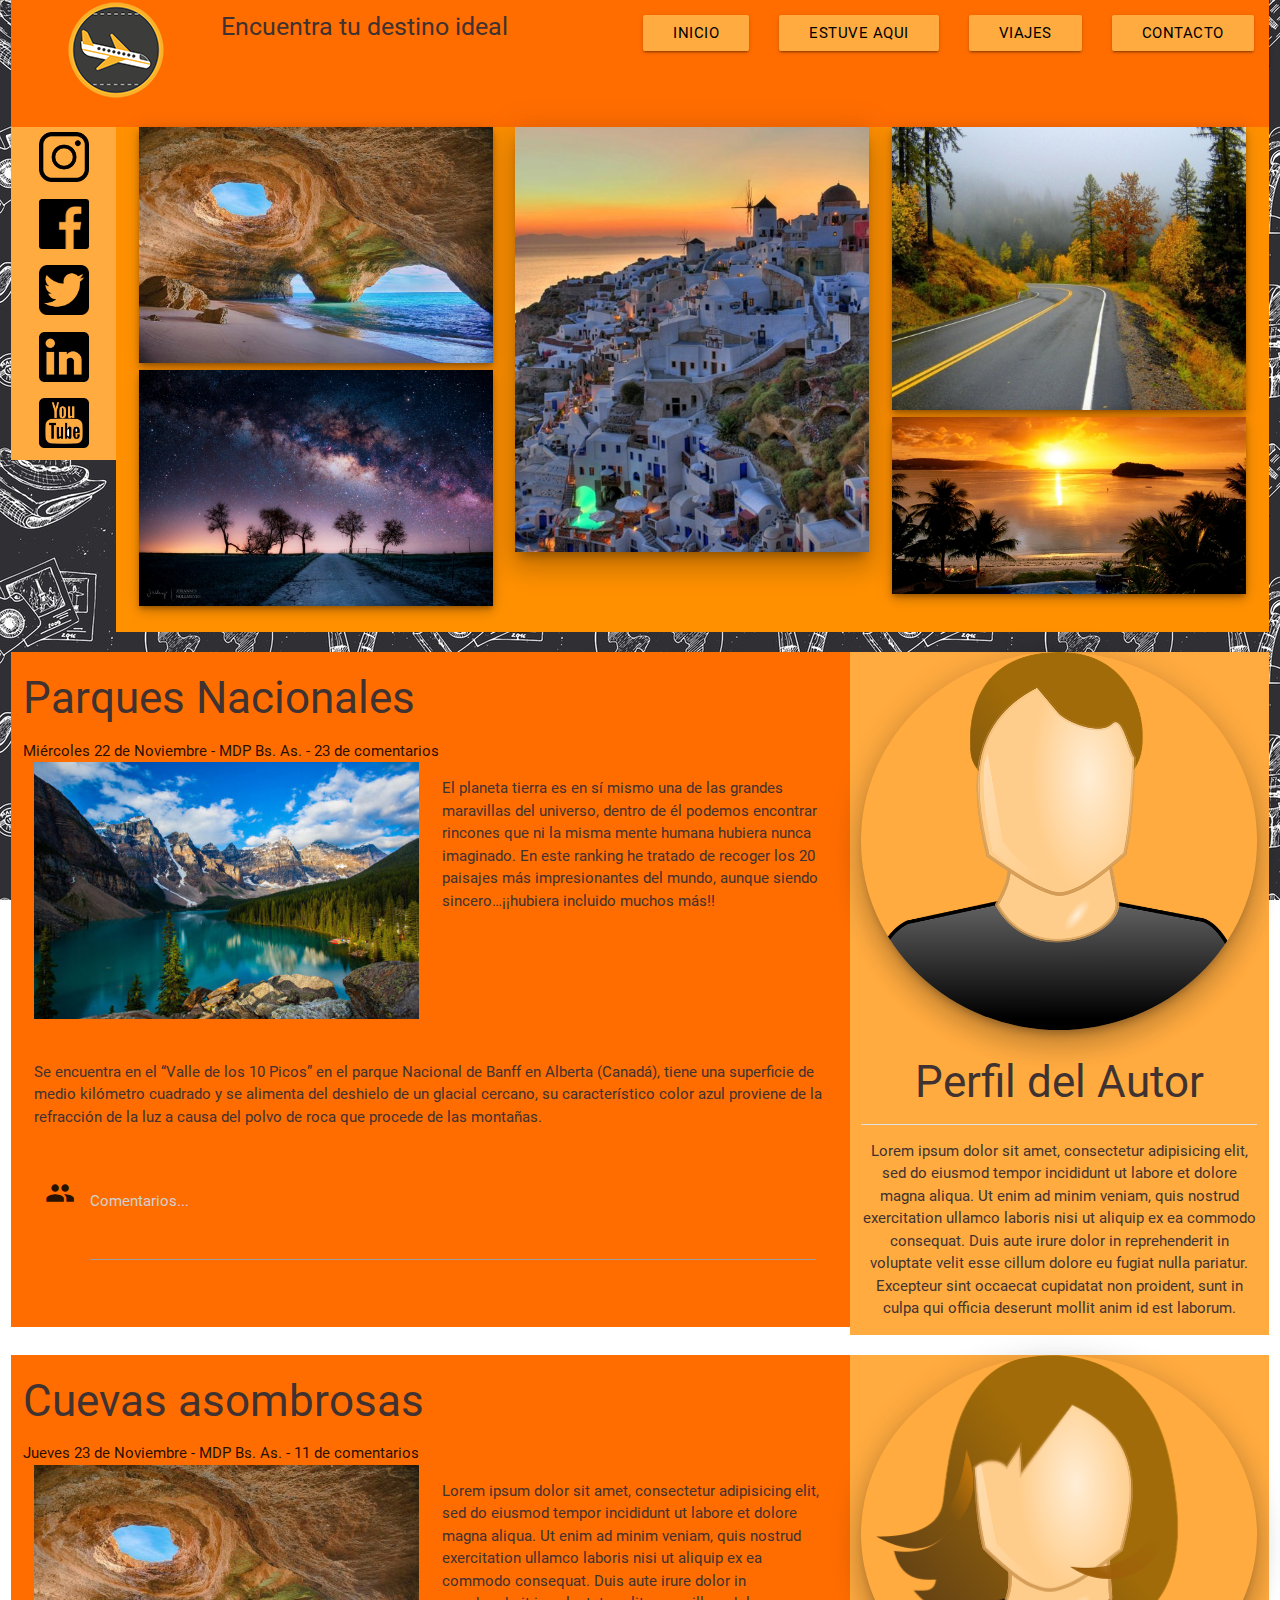
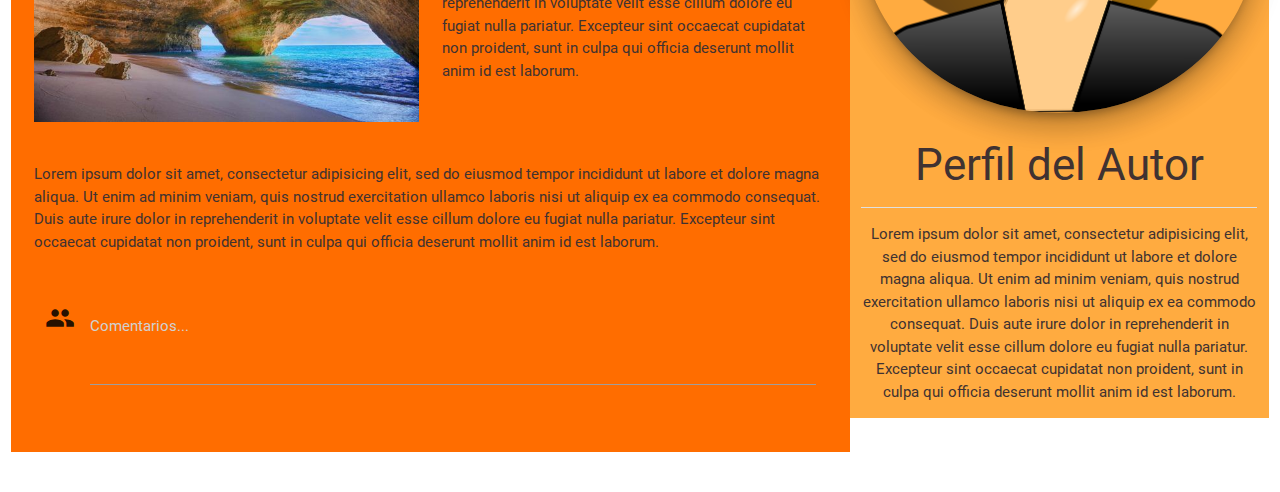
<file: blog_turismo.html>
<!DOCTYPE html>
<html>
<head>
	<title>Blog de Turismo</title>
	<link rel="stylesheet" type="text/css" href="css/estilos.css">
    <!--Import Google Icon Font-->
    <link href="https://fonts.googleapis.com/icon?family=Material+Icons" rel="stylesheet">
    <!--Import materialize.css-->
    <link type="text/css" rel="stylesheet" href="css/materialize.min.css"  media="screen,projection"/>
    <!--Let browser know website is optimized for mobile-->
    <meta name="viewport" content="width=device-width, initial-scale=1.0, ,maximum-scale=1.0"/>
   
</head>
<body id="f_turismo">
  <!--Nav-->
  <div class="row">
  	  <div class="col s12">
		  <nav>
		    <div class="row nav-content orange accent-4 ">
		      <!--Logo-->
		      <div class="col s12 m2 center ">
		      	<a href="#"><img class="" src="images/l_turismo.png"></a>
		      </div>
		      <!--Menu-->
		      <div class="col s12 m10 "></div>
		  		<ul class="right ">
			        <li><a class="black-text btn orange accent-2 waves-effect waves-light" href="#">Inicio</a></li>
			        <li><a class="black-text btn orange accent-2 waves-effect waves-light" href="#">Estuve Aqui</a></li>
			        <li><a class="black-text btn orange accent-2 waves-effect waves-light" href="#">Viajes</a></li>
			        <li><a class="black-text btn orange accent-2 waves-effect waves-light" href="#">Contacto</a></li>
				</ul>
				<!--Slogan-->
				<h5 class="left " style="bottom:0px;">Encuentra tu destino ideal</h5>
		    </div>
		  </nav>
	  </div>
	  <!--Contenido-->
	  <div class="col s12">
	  		<div class="row">
			  	<div class="col s12 m2 l1 orange accent-2 center"  >
			  		<div >
				  		<a href="#">
				  			<img class="img-l" src="images/icon_i.png">
				  		</a>
				  		<a href="#">
				  			<img class="img-l" src="images/icon_f.png">
				  		</a>
				  		<a href="#">
				  			<img class="img-l" src="images/icon_t.png">
				  		</a>
				  		<a href="#">
				  			<img class="img-l" src="images/icon_in.png">
				  		</a>
				  		<a href="#">
				  			<img class="img-l" src="images/icon_y.png">
				  		</a>
		  			</div>
			  	</div>
			  	<div class="col s12 m10 l11 orange accent-3">
			  		<div class="row">	
			  			<div class="col s12 m4 l4">	
			  				<img class="z-depth-3 responsive-img" src="images/t_img1.jpg">
			  				<img class="z-depth-3 responsive-img" src="images/t_img2.jpg">
			  			</div>
			  			<div class="col s12 m4 l4">	
			  				<img class="z-depth-5 responsive-img" src="images/t_img3.jpg">
			  			</div>
			  			<div class="col s12 m4 l4">	
			  				<img class="z-depth-3 responsive-img" src="images/t_img4.jpg">
			  				<img class="z-depth-3 responsive-img" src="images/t_img5.jpg">
			  			</div>
			  		</div>	
			  	</div>
	  		</div>
	  </div>
	  <!--Publicacione 1-->
	  <div class="col s12">
	  	<div class="row">
	  		<div class="col s12 m8 l8 orange accent-4">
	  			<h3>Parques Nacionales</h3>
	  			<span>Miércoles 22 de Noviembre - MDP Bs. As. - 23 de comentarios</span>
	  			<div class="row">
	  				<div class="col s12 m6">
	  					<img src="images/p_img1.jpg" class="responsive-img">
	  				</div>
	  				<div class="col s12 m6">
	  					<p>El planeta tierra es en sí mismo una de las grandes maravillas del universo, dentro de él podemos encontrar rincones que ni la misma mente humana hubiera nunca imaginado. En este ranking he tratado de recoger los 20 paisajes más impresionantes del mundo, aunque siendo sincero…¡¡hubiera incluido muchos más!!</p>
	  				</div>
	  			</div>
	  			<div class="row">
	  				<div class="col s12">
	  					<p>Se encuentra en el “Valle de los 10 Picos” en el parque Nacional de Banff en Alberta (Canadá), tiene una superficie de medio kilómetro cuadrado y se alimenta del deshielo de un glacial cercano, su característico color azul proviene de la refracción de la luz a causa del polvo de roca que procede de las montañas.</p>
	  				</div>
	  			</div>	
	  			<!--Comentarios-->
				  <div class="row">
				    <form class="col s12">
				      <div class="row">
				        <div class="input-field col s12">
				          <i class="material-icons prefix Large">group</i>
				          <textarea id="icon_prefix2" placeholder="Comentarios..." class="materialize-textarea"></textarea>
				        </div>
				      </div>
				    </form>
				  </div>
	  		</div>
	  		<!--Info Perfil-->
	  		<div class="col s12 m4 l4 orange accent-2 center hoverable">
	  			<img src="images/t_publi.png" class="z-depth-5 responsive-img circle hoverable">
	  			<h3>Perfil del Autor</h3>
	  			<div class="divider"></div>
	  			<p>Lorem ipsum dolor sit amet, consectetur adipisicing elit, sed do eiusmod
	  			tempor incididunt ut labore et dolore magna aliqua. Ut enim ad minim veniam,
	  			quis nostrud exercitation ullamco laboris nisi ut aliquip ex ea commodo
	  			consequat. Duis aute irure dolor in reprehenderit in voluptate velit esse
	  			cillum dolore eu fugiat nulla pariatur. Excepteur sint occaecat cupidatat non
	  			proident, sunt in culpa qui officia deserunt mollit anim id est laborum.</p>
	  		</div>
	  	</div>
	  </div>
	  <!--Publicacion 2-->
	  <div class="col s12">
	  	<div class="row">
	  		<div class="col s12 m8 l8 orange accent-4">
	  			<h3>Cuevas asombrosas</h3>
	  			<span>Jueves 23 de Noviembre - MDP Bs. As. - 11 de comentarios</span>
	  			<div class="row">
	  				<div class="col s12 m6">
	  					<img src="images/t_img1.jpg" class="responsive-img">
	  				</div>
	  				<div class="col s12 m6">
	  					<p>Lorem ipsum dolor sit amet, consectetur adipisicing elit, sed do eiusmod
	  					tempor incididunt ut labore et dolore magna aliqua. Ut enim ad minim veniam,
	  					quis nostrud exercitation ullamco laboris nisi ut aliquip ex ea commodo
	  					consequat. Duis aute irure dolor in reprehenderit in voluptate velit esse
	  					cillum dolore eu fugiat nulla pariatur. Excepteur sint occaecat cupidatat non
	  					proident, sunt in culpa qui officia deserunt mollit anim id est laborum.</p>
	  				</div>
	  			</div>
	  			<div class="row">
	  				<div class="col s12">
	  					<p>Lorem ipsum dolor sit amet, consectetur adipisicing elit, sed do eiusmod
	  					tempor incididunt ut labore et dolore magna aliqua. Ut enim ad minim veniam,
	  					quis nostrud exercitation ullamco laboris nisi ut aliquip ex ea commodo
	  					consequat. Duis aute irure dolor in reprehenderit in voluptate velit esse
	  					cillum dolore eu fugiat nulla pariatur. Excepteur sint occaecat cupidatat non
	  					proident, sunt in culpa qui officia deserunt mollit anim id est laborum.</p>
	  				</div>
	  			</div>	
				  <div class="row">
				    <form class="col s12">
				      <div class="row">
				        <div class="input-field col s12">
				          <i class="material-icons prefix Large">group</i>
				          <textarea id="icon_prefix2" placeholder="Comentarios..." class="materialize-textarea"></textarea>
				        </div>
				      </div>
				    </form>
				  </div>
	  		</div>
	  		<div class="col s12 m4 l4 orange accent-2 center hoverable">
	  			<img src="images/t_publi2.png" class="z-depth-5 responsive-img circle hoverable">
	  			<h3>Perfil del Autor</h3>
	  			<div class="divider"></div>
	  			<p>Lorem ipsum dolor sit amet, consectetur adipisicing elit, sed do eiusmod
	  			tempor incididunt ut labore et dolore magna aliqua. Ut enim ad minim veniam,
	  			quis nostrud exercitation ullamco laboris nisi ut aliquip ex ea commodo
	  			consequat. Duis aute irure dolor in reprehenderit in voluptate velit esse
	  			cillum dolore eu fugiat nulla pariatur. Excepteur sint occaecat cupidatat non
	  			proident, sunt in culpa qui officia deserunt mollit anim id est laborum.</p>
	  		</div>
	  	</div>
	  </div>
  </div>
</body>
</html>
</file>
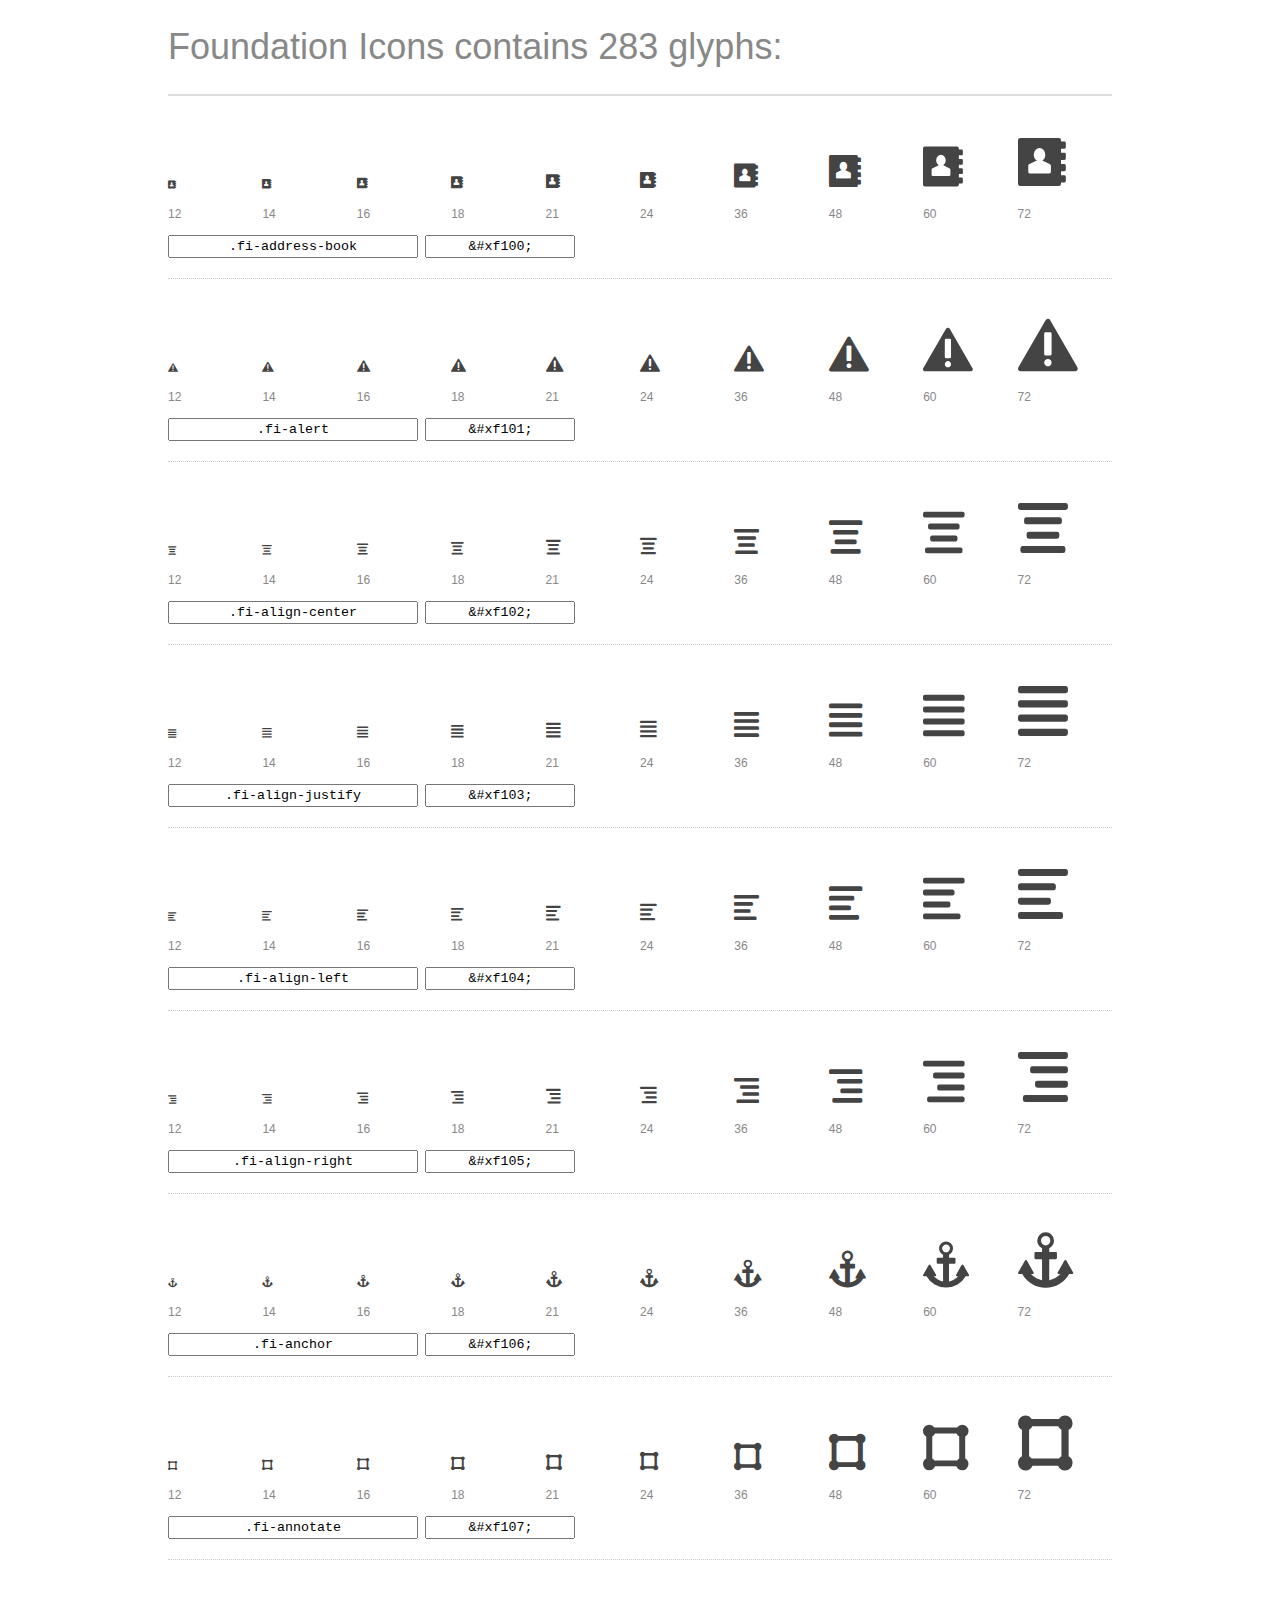
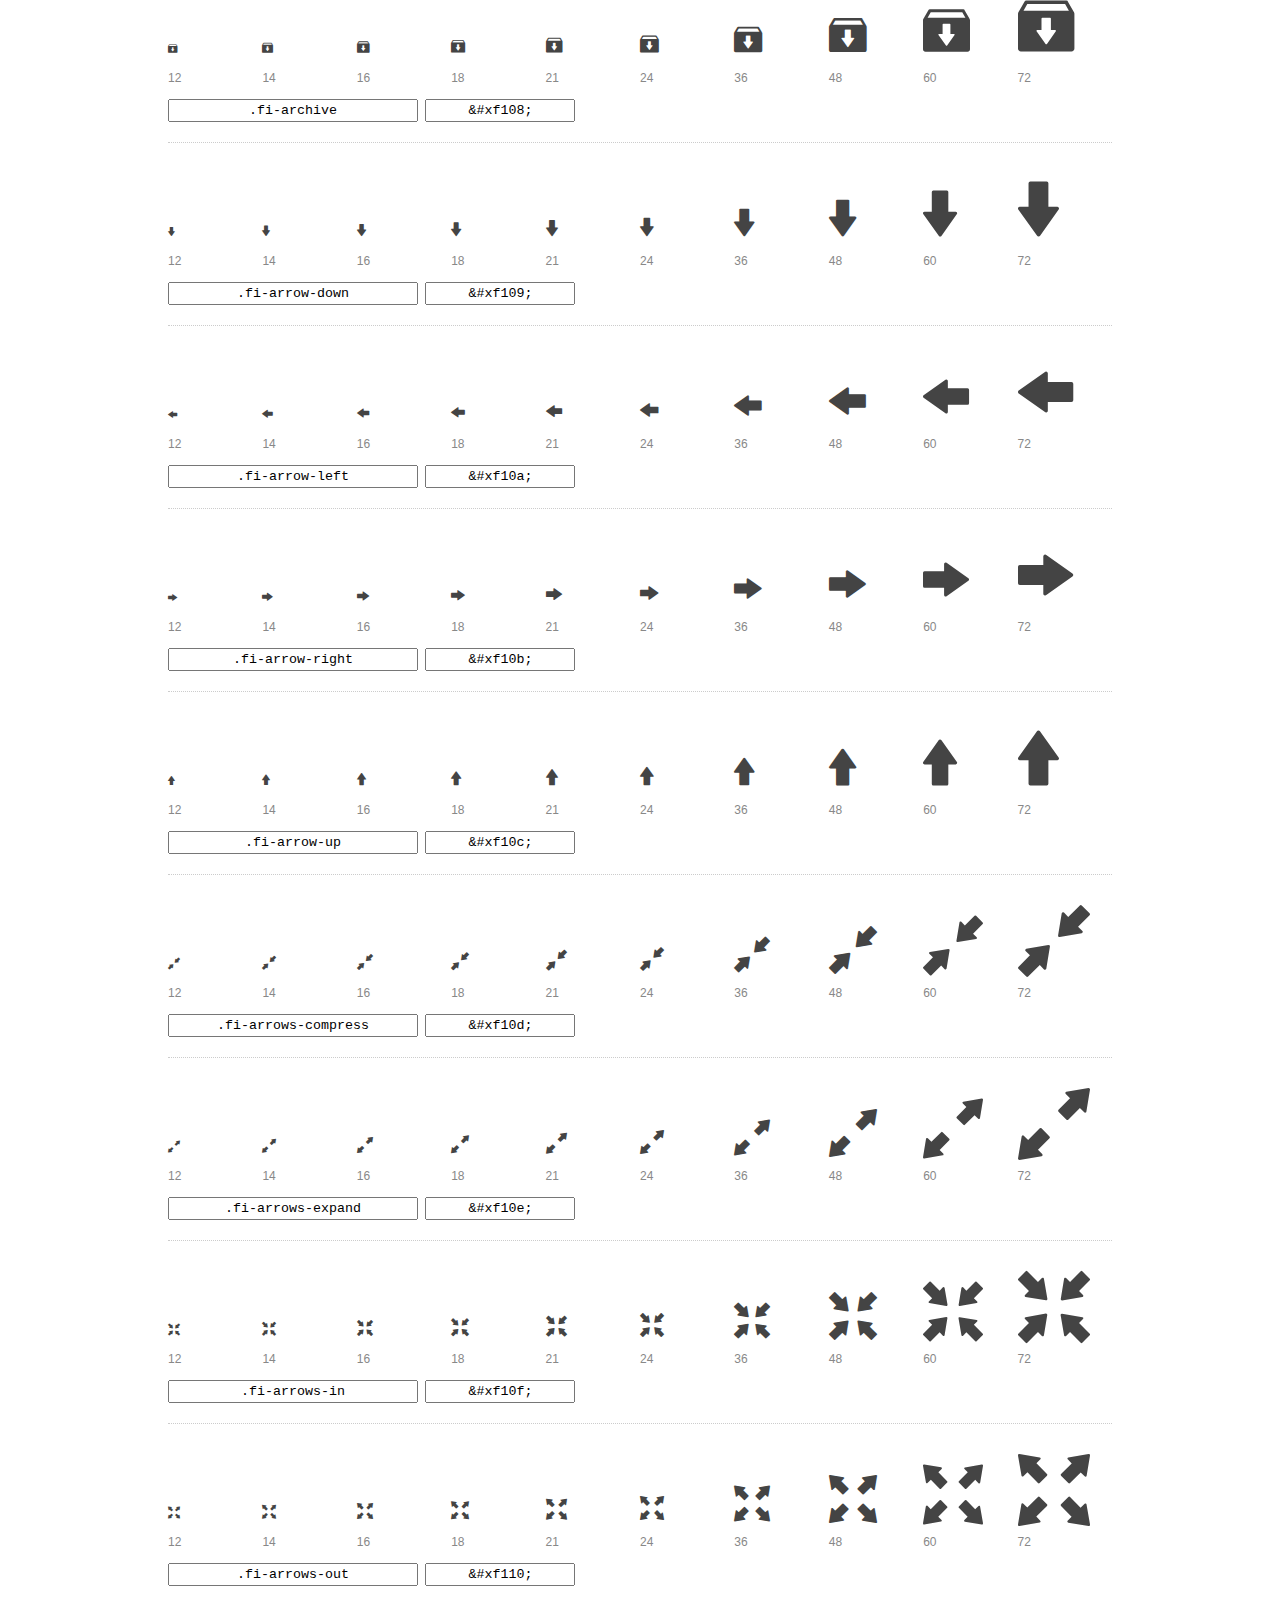
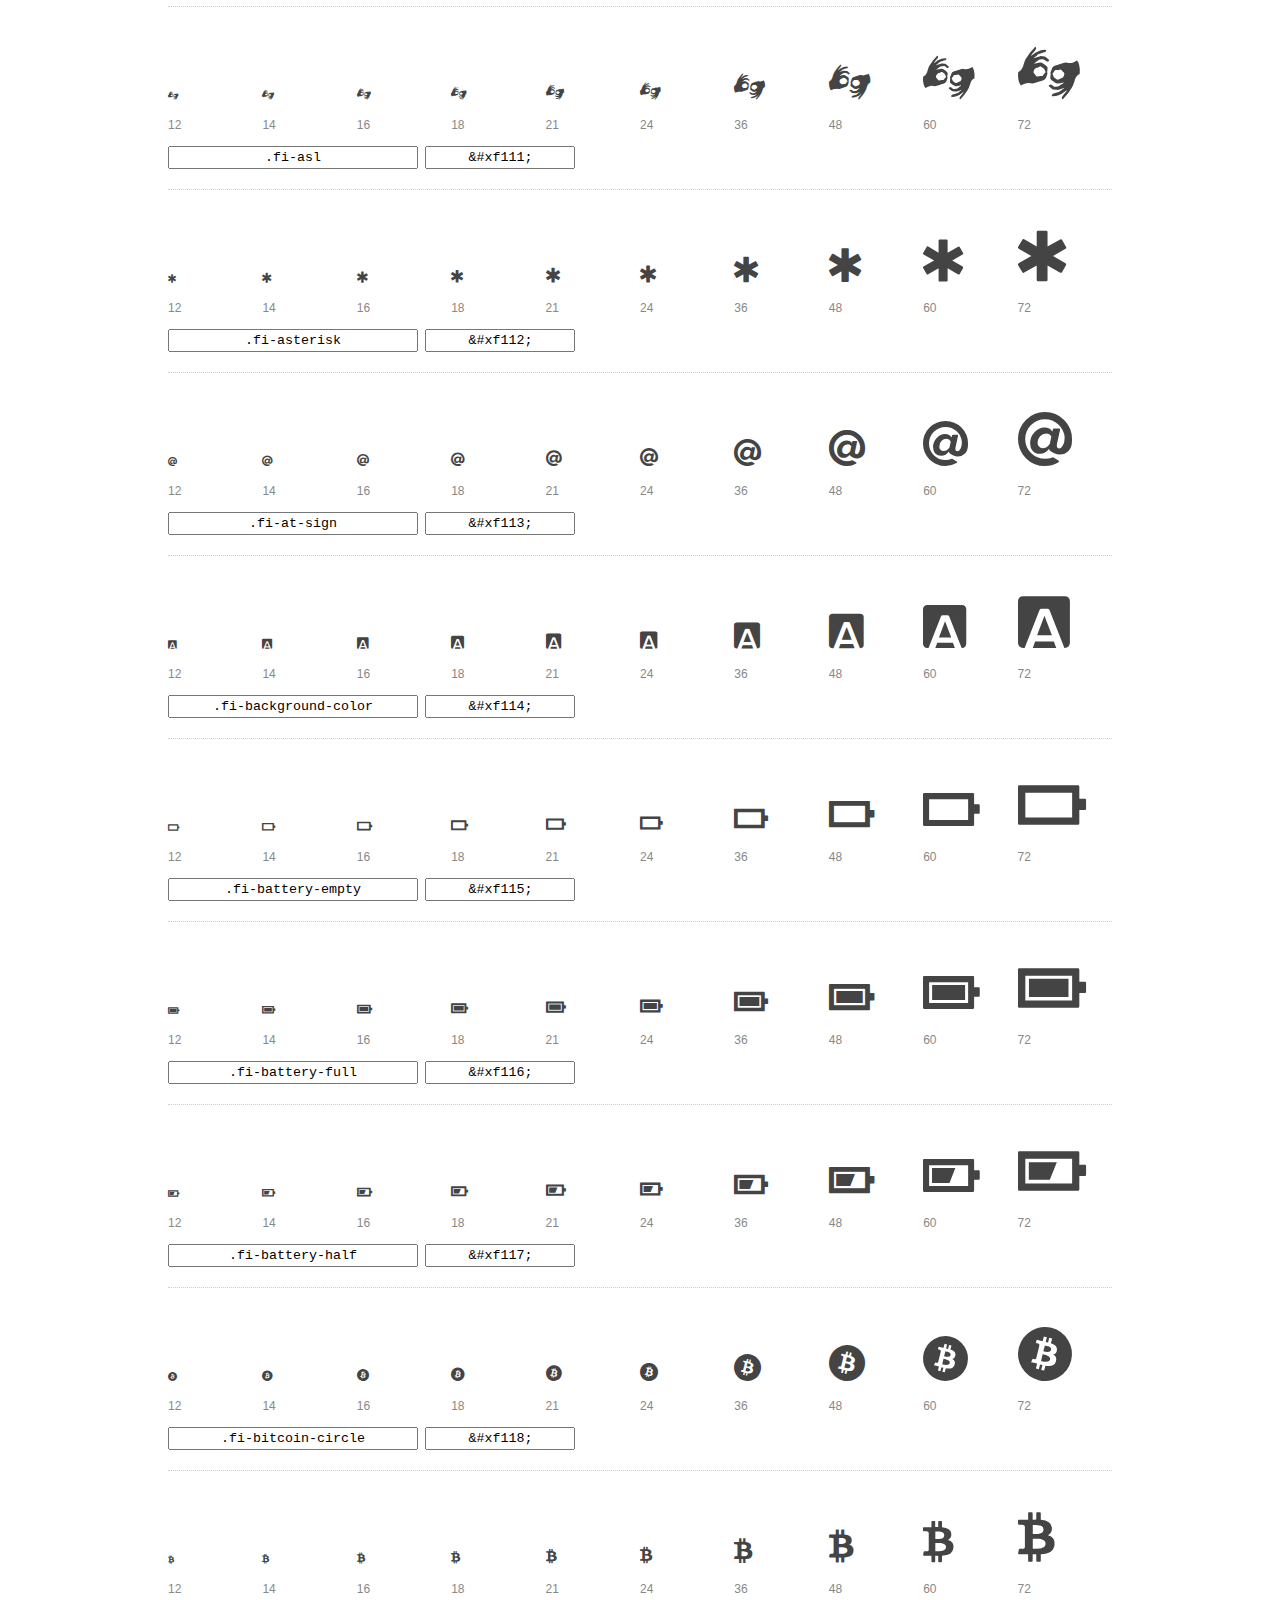
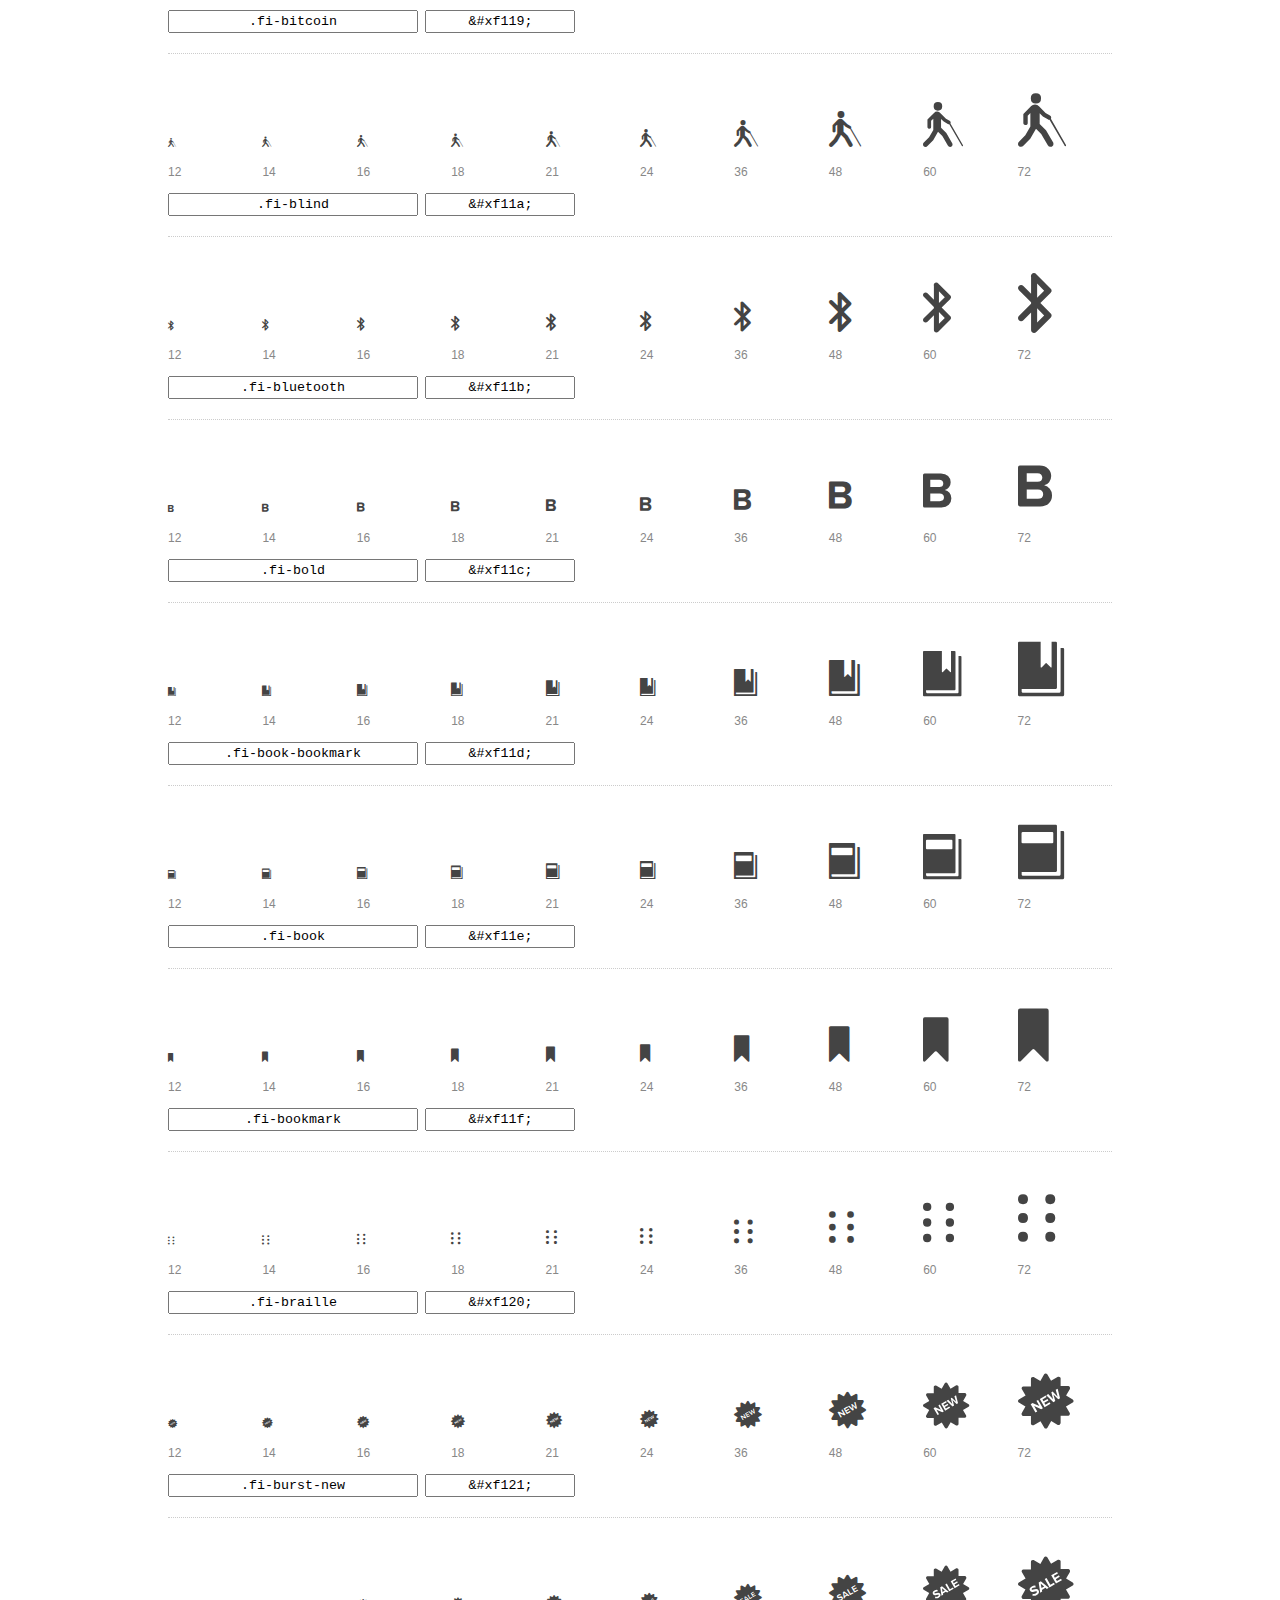
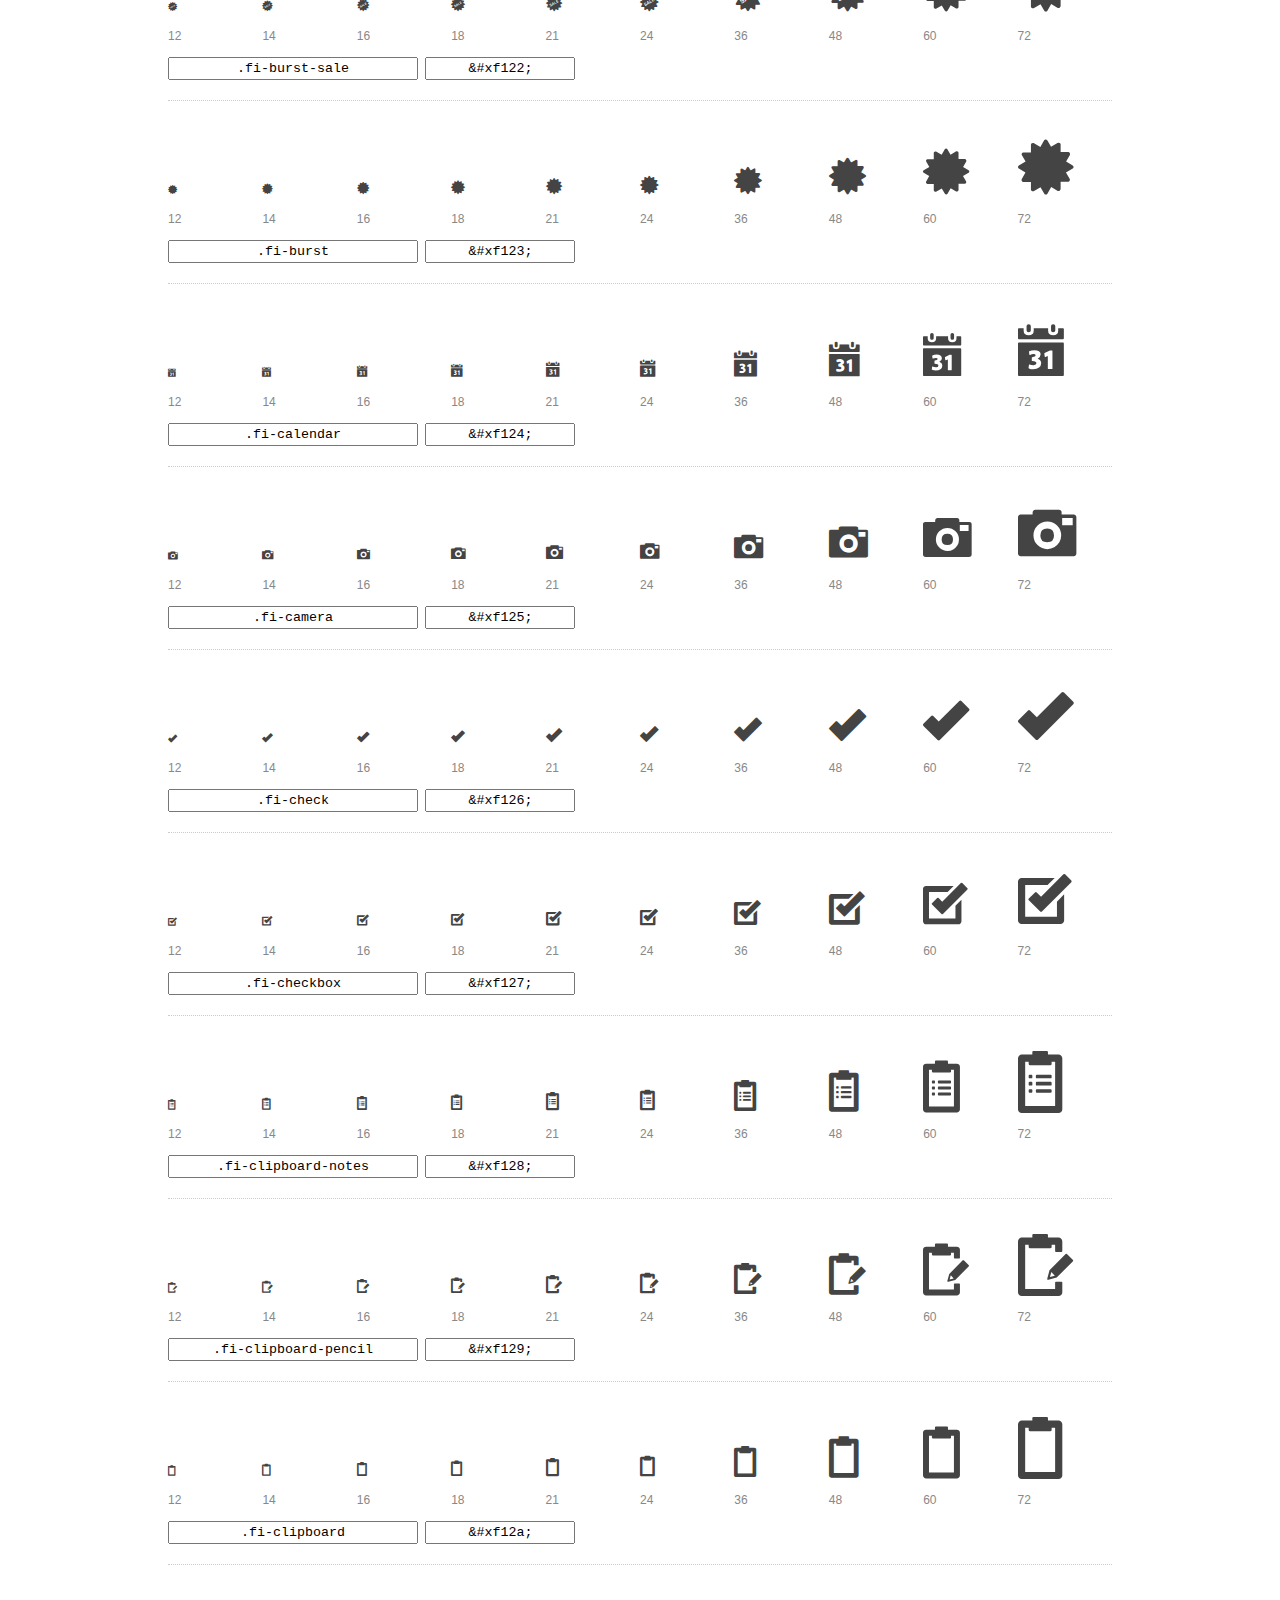
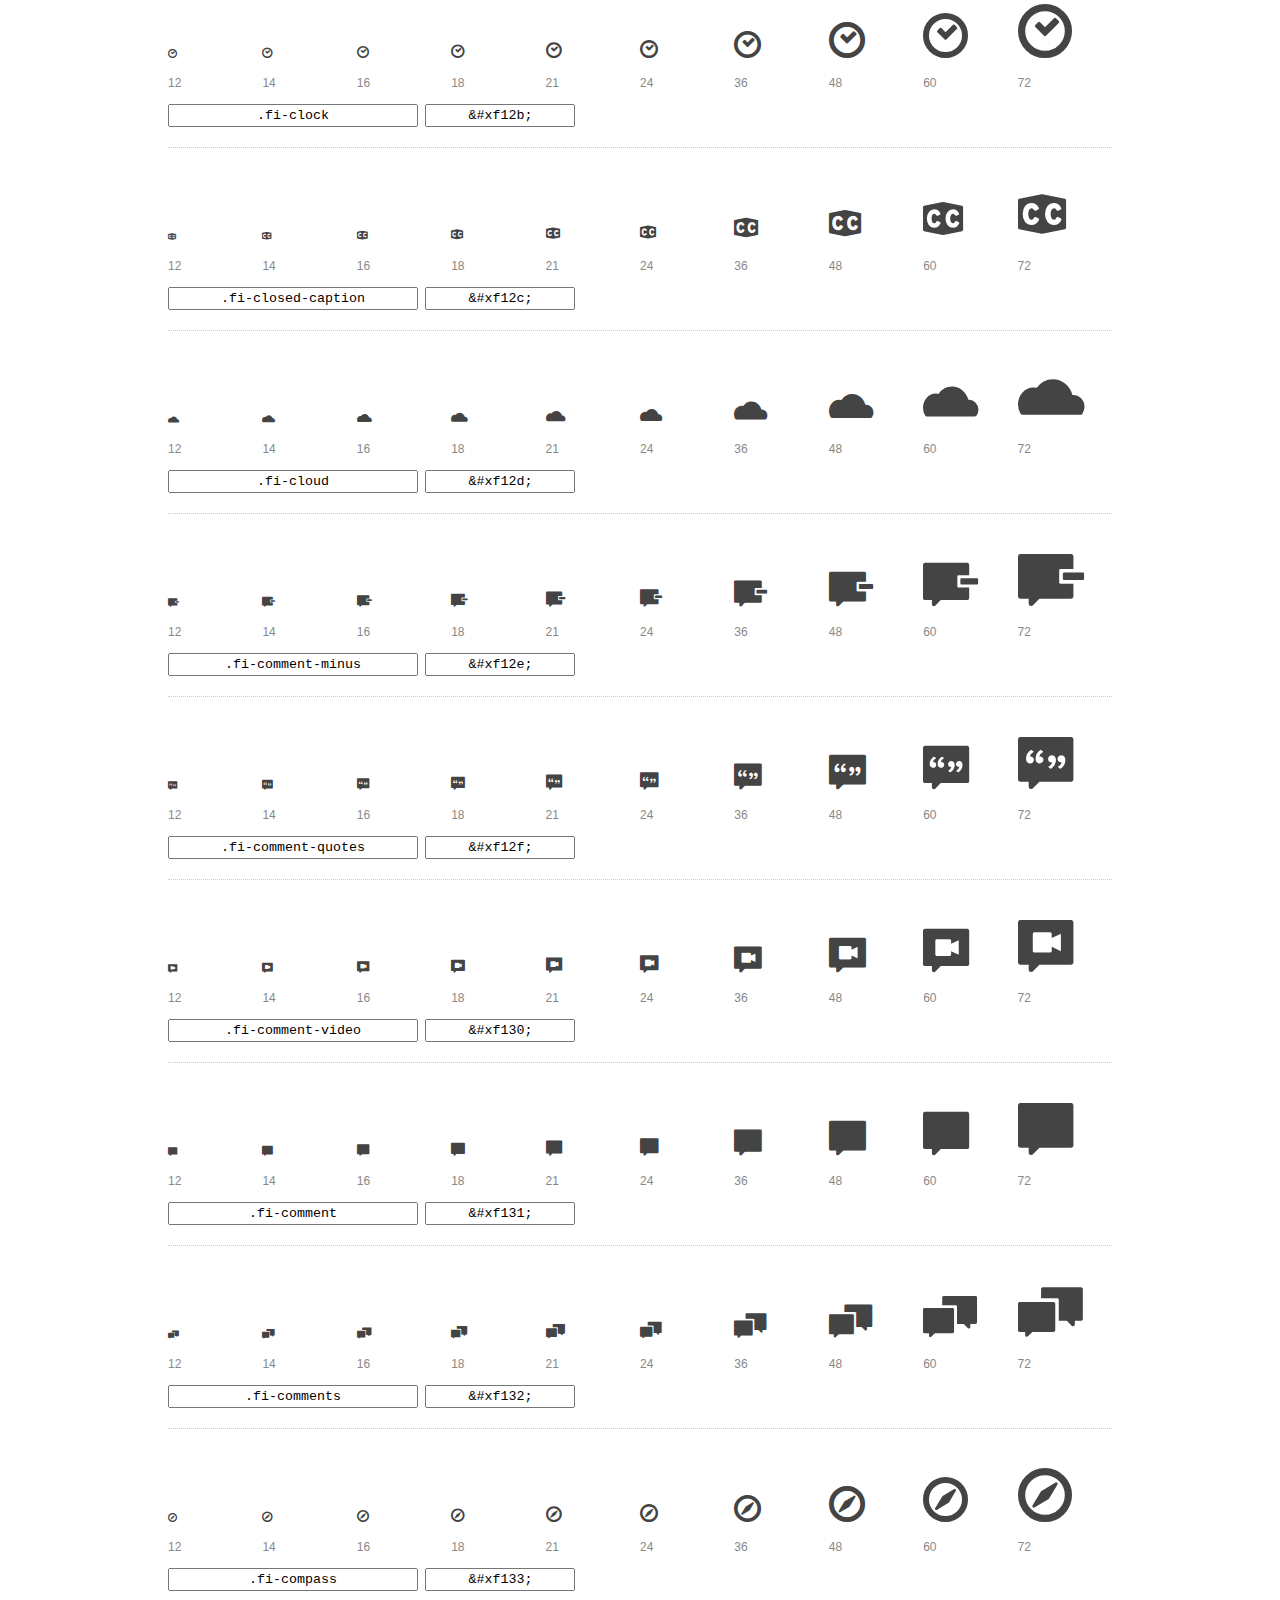
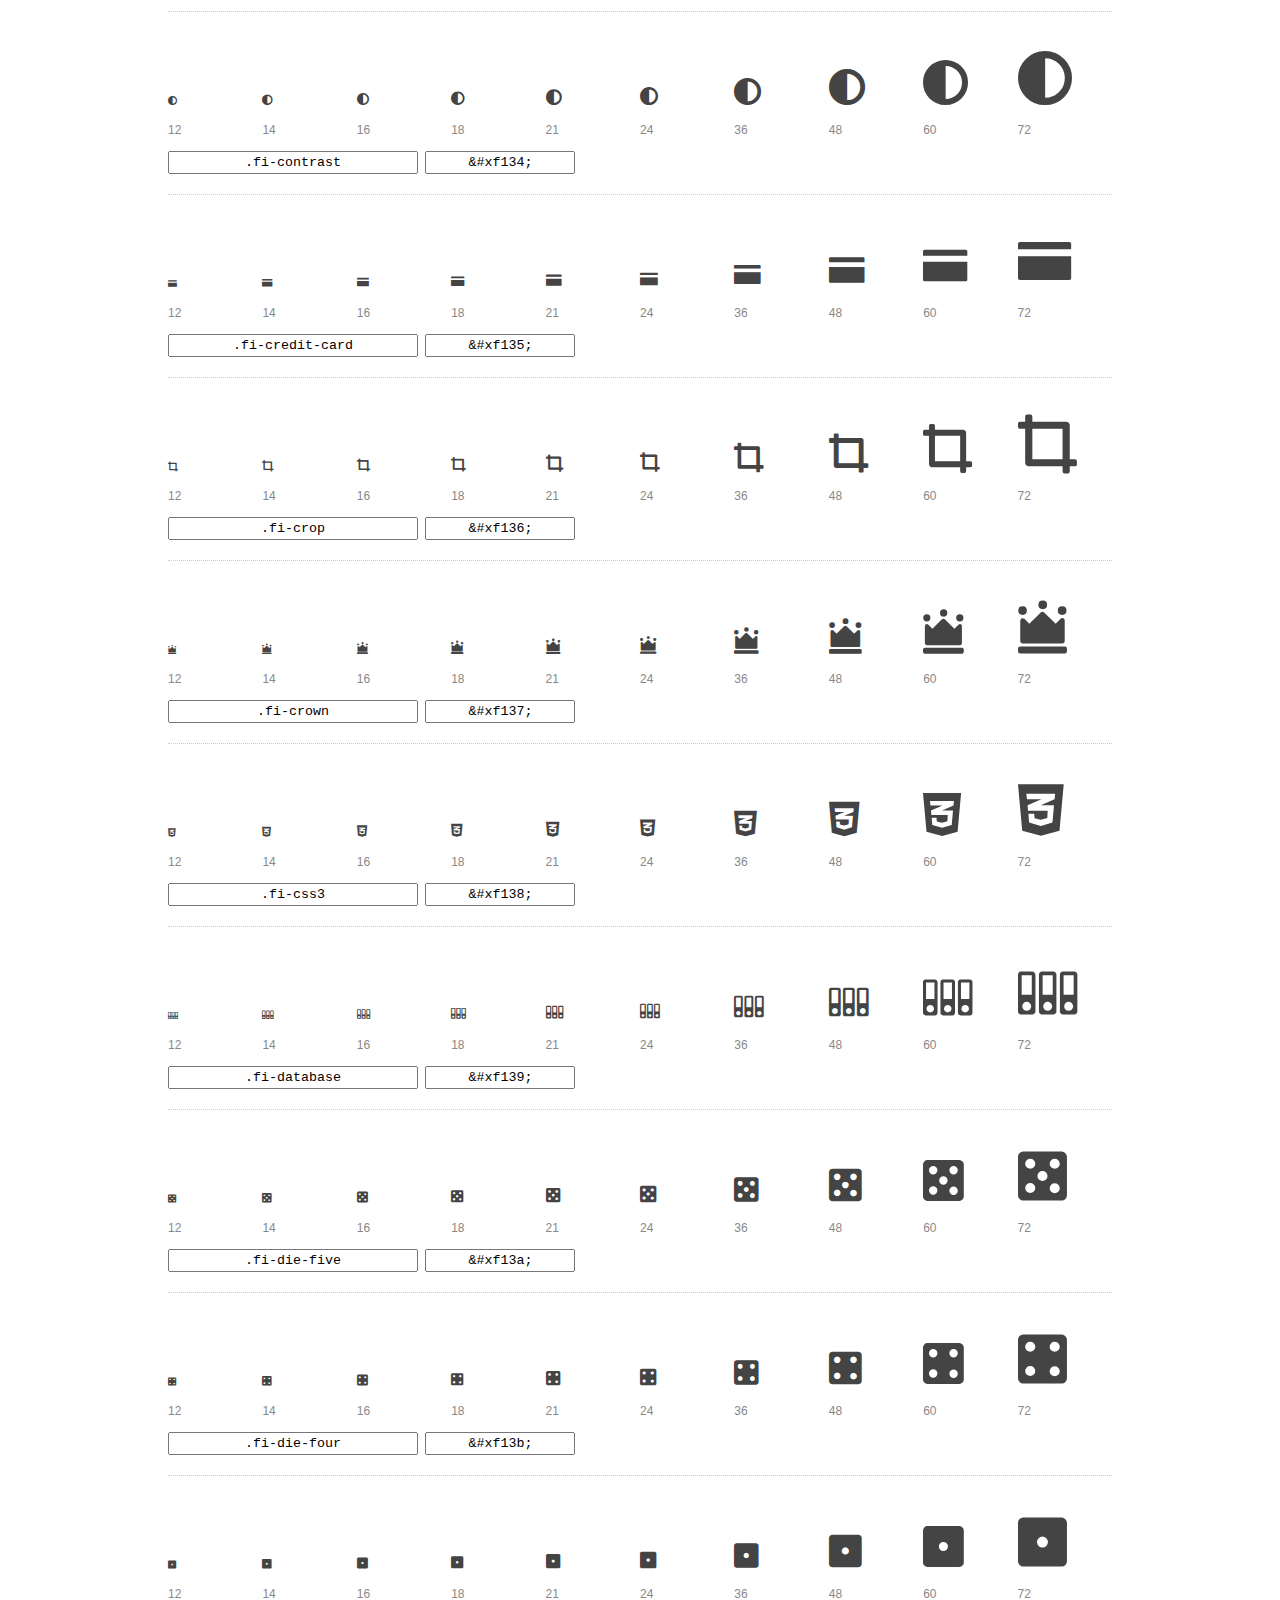
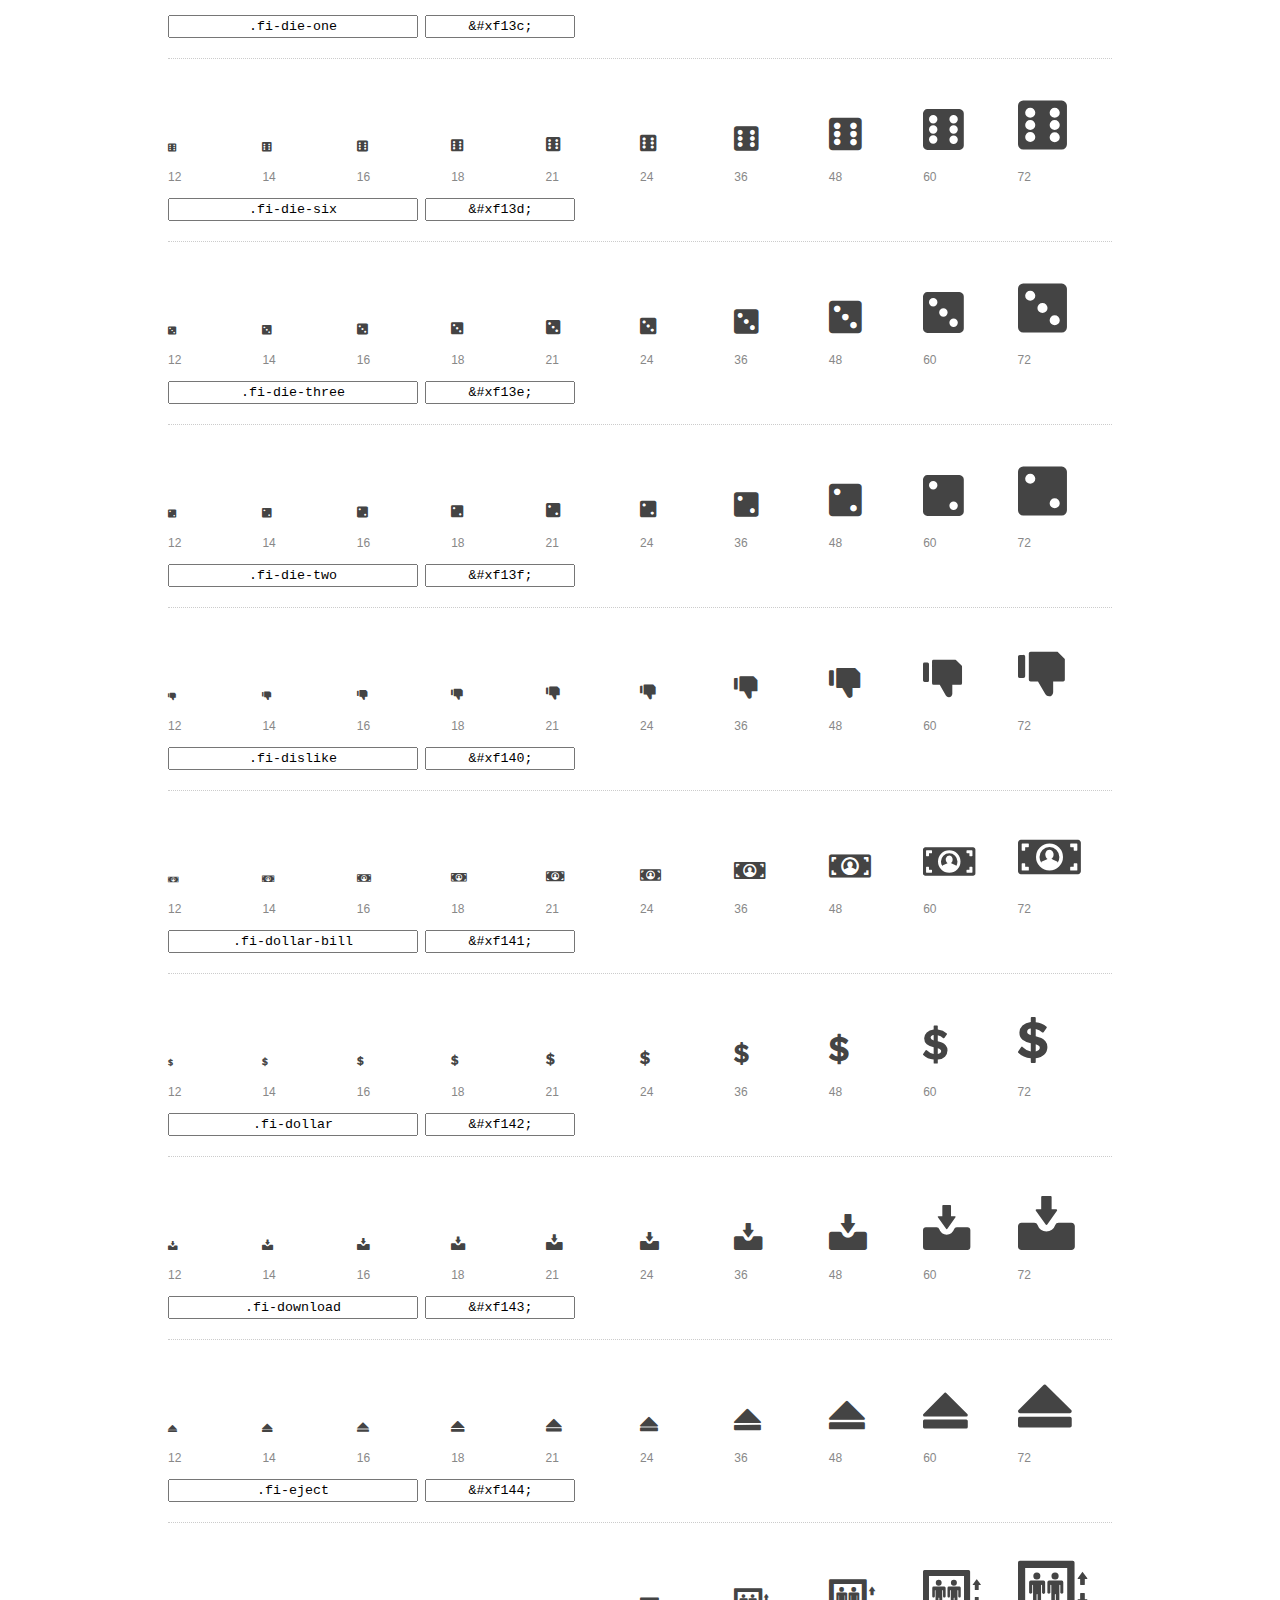
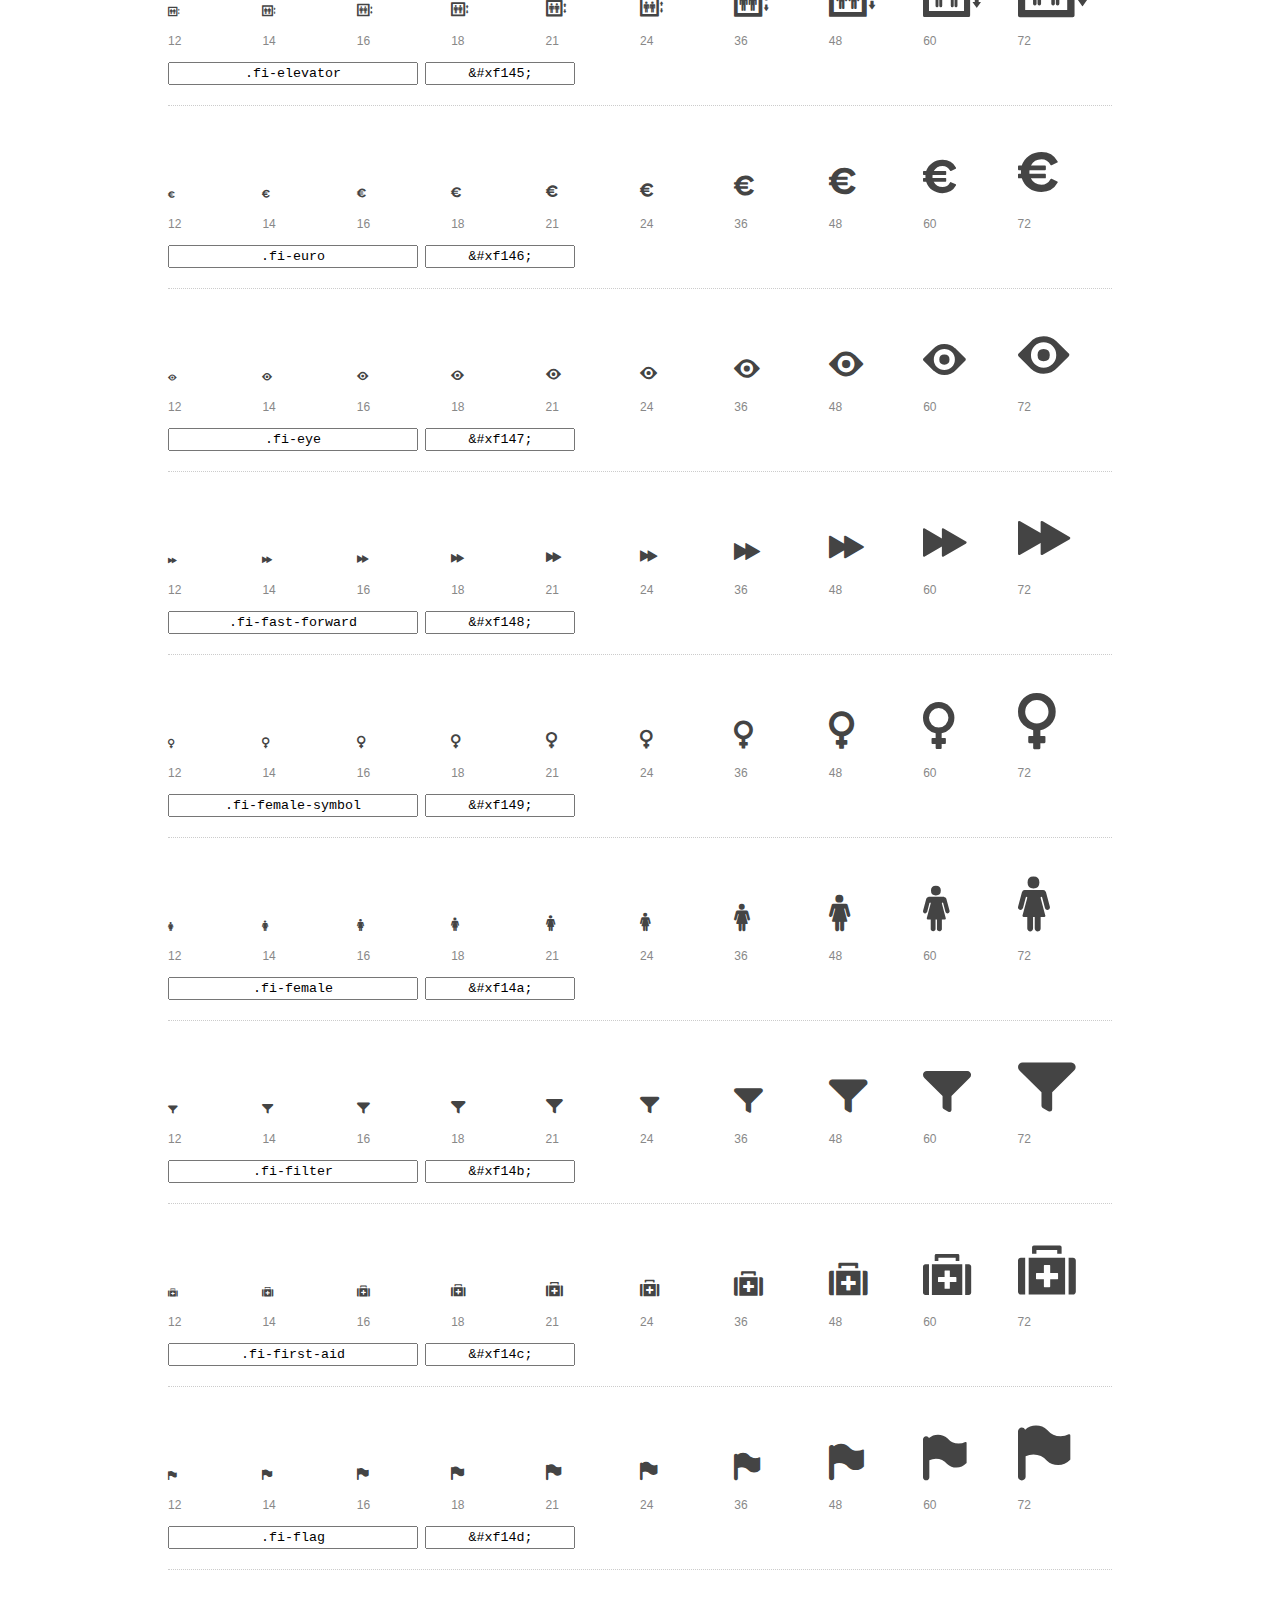
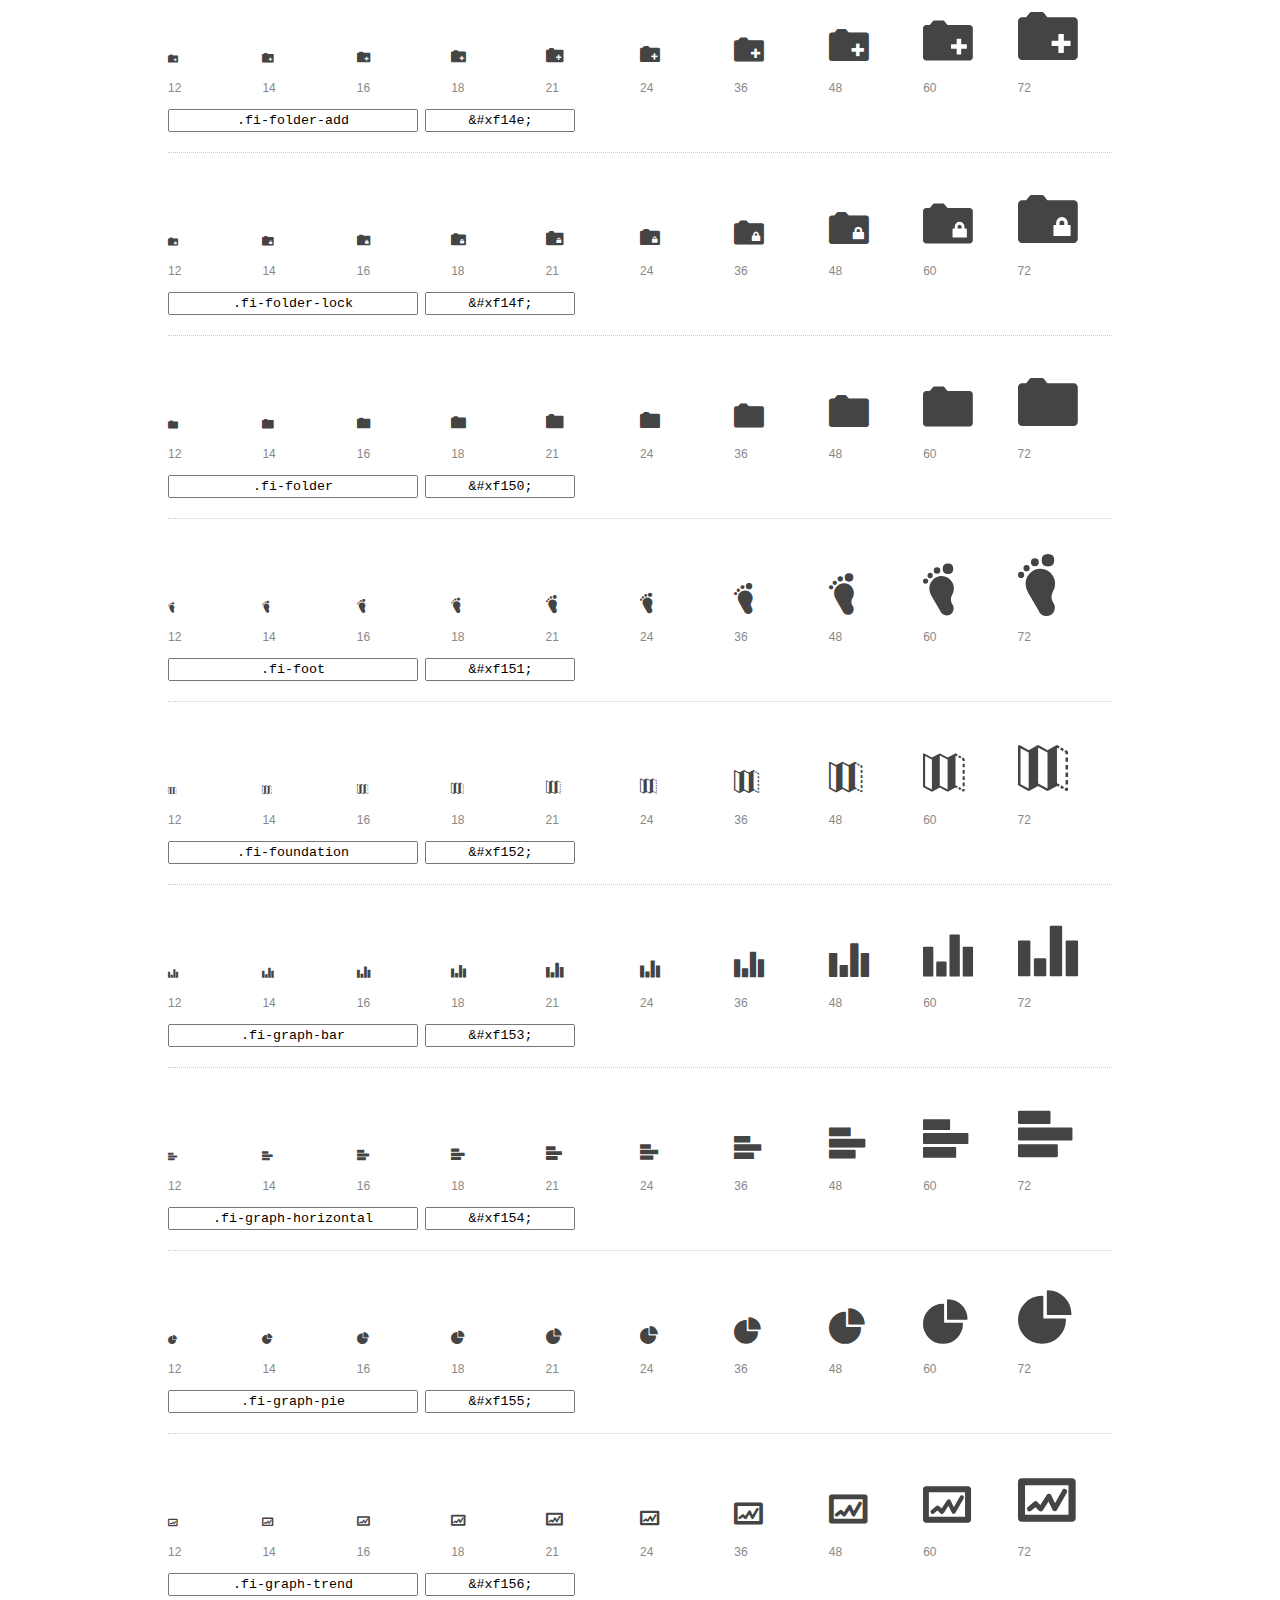
<file: foundation-icons/preview.html>
<!DOCTYPE html>
<html>
  <head>
    <title>Foundation Icons glyphs preview</title>
    <link rel="stylesheet" href="foundation-icons.css" />

    <style>
      * {
        -moz-box-sizing: border-box;
        -webkit-box-sizing: border-box;
        box-sizing: border-box;
        margin: 0;
        padding: 0;
      }

      body {
        background: #fff;
        color: #444;
        font: 16px/1.5 "Helvetica Neue", Helvetica, Arial, sans-serif;
      }

      a, 
      a:visited {
        color: #888;
        text-decoration: underline;
      }
      a:hover, 
      a:focus { color: #000; }

      h1 {
        border-bottom: 2px solid #ddd;
        color: #888;
        font-size: 36px;
        font-weight: 300;
        margin-bottom: 20px;
        padding: 20px 0;
      }

      .container {
        margin: 0 auto;
        min-width: 880px;
        padding: 0 40px;
        width: 80%;
      }

      .glyph {
        border-bottom: 1px dotted #ccc;
        padding: 10px 0 20px;
        margin-bottom: 20px;
      }

      .preview-glyphs { vertical-align: bottom; } 

      .preview-scale { 
        color: #888;
        font-size: 12px; 
        margin-top: 5px;
      }

      .step {
        display: inline-block;
        line-height: 1;
        width: 10%;
      }

      
      .size-12 { font-size: 12px; }
      
      .size-14 { font-size: 14px; }
      
      .size-16 { font-size: 16px; }
      
      .size-18 { font-size: 18px; }
      
      .size-21 { font-size: 21px; }
      
      .size-24 { font-size: 24px; }
      
      .size-36 { font-size: 36px; }
      
      .size-48 { font-size: 48px; }
      
      .size-60 { font-size: 60px; }
      
      .size-72 { font-size: 72px; }
      

      .usage { margin-top: 10px; }

      .usage input {
        font-family: monospace;
        margin-right: 3px;
        padding: 2px 5px;
        text-align: center;
      }

      .usage .point { width: 150px; }

      .usage .class { width: 250px; }

      .footer {
        color: #888;
        font-size: 12px;
        padding: 20px 0;
      }
    </style>

    <!--[if lte IE 8]><script src="http://html5shiv.googlecode.com/svn/trunk/html5.js"></script><![endif]-->
  </head>

  <body>
    <div class="container">
      <h1>Foundation Icons contains 283 glyphs:</h1> 

      
      <div class="glyph">
        <div class="preview-glyphs">
          <i class="step fi-address-book size-12"></i><i class="step fi-address-book size-14"></i><i class="step fi-address-book size-16"></i><i class="step fi-address-book size-18"></i><i class="step fi-address-book size-21"></i><i class="step fi-address-book size-24"></i><i class="step fi-address-book size-36"></i><i class="step fi-address-book size-48"></i><i class="step fi-address-book size-60"></i><i class="step fi-address-book size-72"></i>
        </div>
        <div class="preview-scale">
          <span class="step">12</span><span class="step">14</span><span class="step">16</span><span class="step">18</span><span class="step">21</span><span class="step">24</span><span class="step">36</span><span class="step">48</span><span class="step">60</span><span class="step">72</span> 
        </div>
        <div class="usage">
          <input class="class" type="text" readonly="readonly" onClick="this.select();" value=".fi-address-book" />
          <input class="point" type="text" readonly="readonly" onClick="this.select();" value="&amp;#xf100;" />
        </div>
      </div>
      
      <div class="glyph">
        <div class="preview-glyphs">
          <i class="step fi-alert size-12"></i><i class="step fi-alert size-14"></i><i class="step fi-alert size-16"></i><i class="step fi-alert size-18"></i><i class="step fi-alert size-21"></i><i class="step fi-alert size-24"></i><i class="step fi-alert size-36"></i><i class="step fi-alert size-48"></i><i class="step fi-alert size-60"></i><i class="step fi-alert size-72"></i>
        </div>
        <div class="preview-scale">
          <span class="step">12</span><span class="step">14</span><span class="step">16</span><span class="step">18</span><span class="step">21</span><span class="step">24</span><span class="step">36</span><span class="step">48</span><span class="step">60</span><span class="step">72</span> 
        </div>
        <div class="usage">
          <input class="class" type="text" readonly="readonly" onClick="this.select();" value=".fi-alert" />
          <input class="point" type="text" readonly="readonly" onClick="this.select();" value="&amp;#xf101;" />
        </div>
      </div>
      
      <div class="glyph">
        <div class="preview-glyphs">
          <i class="step fi-align-center size-12"></i><i class="step fi-align-center size-14"></i><i class="step fi-align-center size-16"></i><i class="step fi-align-center size-18"></i><i class="step fi-align-center size-21"></i><i class="step fi-align-center size-24"></i><i class="step fi-align-center size-36"></i><i class="step fi-align-center size-48"></i><i class="step fi-align-center size-60"></i><i class="step fi-align-center size-72"></i>
        </div>
        <div class="preview-scale">
          <span class="step">12</span><span class="step">14</span><span class="step">16</span><span class="step">18</span><span class="step">21</span><span class="step">24</span><span class="step">36</span><span class="step">48</span><span class="step">60</span><span class="step">72</span> 
        </div>
        <div class="usage">
          <input class="class" type="text" readonly="readonly" onClick="this.select();" value=".fi-align-center" />
          <input class="point" type="text" readonly="readonly" onClick="this.select();" value="&amp;#xf102;" />
        </div>
      </div>
      
      <div class="glyph">
        <div class="preview-glyphs">
          <i class="step fi-align-justify size-12"></i><i class="step fi-align-justify size-14"></i><i class="step fi-align-justify size-16"></i><i class="step fi-align-justify size-18"></i><i class="step fi-align-justify size-21"></i><i class="step fi-align-justify size-24"></i><i class="step fi-align-justify size-36"></i><i class="step fi-align-justify size-48"></i><i class="step fi-align-justify size-60"></i><i class="step fi-align-justify size-72"></i>
        </div>
        <div class="preview-scale">
          <span class="step">12</span><span class="step">14</span><span class="step">16</span><span class="step">18</span><span class="step">21</span><span class="step">24</span><span class="step">36</span><span class="step">48</span><span class="step">60</span><span class="step">72</span> 
        </div>
        <div class="usage">
          <input class="class" type="text" readonly="readonly" onClick="this.select();" value=".fi-align-justify" />
          <input class="point" type="text" readonly="readonly" onClick="this.select();" value="&amp;#xf103;" />
        </div>
      </div>
      
      <div class="glyph">
        <div class="preview-glyphs">
          <i class="step fi-align-left size-12"></i><i class="step fi-align-left size-14"></i><i class="step fi-align-left size-16"></i><i class="step fi-align-left size-18"></i><i class="step fi-align-left size-21"></i><i class="step fi-align-left size-24"></i><i class="step fi-align-left size-36"></i><i class="step fi-align-left size-48"></i><i class="step fi-align-left size-60"></i><i class="step fi-align-left size-72"></i>
        </div>
        <div class="preview-scale">
          <span class="step">12</span><span class="step">14</span><span class="step">16</span><span class="step">18</span><span class="step">21</span><span class="step">24</span><span class="step">36</span><span class="step">48</span><span class="step">60</span><span class="step">72</span> 
        </div>
        <div class="usage">
          <input class="class" type="text" readonly="readonly" onClick="this.select();" value=".fi-align-left" />
          <input class="point" type="text" readonly="readonly" onClick="this.select();" value="&amp;#xf104;" />
        </div>
      </div>
      
      <div class="glyph">
        <div class="preview-glyphs">
          <i class="step fi-align-right size-12"></i><i class="step fi-align-right size-14"></i><i class="step fi-align-right size-16"></i><i class="step fi-align-right size-18"></i><i class="step fi-align-right size-21"></i><i class="step fi-align-right size-24"></i><i class="step fi-align-right size-36"></i><i class="step fi-align-right size-48"></i><i class="step fi-align-right size-60"></i><i class="step fi-align-right size-72"></i>
        </div>
        <div class="preview-scale">
          <span class="step">12</span><span class="step">14</span><span class="step">16</span><span class="step">18</span><span class="step">21</span><span class="step">24</span><span class="step">36</span><span class="step">48</span><span class="step">60</span><span class="step">72</span> 
        </div>
        <div class="usage">
          <input class="class" type="text" readonly="readonly" onClick="this.select();" value=".fi-align-right" />
          <input class="point" type="text" readonly="readonly" onClick="this.select();" value="&amp;#xf105;" />
        </div>
      </div>
      
      <div class="glyph">
        <div class="preview-glyphs">
          <i class="step fi-anchor size-12"></i><i class="step fi-anchor size-14"></i><i class="step fi-anchor size-16"></i><i class="step fi-anchor size-18"></i><i class="step fi-anchor size-21"></i><i class="step fi-anchor size-24"></i><i class="step fi-anchor size-36"></i><i class="step fi-anchor size-48"></i><i class="step fi-anchor size-60"></i><i class="step fi-anchor size-72"></i>
        </div>
        <div class="preview-scale">
          <span class="step">12</span><span class="step">14</span><span class="step">16</span><span class="step">18</span><span class="step">21</span><span class="step">24</span><span class="step">36</span><span class="step">48</span><span class="step">60</span><span class="step">72</span> 
        </div>
        <div class="usage">
          <input class="class" type="text" readonly="readonly" onClick="this.select();" value=".fi-anchor" />
          <input class="point" type="text" readonly="readonly" onClick="this.select();" value="&amp;#xf106;" />
        </div>
      </div>
      
      <div class="glyph">
        <div class="preview-glyphs">
          <i class="step fi-annotate size-12"></i><i class="step fi-annotate size-14"></i><i class="step fi-annotate size-16"></i><i class="step fi-annotate size-18"></i><i class="step fi-annotate size-21"></i><i class="step fi-annotate size-24"></i><i class="step fi-annotate size-36"></i><i class="step fi-annotate size-48"></i><i class="step fi-annotate size-60"></i><i class="step fi-annotate size-72"></i>
        </div>
        <div class="preview-scale">
          <span class="step">12</span><span class="step">14</span><span class="step">16</span><span class="step">18</span><span class="step">21</span><span class="step">24</span><span class="step">36</span><span class="step">48</span><span class="step">60</span><span class="step">72</span> 
        </div>
        <div class="usage">
          <input class="class" type="text" readonly="readonly" onClick="this.select();" value=".fi-annotate" />
          <input class="point" type="text" readonly="readonly" onClick="this.select();" value="&amp;#xf107;" />
        </div>
      </div>
      
      <div class="glyph">
        <div class="preview-glyphs">
          <i class="step fi-archive size-12"></i><i class="step fi-archive size-14"></i><i class="step fi-archive size-16"></i><i class="step fi-archive size-18"></i><i class="step fi-archive size-21"></i><i class="step fi-archive size-24"></i><i class="step fi-archive size-36"></i><i class="step fi-archive size-48"></i><i class="step fi-archive size-60"></i><i class="step fi-archive size-72"></i>
        </div>
        <div class="preview-scale">
          <span class="step">12</span><span class="step">14</span><span class="step">16</span><span class="step">18</span><span class="step">21</span><span class="step">24</span><span class="step">36</span><span class="step">48</span><span class="step">60</span><span class="step">72</span> 
        </div>
        <div class="usage">
          <input class="class" type="text" readonly="readonly" onClick="this.select();" value=".fi-archive" />
          <input class="point" type="text" readonly="readonly" onClick="this.select();" value="&amp;#xf108;" />
        </div>
      </div>
      
      <div class="glyph">
        <div class="preview-glyphs">
          <i class="step fi-arrow-down size-12"></i><i class="step fi-arrow-down size-14"></i><i class="step fi-arrow-down size-16"></i><i class="step fi-arrow-down size-18"></i><i class="step fi-arrow-down size-21"></i><i class="step fi-arrow-down size-24"></i><i class="step fi-arrow-down size-36"></i><i class="step fi-arrow-down size-48"></i><i class="step fi-arrow-down size-60"></i><i class="step fi-arrow-down size-72"></i>
        </div>
        <div class="preview-scale">
          <span class="step">12</span><span class="step">14</span><span class="step">16</span><span class="step">18</span><span class="step">21</span><span class="step">24</span><span class="step">36</span><span class="step">48</span><span class="step">60</span><span class="step">72</span> 
        </div>
        <div class="usage">
          <input class="class" type="text" readonly="readonly" onClick="this.select();" value=".fi-arrow-down" />
          <input class="point" type="text" readonly="readonly" onClick="this.select();" value="&amp;#xf109;" />
        </div>
      </div>
      
      <div class="glyph">
        <div class="preview-glyphs">
          <i class="step fi-arrow-left size-12"></i><i class="step fi-arrow-left size-14"></i><i class="step fi-arrow-left size-16"></i><i class="step fi-arrow-left size-18"></i><i class="step fi-arrow-left size-21"></i><i class="step fi-arrow-left size-24"></i><i class="step fi-arrow-left size-36"></i><i class="step fi-arrow-left size-48"></i><i class="step fi-arrow-left size-60"></i><i class="step fi-arrow-left size-72"></i>
        </div>
        <div class="preview-scale">
          <span class="step">12</span><span class="step">14</span><span class="step">16</span><span class="step">18</span><span class="step">21</span><span class="step">24</span><span class="step">36</span><span class="step">48</span><span class="step">60</span><span class="step">72</span> 
        </div>
        <div class="usage">
          <input class="class" type="text" readonly="readonly" onClick="this.select();" value=".fi-arrow-left" />
          <input class="point" type="text" readonly="readonly" onClick="this.select();" value="&amp;#xf10a;" />
        </div>
      </div>
      
      <div class="glyph">
        <div class="preview-glyphs">
          <i class="step fi-arrow-right size-12"></i><i class="step fi-arrow-right size-14"></i><i class="step fi-arrow-right size-16"></i><i class="step fi-arrow-right size-18"></i><i class="step fi-arrow-right size-21"></i><i class="step fi-arrow-right size-24"></i><i class="step fi-arrow-right size-36"></i><i class="step fi-arrow-right size-48"></i><i class="step fi-arrow-right size-60"></i><i class="step fi-arrow-right size-72"></i>
        </div>
        <div class="preview-scale">
          <span class="step">12</span><span class="step">14</span><span class="step">16</span><span class="step">18</span><span class="step">21</span><span class="step">24</span><span class="step">36</span><span class="step">48</span><span class="step">60</span><span class="step">72</span> 
        </div>
        <div class="usage">
          <input class="class" type="text" readonly="readonly" onClick="this.select();" value=".fi-arrow-right" />
          <input class="point" type="text" readonly="readonly" onClick="this.select();" value="&amp;#xf10b;" />
        </div>
      </div>
      
      <div class="glyph">
        <div class="preview-glyphs">
          <i class="step fi-arrow-up size-12"></i><i class="step fi-arrow-up size-14"></i><i class="step fi-arrow-up size-16"></i><i class="step fi-arrow-up size-18"></i><i class="step fi-arrow-up size-21"></i><i class="step fi-arrow-up size-24"></i><i class="step fi-arrow-up size-36"></i><i class="step fi-arrow-up size-48"></i><i class="step fi-arrow-up size-60"></i><i class="step fi-arrow-up size-72"></i>
        </div>
        <div class="preview-scale">
          <span class="step">12</span><span class="step">14</span><span class="step">16</span><span class="step">18</span><span class="step">21</span><span class="step">24</span><span class="step">36</span><span class="step">48</span><span class="step">60</span><span class="step">72</span> 
        </div>
        <div class="usage">
          <input class="class" type="text" readonly="readonly" onClick="this.select();" value=".fi-arrow-up" />
          <input class="point" type="text" readonly="readonly" onClick="this.select();" value="&amp;#xf10c;" />
        </div>
      </div>
      
      <div class="glyph">
        <div class="preview-glyphs">
          <i class="step fi-arrows-compress size-12"></i><i class="step fi-arrows-compress size-14"></i><i class="step fi-arrows-compress size-16"></i><i class="step fi-arrows-compress size-18"></i><i class="step fi-arrows-compress size-21"></i><i class="step fi-arrows-compress size-24"></i><i class="step fi-arrows-compress size-36"></i><i class="step fi-arrows-compress size-48"></i><i class="step fi-arrows-compress size-60"></i><i class="step fi-arrows-compress size-72"></i>
        </div>
        <div class="preview-scale">
          <span class="step">12</span><span class="step">14</span><span class="step">16</span><span class="step">18</span><span class="step">21</span><span class="step">24</span><span class="step">36</span><span class="step">48</span><span class="step">60</span><span class="step">72</span> 
        </div>
        <div class="usage">
          <input class="class" type="text" readonly="readonly" onClick="this.select();" value=".fi-arrows-compress" />
          <input class="point" type="text" readonly="readonly" onClick="this.select();" value="&amp;#xf10d;" />
        </div>
      </div>
      
      <div class="glyph">
        <div class="preview-glyphs">
          <i class="step fi-arrows-expand size-12"></i><i class="step fi-arrows-expand size-14"></i><i class="step fi-arrows-expand size-16"></i><i class="step fi-arrows-expand size-18"></i><i class="step fi-arrows-expand size-21"></i><i class="step fi-arrows-expand size-24"></i><i class="step fi-arrows-expand size-36"></i><i class="step fi-arrows-expand size-48"></i><i class="step fi-arrows-expand size-60"></i><i class="step fi-arrows-expand size-72"></i>
        </div>
        <div class="preview-scale">
          <span class="step">12</span><span class="step">14</span><span class="step">16</span><span class="step">18</span><span class="step">21</span><span class="step">24</span><span class="step">36</span><span class="step">48</span><span class="step">60</span><span class="step">72</span> 
        </div>
        <div class="usage">
          <input class="class" type="text" readonly="readonly" onClick="this.select();" value=".fi-arrows-expand" />
          <input class="point" type="text" readonly="readonly" onClick="this.select();" value="&amp;#xf10e;" />
        </div>
      </div>
      
      <div class="glyph">
        <div class="preview-glyphs">
          <i class="step fi-arrows-in size-12"></i><i class="step fi-arrows-in size-14"></i><i class="step fi-arrows-in size-16"></i><i class="step fi-arrows-in size-18"></i><i class="step fi-arrows-in size-21"></i><i class="step fi-arrows-in size-24"></i><i class="step fi-arrows-in size-36"></i><i class="step fi-arrows-in size-48"></i><i class="step fi-arrows-in size-60"></i><i class="step fi-arrows-in size-72"></i>
        </div>
        <div class="preview-scale">
          <span class="step">12</span><span class="step">14</span><span class="step">16</span><span class="step">18</span><span class="step">21</span><span class="step">24</span><span class="step">36</span><span class="step">48</span><span class="step">60</span><span class="step">72</span> 
        </div>
        <div class="usage">
          <input class="class" type="text" readonly="readonly" onClick="this.select();" value=".fi-arrows-in" />
          <input class="point" type="text" readonly="readonly" onClick="this.select();" value="&amp;#xf10f;" />
        </div>
      </div>
      
      <div class="glyph">
        <div class="preview-glyphs">
          <i class="step fi-arrows-out size-12"></i><i class="step fi-arrows-out size-14"></i><i class="step fi-arrows-out size-16"></i><i class="step fi-arrows-out size-18"></i><i class="step fi-arrows-out size-21"></i><i class="step fi-arrows-out size-24"></i><i class="step fi-arrows-out size-36"></i><i class="step fi-arrows-out size-48"></i><i class="step fi-arrows-out size-60"></i><i class="step fi-arrows-out size-72"></i>
        </div>
        <div class="preview-scale">
          <span class="step">12</span><span class="step">14</span><span class="step">16</span><span class="step">18</span><span class="step">21</span><span class="step">24</span><span class="step">36</span><span class="step">48</span><span class="step">60</span><span class="step">72</span> 
        </div>
        <div class="usage">
          <input class="class" type="text" readonly="readonly" onClick="this.select();" value=".fi-arrows-out" />
          <input class="point" type="text" readonly="readonly" onClick="this.select();" value="&amp;#xf110;" />
        </div>
      </div>
      
      <div class="glyph">
        <div class="preview-glyphs">
          <i class="step fi-asl size-12"></i><i class="step fi-asl size-14"></i><i class="step fi-asl size-16"></i><i class="step fi-asl size-18"></i><i class="step fi-asl size-21"></i><i class="step fi-asl size-24"></i><i class="step fi-asl size-36"></i><i class="step fi-asl size-48"></i><i class="step fi-asl size-60"></i><i class="step fi-asl size-72"></i>
        </div>
        <div class="preview-scale">
          <span class="step">12</span><span class="step">14</span><span class="step">16</span><span class="step">18</span><span class="step">21</span><span class="step">24</span><span class="step">36</span><span class="step">48</span><span class="step">60</span><span class="step">72</span> 
        </div>
        <div class="usage">
          <input class="class" type="text" readonly="readonly" onClick="this.select();" value=".fi-asl" />
          <input class="point" type="text" readonly="readonly" onClick="this.select();" value="&amp;#xf111;" />
        </div>
      </div>
      
      <div class="glyph">
        <div class="preview-glyphs">
          <i class="step fi-asterisk size-12"></i><i class="step fi-asterisk size-14"></i><i class="step fi-asterisk size-16"></i><i class="step fi-asterisk size-18"></i><i class="step fi-asterisk size-21"></i><i class="step fi-asterisk size-24"></i><i class="step fi-asterisk size-36"></i><i class="step fi-asterisk size-48"></i><i class="step fi-asterisk size-60"></i><i class="step fi-asterisk size-72"></i>
        </div>
        <div class="preview-scale">
          <span class="step">12</span><span class="step">14</span><span class="step">16</span><span class="step">18</span><span class="step">21</span><span class="step">24</span><span class="step">36</span><span class="step">48</span><span class="step">60</span><span class="step">72</span> 
        </div>
        <div class="usage">
          <input class="class" type="text" readonly="readonly" onClick="this.select();" value=".fi-asterisk" />
          <input class="point" type="text" readonly="readonly" onClick="this.select();" value="&amp;#xf112;" />
        </div>
      </div>
      
      <div class="glyph">
        <div class="preview-glyphs">
          <i class="step fi-at-sign size-12"></i><i class="step fi-at-sign size-14"></i><i class="step fi-at-sign size-16"></i><i class="step fi-at-sign size-18"></i><i class="step fi-at-sign size-21"></i><i class="step fi-at-sign size-24"></i><i class="step fi-at-sign size-36"></i><i class="step fi-at-sign size-48"></i><i class="step fi-at-sign size-60"></i><i class="step fi-at-sign size-72"></i>
        </div>
        <div class="preview-scale">
          <span class="step">12</span><span class="step">14</span><span class="step">16</span><span class="step">18</span><span class="step">21</span><span class="step">24</span><span class="step">36</span><span class="step">48</span><span class="step">60</span><span class="step">72</span> 
        </div>
        <div class="usage">
          <input class="class" type="text" readonly="readonly" onClick="this.select();" value=".fi-at-sign" />
          <input class="point" type="text" readonly="readonly" onClick="this.select();" value="&amp;#xf113;" />
        </div>
      </div>
      
      <div class="glyph">
        <div class="preview-glyphs">
          <i class="step fi-background-color size-12"></i><i class="step fi-background-color size-14"></i><i class="step fi-background-color size-16"></i><i class="step fi-background-color size-18"></i><i class="step fi-background-color size-21"></i><i class="step fi-background-color size-24"></i><i class="step fi-background-color size-36"></i><i class="step fi-background-color size-48"></i><i class="step fi-background-color size-60"></i><i class="step fi-background-color size-72"></i>
        </div>
        <div class="preview-scale">
          <span class="step">12</span><span class="step">14</span><span class="step">16</span><span class="step">18</span><span class="step">21</span><span class="step">24</span><span class="step">36</span><span class="step">48</span><span class="step">60</span><span class="step">72</span> 
        </div>
        <div class="usage">
          <input class="class" type="text" readonly="readonly" onClick="this.select();" value=".fi-background-color" />
          <input class="point" type="text" readonly="readonly" onClick="this.select();" value="&amp;#xf114;" />
        </div>
      </div>
      
      <div class="glyph">
        <div class="preview-glyphs">
          <i class="step fi-battery-empty size-12"></i><i class="step fi-battery-empty size-14"></i><i class="step fi-battery-empty size-16"></i><i class="step fi-battery-empty size-18"></i><i class="step fi-battery-empty size-21"></i><i class="step fi-battery-empty size-24"></i><i class="step fi-battery-empty size-36"></i><i class="step fi-battery-empty size-48"></i><i class="step fi-battery-empty size-60"></i><i class="step fi-battery-empty size-72"></i>
        </div>
        <div class="preview-scale">
          <span class="step">12</span><span class="step">14</span><span class="step">16</span><span class="step">18</span><span class="step">21</span><span class="step">24</span><span class="step">36</span><span class="step">48</span><span class="step">60</span><span class="step">72</span> 
        </div>
        <div class="usage">
          <input class="class" type="text" readonly="readonly" onClick="this.select();" value=".fi-battery-empty" />
          <input class="point" type="text" readonly="readonly" onClick="this.select();" value="&amp;#xf115;" />
        </div>
      </div>
      
      <div class="glyph">
        <div class="preview-glyphs">
          <i class="step fi-battery-full size-12"></i><i class="step fi-battery-full size-14"></i><i class="step fi-battery-full size-16"></i><i class="step fi-battery-full size-18"></i><i class="step fi-battery-full size-21"></i><i class="step fi-battery-full size-24"></i><i class="step fi-battery-full size-36"></i><i class="step fi-battery-full size-48"></i><i class="step fi-battery-full size-60"></i><i class="step fi-battery-full size-72"></i>
        </div>
        <div class="preview-scale">
          <span class="step">12</span><span class="step">14</span><span class="step">16</span><span class="step">18</span><span class="step">21</span><span class="step">24</span><span class="step">36</span><span class="step">48</span><span class="step">60</span><span class="step">72</span> 
        </div>
        <div class="usage">
          <input class="class" type="text" readonly="readonly" onClick="this.select();" value=".fi-battery-full" />
          <input class="point" type="text" readonly="readonly" onClick="this.select();" value="&amp;#xf116;" />
        </div>
      </div>
      
      <div class="glyph">
        <div class="preview-glyphs">
          <i class="step fi-battery-half size-12"></i><i class="step fi-battery-half size-14"></i><i class="step fi-battery-half size-16"></i><i class="step fi-battery-half size-18"></i><i class="step fi-battery-half size-21"></i><i class="step fi-battery-half size-24"></i><i class="step fi-battery-half size-36"></i><i class="step fi-battery-half size-48"></i><i class="step fi-battery-half size-60"></i><i class="step fi-battery-half size-72"></i>
        </div>
        <div class="preview-scale">
          <span class="step">12</span><span class="step">14</span><span class="step">16</span><span class="step">18</span><span class="step">21</span><span class="step">24</span><span class="step">36</span><span class="step">48</span><span class="step">60</span><span class="step">72</span> 
        </div>
        <div class="usage">
          <input class="class" type="text" readonly="readonly" onClick="this.select();" value=".fi-battery-half" />
          <input class="point" type="text" readonly="readonly" onClick="this.select();" value="&amp;#xf117;" />
        </div>
      </div>
      
      <div class="glyph">
        <div class="preview-glyphs">
          <i class="step fi-bitcoin-circle size-12"></i><i class="step fi-bitcoin-circle size-14"></i><i class="step fi-bitcoin-circle size-16"></i><i class="step fi-bitcoin-circle size-18"></i><i class="step fi-bitcoin-circle size-21"></i><i class="step fi-bitcoin-circle size-24"></i><i class="step fi-bitcoin-circle size-36"></i><i class="step fi-bitcoin-circle size-48"></i><i class="step fi-bitcoin-circle size-60"></i><i class="step fi-bitcoin-circle size-72"></i>
        </div>
        <div class="preview-scale">
          <span class="step">12</span><span class="step">14</span><span class="step">16</span><span class="step">18</span><span class="step">21</span><span class="step">24</span><span class="step">36</span><span class="step">48</span><span class="step">60</span><span class="step">72</span> 
        </div>
        <div class="usage">
          <input class="class" type="text" readonly="readonly" onClick="this.select();" value=".fi-bitcoin-circle" />
          <input class="point" type="text" readonly="readonly" onClick="this.select();" value="&amp;#xf118;" />
        </div>
      </div>
      
      <div class="glyph">
        <div class="preview-glyphs">
          <i class="step fi-bitcoin size-12"></i><i class="step fi-bitcoin size-14"></i><i class="step fi-bitcoin size-16"></i><i class="step fi-bitcoin size-18"></i><i class="step fi-bitcoin size-21"></i><i class="step fi-bitcoin size-24"></i><i class="step fi-bitcoin size-36"></i><i class="step fi-bitcoin size-48"></i><i class="step fi-bitcoin size-60"></i><i class="step fi-bitcoin size-72"></i>
        </div>
        <div class="preview-scale">
          <span class="step">12</span><span class="step">14</span><span class="step">16</span><span class="step">18</span><span class="step">21</span><span class="step">24</span><span class="step">36</span><span class="step">48</span><span class="step">60</span><span class="step">72</span> 
        </div>
        <div class="usage">
          <input class="class" type="text" readonly="readonly" onClick="this.select();" value=".fi-bitcoin" />
          <input class="point" type="text" readonly="readonly" onClick="this.select();" value="&amp;#xf119;" />
        </div>
      </div>
      
      <div class="glyph">
        <div class="preview-glyphs">
          <i class="step fi-blind size-12"></i><i class="step fi-blind size-14"></i><i class="step fi-blind size-16"></i><i class="step fi-blind size-18"></i><i class="step fi-blind size-21"></i><i class="step fi-blind size-24"></i><i class="step fi-blind size-36"></i><i class="step fi-blind size-48"></i><i class="step fi-blind size-60"></i><i class="step fi-blind size-72"></i>
        </div>
        <div class="preview-scale">
          <span class="step">12</span><span class="step">14</span><span class="step">16</span><span class="step">18</span><span class="step">21</span><span class="step">24</span><span class="step">36</span><span class="step">48</span><span class="step">60</span><span class="step">72</span> 
        </div>
        <div class="usage">
          <input class="class" type="text" readonly="readonly" onClick="this.select();" value=".fi-blind" />
          <input class="point" type="text" readonly="readonly" onClick="this.select();" value="&amp;#xf11a;" />
        </div>
      </div>
      
      <div class="glyph">
        <div class="preview-glyphs">
          <i class="step fi-bluetooth size-12"></i><i class="step fi-bluetooth size-14"></i><i class="step fi-bluetooth size-16"></i><i class="step fi-bluetooth size-18"></i><i class="step fi-bluetooth size-21"></i><i class="step fi-bluetooth size-24"></i><i class="step fi-bluetooth size-36"></i><i class="step fi-bluetooth size-48"></i><i class="step fi-bluetooth size-60"></i><i class="step fi-bluetooth size-72"></i>
        </div>
        <div class="preview-scale">
          <span class="step">12</span><span class="step">14</span><span class="step">16</span><span class="step">18</span><span class="step">21</span><span class="step">24</span><span class="step">36</span><span class="step">48</span><span class="step">60</span><span class="step">72</span> 
        </div>
        <div class="usage">
          <input class="class" type="text" readonly="readonly" onClick="this.select();" value=".fi-bluetooth" />
          <input class="point" type="text" readonly="readonly" onClick="this.select();" value="&amp;#xf11b;" />
        </div>
      </div>
      
      <div class="glyph">
        <div class="preview-glyphs">
          <i class="step fi-bold size-12"></i><i class="step fi-bold size-14"></i><i class="step fi-bold size-16"></i><i class="step fi-bold size-18"></i><i class="step fi-bold size-21"></i><i class="step fi-bold size-24"></i><i class="step fi-bold size-36"></i><i class="step fi-bold size-48"></i><i class="step fi-bold size-60"></i><i class="step fi-bold size-72"></i>
        </div>
        <div class="preview-scale">
          <span class="step">12</span><span class="step">14</span><span class="step">16</span><span class="step">18</span><span class="step">21</span><span class="step">24</span><span class="step">36</span><span class="step">48</span><span class="step">60</span><span class="step">72</span> 
        </div>
        <div class="usage">
          <input class="class" type="text" readonly="readonly" onClick="this.select();" value=".fi-bold" />
          <input class="point" type="text" readonly="readonly" onClick="this.select();" value="&amp;#xf11c;" />
        </div>
      </div>
      
      <div class="glyph">
        <div class="preview-glyphs">
          <i class="step fi-book-bookmark size-12"></i><i class="step fi-book-bookmark size-14"></i><i class="step fi-book-bookmark size-16"></i><i class="step fi-book-bookmark size-18"></i><i class="step fi-book-bookmark size-21"></i><i class="step fi-book-bookmark size-24"></i><i class="step fi-book-bookmark size-36"></i><i class="step fi-book-bookmark size-48"></i><i class="step fi-book-bookmark size-60"></i><i class="step fi-book-bookmark size-72"></i>
        </div>
        <div class="preview-scale">
          <span class="step">12</span><span class="step">14</span><span class="step">16</span><span class="step">18</span><span class="step">21</span><span class="step">24</span><span class="step">36</span><span class="step">48</span><span class="step">60</span><span class="step">72</span> 
        </div>
        <div class="usage">
          <input class="class" type="text" readonly="readonly" onClick="this.select();" value=".fi-book-bookmark" />
          <input class="point" type="text" readonly="readonly" onClick="this.select();" value="&amp;#xf11d;" />
        </div>
      </div>
      
      <div class="glyph">
        <div class="preview-glyphs">
          <i class="step fi-book size-12"></i><i class="step fi-book size-14"></i><i class="step fi-book size-16"></i><i class="step fi-book size-18"></i><i class="step fi-book size-21"></i><i class="step fi-book size-24"></i><i class="step fi-book size-36"></i><i class="step fi-book size-48"></i><i class="step fi-book size-60"></i><i class="step fi-book size-72"></i>
        </div>
        <div class="preview-scale">
          <span class="step">12</span><span class="step">14</span><span class="step">16</span><span class="step">18</span><span class="step">21</span><span class="step">24</span><span class="step">36</span><span class="step">48</span><span class="step">60</span><span class="step">72</span> 
        </div>
        <div class="usage">
          <input class="class" type="text" readonly="readonly" onClick="this.select();" value=".fi-book" />
          <input class="point" type="text" readonly="readonly" onClick="this.select();" value="&amp;#xf11e;" />
        </div>
      </div>
      
      <div class="glyph">
        <div class="preview-glyphs">
          <i class="step fi-bookmark size-12"></i><i class="step fi-bookmark size-14"></i><i class="step fi-bookmark size-16"></i><i class="step fi-bookmark size-18"></i><i class="step fi-bookmark size-21"></i><i class="step fi-bookmark size-24"></i><i class="step fi-bookmark size-36"></i><i class="step fi-bookmark size-48"></i><i class="step fi-bookmark size-60"></i><i class="step fi-bookmark size-72"></i>
        </div>
        <div class="preview-scale">
          <span class="step">12</span><span class="step">14</span><span class="step">16</span><span class="step">18</span><span class="step">21</span><span class="step">24</span><span class="step">36</span><span class="step">48</span><span class="step">60</span><span class="step">72</span> 
        </div>
        <div class="usage">
          <input class="class" type="text" readonly="readonly" onClick="this.select();" value=".fi-bookmark" />
          <input class="point" type="text" readonly="readonly" onClick="this.select();" value="&amp;#xf11f;" />
        </div>
      </div>
      
      <div class="glyph">
        <div class="preview-glyphs">
          <i class="step fi-braille size-12"></i><i class="step fi-braille size-14"></i><i class="step fi-braille size-16"></i><i class="step fi-braille size-18"></i><i class="step fi-braille size-21"></i><i class="step fi-braille size-24"></i><i class="step fi-braille size-36"></i><i class="step fi-braille size-48"></i><i class="step fi-braille size-60"></i><i class="step fi-braille size-72"></i>
        </div>
        <div class="preview-scale">
          <span class="step">12</span><span class="step">14</span><span class="step">16</span><span class="step">18</span><span class="step">21</span><span class="step">24</span><span class="step">36</span><span class="step">48</span><span class="step">60</span><span class="step">72</span> 
        </div>
        <div class="usage">
          <input class="class" type="text" readonly="readonly" onClick="this.select();" value=".fi-braille" />
          <input class="point" type="text" readonly="readonly" onClick="this.select();" value="&amp;#xf120;" />
        </div>
      </div>
      
      <div class="glyph">
        <div class="preview-glyphs">
          <i class="step fi-burst-new size-12"></i><i class="step fi-burst-new size-14"></i><i class="step fi-burst-new size-16"></i><i class="step fi-burst-new size-18"></i><i class="step fi-burst-new size-21"></i><i class="step fi-burst-new size-24"></i><i class="step fi-burst-new size-36"></i><i class="step fi-burst-new size-48"></i><i class="step fi-burst-new size-60"></i><i class="step fi-burst-new size-72"></i>
        </div>
        <div class="preview-scale">
          <span class="step">12</span><span class="step">14</span><span class="step">16</span><span class="step">18</span><span class="step">21</span><span class="step">24</span><span class="step">36</span><span class="step">48</span><span class="step">60</span><span class="step">72</span> 
        </div>
        <div class="usage">
          <input class="class" type="text" readonly="readonly" onClick="this.select();" value=".fi-burst-new" />
          <input class="point" type="text" readonly="readonly" onClick="this.select();" value="&amp;#xf121;" />
        </div>
      </div>
      
      <div class="glyph">
        <div class="preview-glyphs">
          <i class="step fi-burst-sale size-12"></i><i class="step fi-burst-sale size-14"></i><i class="step fi-burst-sale size-16"></i><i class="step fi-burst-sale size-18"></i><i class="step fi-burst-sale size-21"></i><i class="step fi-burst-sale size-24"></i><i class="step fi-burst-sale size-36"></i><i class="step fi-burst-sale size-48"></i><i class="step fi-burst-sale size-60"></i><i class="step fi-burst-sale size-72"></i>
        </div>
        <div class="preview-scale">
          <span class="step">12</span><span class="step">14</span><span class="step">16</span><span class="step">18</span><span class="step">21</span><span class="step">24</span><span class="step">36</span><span class="step">48</span><span class="step">60</span><span class="step">72</span> 
        </div>
        <div class="usage">
          <input class="class" type="text" readonly="readonly" onClick="this.select();" value=".fi-burst-sale" />
          <input class="point" type="text" readonly="readonly" onClick="this.select();" value="&amp;#xf122;" />
        </div>
      </div>
      
      <div class="glyph">
        <div class="preview-glyphs">
          <i class="step fi-burst size-12"></i><i class="step fi-burst size-14"></i><i class="step fi-burst size-16"></i><i class="step fi-burst size-18"></i><i class="step fi-burst size-21"></i><i class="step fi-burst size-24"></i><i class="step fi-burst size-36"></i><i class="step fi-burst size-48"></i><i class="step fi-burst size-60"></i><i class="step fi-burst size-72"></i>
        </div>
        <div class="preview-scale">
          <span class="step">12</span><span class="step">14</span><span class="step">16</span><span class="step">18</span><span class="step">21</span><span class="step">24</span><span class="step">36</span><span class="step">48</span><span class="step">60</span><span class="step">72</span> 
        </div>
        <div class="usage">
          <input class="class" type="text" readonly="readonly" onClick="this.select();" value=".fi-burst" />
          <input class="point" type="text" readonly="readonly" onClick="this.select();" value="&amp;#xf123;" />
        </div>
      </div>
      
      <div class="glyph">
        <div class="preview-glyphs">
          <i class="step fi-calendar size-12"></i><i class="step fi-calendar size-14"></i><i class="step fi-calendar size-16"></i><i class="step fi-calendar size-18"></i><i class="step fi-calendar size-21"></i><i class="step fi-calendar size-24"></i><i class="step fi-calendar size-36"></i><i class="step fi-calendar size-48"></i><i class="step fi-calendar size-60"></i><i class="step fi-calendar size-72"></i>
        </div>
        <div class="preview-scale">
          <span class="step">12</span><span class="step">14</span><span class="step">16</span><span class="step">18</span><span class="step">21</span><span class="step">24</span><span class="step">36</span><span class="step">48</span><span class="step">60</span><span class="step">72</span> 
        </div>
        <div class="usage">
          <input class="class" type="text" readonly="readonly" onClick="this.select();" value=".fi-calendar" />
          <input class="point" type="text" readonly="readonly" onClick="this.select();" value="&amp;#xf124;" />
        </div>
      </div>
      
      <div class="glyph">
        <div class="preview-glyphs">
          <i class="step fi-camera size-12"></i><i class="step fi-camera size-14"></i><i class="step fi-camera size-16"></i><i class="step fi-camera size-18"></i><i class="step fi-camera size-21"></i><i class="step fi-camera size-24"></i><i class="step fi-camera size-36"></i><i class="step fi-camera size-48"></i><i class="step fi-camera size-60"></i><i class="step fi-camera size-72"></i>
        </div>
        <div class="preview-scale">
          <span class="step">12</span><span class="step">14</span><span class="step">16</span><span class="step">18</span><span class="step">21</span><span class="step">24</span><span class="step">36</span><span class="step">48</span><span class="step">60</span><span class="step">72</span> 
        </div>
        <div class="usage">
          <input class="class" type="text" readonly="readonly" onClick="this.select();" value=".fi-camera" />
          <input class="point" type="text" readonly="readonly" onClick="this.select();" value="&amp;#xf125;" />
        </div>
      </div>
      
      <div class="glyph">
        <div class="preview-glyphs">
          <i class="step fi-check size-12"></i><i class="step fi-check size-14"></i><i class="step fi-check size-16"></i><i class="step fi-check size-18"></i><i class="step fi-check size-21"></i><i class="step fi-check size-24"></i><i class="step fi-check size-36"></i><i class="step fi-check size-48"></i><i class="step fi-check size-60"></i><i class="step fi-check size-72"></i>
        </div>
        <div class="preview-scale">
          <span class="step">12</span><span class="step">14</span><span class="step">16</span><span class="step">18</span><span class="step">21</span><span class="step">24</span><span class="step">36</span><span class="step">48</span><span class="step">60</span><span class="step">72</span> 
        </div>
        <div class="usage">
          <input class="class" type="text" readonly="readonly" onClick="this.select();" value=".fi-check" />
          <input class="point" type="text" readonly="readonly" onClick="this.select();" value="&amp;#xf126;" />
        </div>
      </div>
      
      <div class="glyph">
        <div class="preview-glyphs">
          <i class="step fi-checkbox size-12"></i><i class="step fi-checkbox size-14"></i><i class="step fi-checkbox size-16"></i><i class="step fi-checkbox size-18"></i><i class="step fi-checkbox size-21"></i><i class="step fi-checkbox size-24"></i><i class="step fi-checkbox size-36"></i><i class="step fi-checkbox size-48"></i><i class="step fi-checkbox size-60"></i><i class="step fi-checkbox size-72"></i>
        </div>
        <div class="preview-scale">
          <span class="step">12</span><span class="step">14</span><span class="step">16</span><span class="step">18</span><span class="step">21</span><span class="step">24</span><span class="step">36</span><span class="step">48</span><span class="step">60</span><span class="step">72</span> 
        </div>
        <div class="usage">
          <input class="class" type="text" readonly="readonly" onClick="this.select();" value=".fi-checkbox" />
          <input class="point" type="text" readonly="readonly" onClick="this.select();" value="&amp;#xf127;" />
        </div>
      </div>
      
      <div class="glyph">
        <div class="preview-glyphs">
          <i class="step fi-clipboard-notes size-12"></i><i class="step fi-clipboard-notes size-14"></i><i class="step fi-clipboard-notes size-16"></i><i class="step fi-clipboard-notes size-18"></i><i class="step fi-clipboard-notes size-21"></i><i class="step fi-clipboard-notes size-24"></i><i class="step fi-clipboard-notes size-36"></i><i class="step fi-clipboard-notes size-48"></i><i class="step fi-clipboard-notes size-60"></i><i class="step fi-clipboard-notes size-72"></i>
        </div>
        <div class="preview-scale">
          <span class="step">12</span><span class="step">14</span><span class="step">16</span><span class="step">18</span><span class="step">21</span><span class="step">24</span><span class="step">36</span><span class="step">48</span><span class="step">60</span><span class="step">72</span> 
        </div>
        <div class="usage">
          <input class="class" type="text" readonly="readonly" onClick="this.select();" value=".fi-clipboard-notes" />
          <input class="point" type="text" readonly="readonly" onClick="this.select();" value="&amp;#xf128;" />
        </div>
      </div>
      
      <div class="glyph">
        <div class="preview-glyphs">
          <i class="step fi-clipboard-pencil size-12"></i><i class="step fi-clipboard-pencil size-14"></i><i class="step fi-clipboard-pencil size-16"></i><i class="step fi-clipboard-pencil size-18"></i><i class="step fi-clipboard-pencil size-21"></i><i class="step fi-clipboard-pencil size-24"></i><i class="step fi-clipboard-pencil size-36"></i><i class="step fi-clipboard-pencil size-48"></i><i class="step fi-clipboard-pencil size-60"></i><i class="step fi-clipboard-pencil size-72"></i>
        </div>
        <div class="preview-scale">
          <span class="step">12</span><span class="step">14</span><span class="step">16</span><span class="step">18</span><span class="step">21</span><span class="step">24</span><span class="step">36</span><span class="step">48</span><span class="step">60</span><span class="step">72</span> 
        </div>
        <div class="usage">
          <input class="class" type="text" readonly="readonly" onClick="this.select();" value=".fi-clipboard-pencil" />
          <input class="point" type="text" readonly="readonly" onClick="this.select();" value="&amp;#xf129;" />
        </div>
      </div>
      
      <div class="glyph">
        <div class="preview-glyphs">
          <i class="step fi-clipboard size-12"></i><i class="step fi-clipboard size-14"></i><i class="step fi-clipboard size-16"></i><i class="step fi-clipboard size-18"></i><i class="step fi-clipboard size-21"></i><i class="step fi-clipboard size-24"></i><i class="step fi-clipboard size-36"></i><i class="step fi-clipboard size-48"></i><i class="step fi-clipboard size-60"></i><i class="step fi-clipboard size-72"></i>
        </div>
        <div class="preview-scale">
          <span class="step">12</span><span class="step">14</span><span class="step">16</span><span class="step">18</span><span class="step">21</span><span class="step">24</span><span class="step">36</span><span class="step">48</span><span class="step">60</span><span class="step">72</span> 
        </div>
        <div class="usage">
          <input class="class" type="text" readonly="readonly" onClick="this.select();" value=".fi-clipboard" />
          <input class="point" type="text" readonly="readonly" onClick="this.select();" value="&amp;#xf12a;" />
        </div>
      </div>
      
      <div class="glyph">
        <div class="preview-glyphs">
          <i class="step fi-clock size-12"></i><i class="step fi-clock size-14"></i><i class="step fi-clock size-16"></i><i class="step fi-clock size-18"></i><i class="step fi-clock size-21"></i><i class="step fi-clock size-24"></i><i class="step fi-clock size-36"></i><i class="step fi-clock size-48"></i><i class="step fi-clock size-60"></i><i class="step fi-clock size-72"></i>
        </div>
        <div class="preview-scale">
          <span class="step">12</span><span class="step">14</span><span class="step">16</span><span class="step">18</span><span class="step">21</span><span class="step">24</span><span class="step">36</span><span class="step">48</span><span class="step">60</span><span class="step">72</span> 
        </div>
        <div class="usage">
          <input class="class" type="text" readonly="readonly" onClick="this.select();" value=".fi-clock" />
          <input class="point" type="text" readonly="readonly" onClick="this.select();" value="&amp;#xf12b;" />
        </div>
      </div>
      
      <div class="glyph">
        <div class="preview-glyphs">
          <i class="step fi-closed-caption size-12"></i><i class="step fi-closed-caption size-14"></i><i class="step fi-closed-caption size-16"></i><i class="step fi-closed-caption size-18"></i><i class="step fi-closed-caption size-21"></i><i class="step fi-closed-caption size-24"></i><i class="step fi-closed-caption size-36"></i><i class="step fi-closed-caption size-48"></i><i class="step fi-closed-caption size-60"></i><i class="step fi-closed-caption size-72"></i>
        </div>
        <div class="preview-scale">
          <span class="step">12</span><span class="step">14</span><span class="step">16</span><span class="step">18</span><span class="step">21</span><span class="step">24</span><span class="step">36</span><span class="step">48</span><span class="step">60</span><span class="step">72</span> 
        </div>
        <div class="usage">
          <input class="class" type="text" readonly="readonly" onClick="this.select();" value=".fi-closed-caption" />
          <input class="point" type="text" readonly="readonly" onClick="this.select();" value="&amp;#xf12c;" />
        </div>
      </div>
      
      <div class="glyph">
        <div class="preview-glyphs">
          <i class="step fi-cloud size-12"></i><i class="step fi-cloud size-14"></i><i class="step fi-cloud size-16"></i><i class="step fi-cloud size-18"></i><i class="step fi-cloud size-21"></i><i class="step fi-cloud size-24"></i><i class="step fi-cloud size-36"></i><i class="step fi-cloud size-48"></i><i class="step fi-cloud size-60"></i><i class="step fi-cloud size-72"></i>
        </div>
        <div class="preview-scale">
          <span class="step">12</span><span class="step">14</span><span class="step">16</span><span class="step">18</span><span class="step">21</span><span class="step">24</span><span class="step">36</span><span class="step">48</span><span class="step">60</span><span class="step">72</span> 
        </div>
        <div class="usage">
          <input class="class" type="text" readonly="readonly" onClick="this.select();" value=".fi-cloud" />
          <input class="point" type="text" readonly="readonly" onClick="this.select();" value="&amp;#xf12d;" />
        </div>
      </div>
      
      <div class="glyph">
        <div class="preview-glyphs">
          <i class="step fi-comment-minus size-12"></i><i class="step fi-comment-minus size-14"></i><i class="step fi-comment-minus size-16"></i><i class="step fi-comment-minus size-18"></i><i class="step fi-comment-minus size-21"></i><i class="step fi-comment-minus size-24"></i><i class="step fi-comment-minus size-36"></i><i class="step fi-comment-minus size-48"></i><i class="step fi-comment-minus size-60"></i><i class="step fi-comment-minus size-72"></i>
        </div>
        <div class="preview-scale">
          <span class="step">12</span><span class="step">14</span><span class="step">16</span><span class="step">18</span><span class="step">21</span><span class="step">24</span><span class="step">36</span><span class="step">48</span><span class="step">60</span><span class="step">72</span> 
        </div>
        <div class="usage">
          <input class="class" type="text" readonly="readonly" onClick="this.select();" value=".fi-comment-minus" />
          <input class="point" type="text" readonly="readonly" onClick="this.select();" value="&amp;#xf12e;" />
        </div>
      </div>
      
      <div class="glyph">
        <div class="preview-glyphs">
          <i class="step fi-comment-quotes size-12"></i><i class="step fi-comment-quotes size-14"></i><i class="step fi-comment-quotes size-16"></i><i class="step fi-comment-quotes size-18"></i><i class="step fi-comment-quotes size-21"></i><i class="step fi-comment-quotes size-24"></i><i class="step fi-comment-quotes size-36"></i><i class="step fi-comment-quotes size-48"></i><i class="step fi-comment-quotes size-60"></i><i class="step fi-comment-quotes size-72"></i>
        </div>
        <div class="preview-scale">
          <span class="step">12</span><span class="step">14</span><span class="step">16</span><span class="step">18</span><span class="step">21</span><span class="step">24</span><span class="step">36</span><span class="step">48</span><span class="step">60</span><span class="step">72</span> 
        </div>
        <div class="usage">
          <input class="class" type="text" readonly="readonly" onClick="this.select();" value=".fi-comment-quotes" />
          <input class="point" type="text" readonly="readonly" onClick="this.select();" value="&amp;#xf12f;" />
        </div>
      </div>
      
      <div class="glyph">
        <div class="preview-glyphs">
          <i class="step fi-comment-video size-12"></i><i class="step fi-comment-video size-14"></i><i class="step fi-comment-video size-16"></i><i class="step fi-comment-video size-18"></i><i class="step fi-comment-video size-21"></i><i class="step fi-comment-video size-24"></i><i class="step fi-comment-video size-36"></i><i class="step fi-comment-video size-48"></i><i class="step fi-comment-video size-60"></i><i class="step fi-comment-video size-72"></i>
        </div>
        <div class="preview-scale">
          <span class="step">12</span><span class="step">14</span><span class="step">16</span><span class="step">18</span><span class="step">21</span><span class="step">24</span><span class="step">36</span><span class="step">48</span><span class="step">60</span><span class="step">72</span> 
        </div>
        <div class="usage">
          <input class="class" type="text" readonly="readonly" onClick="this.select();" value=".fi-comment-video" />
          <input class="point" type="text" readonly="readonly" onClick="this.select();" value="&amp;#xf130;" />
        </div>
      </div>
      
      <div class="glyph">
        <div class="preview-glyphs">
          <i class="step fi-comment size-12"></i><i class="step fi-comment size-14"></i><i class="step fi-comment size-16"></i><i class="step fi-comment size-18"></i><i class="step fi-comment size-21"></i><i class="step fi-comment size-24"></i><i class="step fi-comment size-36"></i><i class="step fi-comment size-48"></i><i class="step fi-comment size-60"></i><i class="step fi-comment size-72"></i>
        </div>
        <div class="preview-scale">
          <span class="step">12</span><span class="step">14</span><span class="step">16</span><span class="step">18</span><span class="step">21</span><span class="step">24</span><span class="step">36</span><span class="step">48</span><span class="step">60</span><span class="step">72</span> 
        </div>
        <div class="usage">
          <input class="class" type="text" readonly="readonly" onClick="this.select();" value=".fi-comment" />
          <input class="point" type="text" readonly="readonly" onClick="this.select();" value="&amp;#xf131;" />
        </div>
      </div>
      
      <div class="glyph">
        <div class="preview-glyphs">
          <i class="step fi-comments size-12"></i><i class="step fi-comments size-14"></i><i class="step fi-comments size-16"></i><i class="step fi-comments size-18"></i><i class="step fi-comments size-21"></i><i class="step fi-comments size-24"></i><i class="step fi-comments size-36"></i><i class="step fi-comments size-48"></i><i class="step fi-comments size-60"></i><i class="step fi-comments size-72"></i>
        </div>
        <div class="preview-scale">
          <span class="step">12</span><span class="step">14</span><span class="step">16</span><span class="step">18</span><span class="step">21</span><span class="step">24</span><span class="step">36</span><span class="step">48</span><span class="step">60</span><span class="step">72</span> 
        </div>
        <div class="usage">
          <input class="class" type="text" readonly="readonly" onClick="this.select();" value=".fi-comments" />
          <input class="point" type="text" readonly="readonly" onClick="this.select();" value="&amp;#xf132;" />
        </div>
      </div>
      
      <div class="glyph">
        <div class="preview-glyphs">
          <i class="step fi-compass size-12"></i><i class="step fi-compass size-14"></i><i class="step fi-compass size-16"></i><i class="step fi-compass size-18"></i><i class="step fi-compass size-21"></i><i class="step fi-compass size-24"></i><i class="step fi-compass size-36"></i><i class="step fi-compass size-48"></i><i class="step fi-compass size-60"></i><i class="step fi-compass size-72"></i>
        </div>
        <div class="preview-scale">
          <span class="step">12</span><span class="step">14</span><span class="step">16</span><span class="step">18</span><span class="step">21</span><span class="step">24</span><span class="step">36</span><span class="step">48</span><span class="step">60</span><span class="step">72</span> 
        </div>
        <div class="usage">
          <input class="class" type="text" readonly="readonly" onClick="this.select();" value=".fi-compass" />
          <input class="point" type="text" readonly="readonly" onClick="this.select();" value="&amp;#xf133;" />
        </div>
      </div>
      
      <div class="glyph">
        <div class="preview-glyphs">
          <i class="step fi-contrast size-12"></i><i class="step fi-contrast size-14"></i><i class="step fi-contrast size-16"></i><i class="step fi-contrast size-18"></i><i class="step fi-contrast size-21"></i><i class="step fi-contrast size-24"></i><i class="step fi-contrast size-36"></i><i class="step fi-contrast size-48"></i><i class="step fi-contrast size-60"></i><i class="step fi-contrast size-72"></i>
        </div>
        <div class="preview-scale">
          <span class="step">12</span><span class="step">14</span><span class="step">16</span><span class="step">18</span><span class="step">21</span><span class="step">24</span><span class="step">36</span><span class="step">48</span><span class="step">60</span><span class="step">72</span> 
        </div>
        <div class="usage">
          <input class="class" type="text" readonly="readonly" onClick="this.select();" value=".fi-contrast" />
          <input class="point" type="text" readonly="readonly" onClick="this.select();" value="&amp;#xf134;" />
        </div>
      </div>
      
      <div class="glyph">
        <div class="preview-glyphs">
          <i class="step fi-credit-card size-12"></i><i class="step fi-credit-card size-14"></i><i class="step fi-credit-card size-16"></i><i class="step fi-credit-card size-18"></i><i class="step fi-credit-card size-21"></i><i class="step fi-credit-card size-24"></i><i class="step fi-credit-card size-36"></i><i class="step fi-credit-card size-48"></i><i class="step fi-credit-card size-60"></i><i class="step fi-credit-card size-72"></i>
        </div>
        <div class="preview-scale">
          <span class="step">12</span><span class="step">14</span><span class="step">16</span><span class="step">18</span><span class="step">21</span><span class="step">24</span><span class="step">36</span><span class="step">48</span><span class="step">60</span><span class="step">72</span> 
        </div>
        <div class="usage">
          <input class="class" type="text" readonly="readonly" onClick="this.select();" value=".fi-credit-card" />
          <input class="point" type="text" readonly="readonly" onClick="this.select();" value="&amp;#xf135;" />
        </div>
      </div>
      
      <div class="glyph">
        <div class="preview-glyphs">
          <i class="step fi-crop size-12"></i><i class="step fi-crop size-14"></i><i class="step fi-crop size-16"></i><i class="step fi-crop size-18"></i><i class="step fi-crop size-21"></i><i class="step fi-crop size-24"></i><i class="step fi-crop size-36"></i><i class="step fi-crop size-48"></i><i class="step fi-crop size-60"></i><i class="step fi-crop size-72"></i>
        </div>
        <div class="preview-scale">
          <span class="step">12</span><span class="step">14</span><span class="step">16</span><span class="step">18</span><span class="step">21</span><span class="step">24</span><span class="step">36</span><span class="step">48</span><span class="step">60</span><span class="step">72</span> 
        </div>
        <div class="usage">
          <input class="class" type="text" readonly="readonly" onClick="this.select();" value=".fi-crop" />
          <input class="point" type="text" readonly="readonly" onClick="this.select();" value="&amp;#xf136;" />
        </div>
      </div>
      
      <div class="glyph">
        <div class="preview-glyphs">
          <i class="step fi-crown size-12"></i><i class="step fi-crown size-14"></i><i class="step fi-crown size-16"></i><i class="step fi-crown size-18"></i><i class="step fi-crown size-21"></i><i class="step fi-crown size-24"></i><i class="step fi-crown size-36"></i><i class="step fi-crown size-48"></i><i class="step fi-crown size-60"></i><i class="step fi-crown size-72"></i>
        </div>
        <div class="preview-scale">
          <span class="step">12</span><span class="step">14</span><span class="step">16</span><span class="step">18</span><span class="step">21</span><span class="step">24</span><span class="step">36</span><span class="step">48</span><span class="step">60</span><span class="step">72</span> 
        </div>
        <div class="usage">
          <input class="class" type="text" readonly="readonly" onClick="this.select();" value=".fi-crown" />
          <input class="point" type="text" readonly="readonly" onClick="this.select();" value="&amp;#xf137;" />
        </div>
      </div>
      
      <div class="glyph">
        <div class="preview-glyphs">
          <i class="step fi-css3 size-12"></i><i class="step fi-css3 size-14"></i><i class="step fi-css3 size-16"></i><i class="step fi-css3 size-18"></i><i class="step fi-css3 size-21"></i><i class="step fi-css3 size-24"></i><i class="step fi-css3 size-36"></i><i class="step fi-css3 size-48"></i><i class="step fi-css3 size-60"></i><i class="step fi-css3 size-72"></i>
        </div>
        <div class="preview-scale">
          <span class="step">12</span><span class="step">14</span><span class="step">16</span><span class="step">18</span><span class="step">21</span><span class="step">24</span><span class="step">36</span><span class="step">48</span><span class="step">60</span><span class="step">72</span> 
        </div>
        <div class="usage">
          <input class="class" type="text" readonly="readonly" onClick="this.select();" value=".fi-css3" />
          <input class="point" type="text" readonly="readonly" onClick="this.select();" value="&amp;#xf138;" />
        </div>
      </div>
      
      <div class="glyph">
        <div class="preview-glyphs">
          <i class="step fi-database size-12"></i><i class="step fi-database size-14"></i><i class="step fi-database size-16"></i><i class="step fi-database size-18"></i><i class="step fi-database size-21"></i><i class="step fi-database size-24"></i><i class="step fi-database size-36"></i><i class="step fi-database size-48"></i><i class="step fi-database size-60"></i><i class="step fi-database size-72"></i>
        </div>
        <div class="preview-scale">
          <span class="step">12</span><span class="step">14</span><span class="step">16</span><span class="step">18</span><span class="step">21</span><span class="step">24</span><span class="step">36</span><span class="step">48</span><span class="step">60</span><span class="step">72</span> 
        </div>
        <div class="usage">
          <input class="class" type="text" readonly="readonly" onClick="this.select();" value=".fi-database" />
          <input class="point" type="text" readonly="readonly" onClick="this.select();" value="&amp;#xf139;" />
        </div>
      </div>
      
      <div class="glyph">
        <div class="preview-glyphs">
          <i class="step fi-die-five size-12"></i><i class="step fi-die-five size-14"></i><i class="step fi-die-five size-16"></i><i class="step fi-die-five size-18"></i><i class="step fi-die-five size-21"></i><i class="step fi-die-five size-24"></i><i class="step fi-die-five size-36"></i><i class="step fi-die-five size-48"></i><i class="step fi-die-five size-60"></i><i class="step fi-die-five size-72"></i>
        </div>
        <div class="preview-scale">
          <span class="step">12</span><span class="step">14</span><span class="step">16</span><span class="step">18</span><span class="step">21</span><span class="step">24</span><span class="step">36</span><span class="step">48</span><span class="step">60</span><span class="step">72</span> 
        </div>
        <div class="usage">
          <input class="class" type="text" readonly="readonly" onClick="this.select();" value=".fi-die-five" />
          <input class="point" type="text" readonly="readonly" onClick="this.select();" value="&amp;#xf13a;" />
        </div>
      </div>
      
      <div class="glyph">
        <div class="preview-glyphs">
          <i class="step fi-die-four size-12"></i><i class="step fi-die-four size-14"></i><i class="step fi-die-four size-16"></i><i class="step fi-die-four size-18"></i><i class="step fi-die-four size-21"></i><i class="step fi-die-four size-24"></i><i class="step fi-die-four size-36"></i><i class="step fi-die-four size-48"></i><i class="step fi-die-four size-60"></i><i class="step fi-die-four size-72"></i>
        </div>
        <div class="preview-scale">
          <span class="step">12</span><span class="step">14</span><span class="step">16</span><span class="step">18</span><span class="step">21</span><span class="step">24</span><span class="step">36</span><span class="step">48</span><span class="step">60</span><span class="step">72</span> 
        </div>
        <div class="usage">
          <input class="class" type="text" readonly="readonly" onClick="this.select();" value=".fi-die-four" />
          <input class="point" type="text" readonly="readonly" onClick="this.select();" value="&amp;#xf13b;" />
        </div>
      </div>
      
      <div class="glyph">
        <div class="preview-glyphs">
          <i class="step fi-die-one size-12"></i><i class="step fi-die-one size-14"></i><i class="step fi-die-one size-16"></i><i class="step fi-die-one size-18"></i><i class="step fi-die-one size-21"></i><i class="step fi-die-one size-24"></i><i class="step fi-die-one size-36"></i><i class="step fi-die-one size-48"></i><i class="step fi-die-one size-60"></i><i class="step fi-die-one size-72"></i>
        </div>
        <div class="preview-scale">
          <span class="step">12</span><span class="step">14</span><span class="step">16</span><span class="step">18</span><span class="step">21</span><span class="step">24</span><span class="step">36</span><span class="step">48</span><span class="step">60</span><span class="step">72</span> 
        </div>
        <div class="usage">
          <input class="class" type="text" readonly="readonly" onClick="this.select();" value=".fi-die-one" />
          <input class="point" type="text" readonly="readonly" onClick="this.select();" value="&amp;#xf13c;" />
        </div>
      </div>
      
      <div class="glyph">
        <div class="preview-glyphs">
          <i class="step fi-die-six size-12"></i><i class="step fi-die-six size-14"></i><i class="step fi-die-six size-16"></i><i class="step fi-die-six size-18"></i><i class="step fi-die-six size-21"></i><i class="step fi-die-six size-24"></i><i class="step fi-die-six size-36"></i><i class="step fi-die-six size-48"></i><i class="step fi-die-six size-60"></i><i class="step fi-die-six size-72"></i>
        </div>
        <div class="preview-scale">
          <span class="step">12</span><span class="step">14</span><span class="step">16</span><span class="step">18</span><span class="step">21</span><span class="step">24</span><span class="step">36</span><span class="step">48</span><span class="step">60</span><span class="step">72</span> 
        </div>
        <div class="usage">
          <input class="class" type="text" readonly="readonly" onClick="this.select();" value=".fi-die-six" />
          <input class="point" type="text" readonly="readonly" onClick="this.select();" value="&amp;#xf13d;" />
        </div>
      </div>
      
      <div class="glyph">
        <div class="preview-glyphs">
          <i class="step fi-die-three size-12"></i><i class="step fi-die-three size-14"></i><i class="step fi-die-three size-16"></i><i class="step fi-die-three size-18"></i><i class="step fi-die-three size-21"></i><i class="step fi-die-three size-24"></i><i class="step fi-die-three size-36"></i><i class="step fi-die-three size-48"></i><i class="step fi-die-three size-60"></i><i class="step fi-die-three size-72"></i>
        </div>
        <div class="preview-scale">
          <span class="step">12</span><span class="step">14</span><span class="step">16</span><span class="step">18</span><span class="step">21</span><span class="step">24</span><span class="step">36</span><span class="step">48</span><span class="step">60</span><span class="step">72</span> 
        </div>
        <div class="usage">
          <input class="class" type="text" readonly="readonly" onClick="this.select();" value=".fi-die-three" />
          <input class="point" type="text" readonly="readonly" onClick="this.select();" value="&amp;#xf13e;" />
        </div>
      </div>
      
      <div class="glyph">
        <div class="preview-glyphs">
          <i class="step fi-die-two size-12"></i><i class="step fi-die-two size-14"></i><i class="step fi-die-two size-16"></i><i class="step fi-die-two size-18"></i><i class="step fi-die-two size-21"></i><i class="step fi-die-two size-24"></i><i class="step fi-die-two size-36"></i><i class="step fi-die-two size-48"></i><i class="step fi-die-two size-60"></i><i class="step fi-die-two size-72"></i>
        </div>
        <div class="preview-scale">
          <span class="step">12</span><span class="step">14</span><span class="step">16</span><span class="step">18</span><span class="step">21</span><span class="step">24</span><span class="step">36</span><span class="step">48</span><span class="step">60</span><span class="step">72</span> 
        </div>
        <div class="usage">
          <input class="class" type="text" readonly="readonly" onClick="this.select();" value=".fi-die-two" />
          <input class="point" type="text" readonly="readonly" onClick="this.select();" value="&amp;#xf13f;" />
        </div>
      </div>
      
      <div class="glyph">
        <div class="preview-glyphs">
          <i class="step fi-dislike size-12"></i><i class="step fi-dislike size-14"></i><i class="step fi-dislike size-16"></i><i class="step fi-dislike size-18"></i><i class="step fi-dislike size-21"></i><i class="step fi-dislike size-24"></i><i class="step fi-dislike size-36"></i><i class="step fi-dislike size-48"></i><i class="step fi-dislike size-60"></i><i class="step fi-dislike size-72"></i>
        </div>
        <div class="preview-scale">
          <span class="step">12</span><span class="step">14</span><span class="step">16</span><span class="step">18</span><span class="step">21</span><span class="step">24</span><span class="step">36</span><span class="step">48</span><span class="step">60</span><span class="step">72</span> 
        </div>
        <div class="usage">
          <input class="class" type="text" readonly="readonly" onClick="this.select();" value=".fi-dislike" />
          <input class="point" type="text" readonly="readonly" onClick="this.select();" value="&amp;#xf140;" />
        </div>
      </div>
      
      <div class="glyph">
        <div class="preview-glyphs">
          <i class="step fi-dollar-bill size-12"></i><i class="step fi-dollar-bill size-14"></i><i class="step fi-dollar-bill size-16"></i><i class="step fi-dollar-bill size-18"></i><i class="step fi-dollar-bill size-21"></i><i class="step fi-dollar-bill size-24"></i><i class="step fi-dollar-bill size-36"></i><i class="step fi-dollar-bill size-48"></i><i class="step fi-dollar-bill size-60"></i><i class="step fi-dollar-bill size-72"></i>
        </div>
        <div class="preview-scale">
          <span class="step">12</span><span class="step">14</span><span class="step">16</span><span class="step">18</span><span class="step">21</span><span class="step">24</span><span class="step">36</span><span class="step">48</span><span class="step">60</span><span class="step">72</span> 
        </div>
        <div class="usage">
          <input class="class" type="text" readonly="readonly" onClick="this.select();" value=".fi-dollar-bill" />
          <input class="point" type="text" readonly="readonly" onClick="this.select();" value="&amp;#xf141;" />
        </div>
      </div>
      
      <div class="glyph">
        <div class="preview-glyphs">
          <i class="step fi-dollar size-12"></i><i class="step fi-dollar size-14"></i><i class="step fi-dollar size-16"></i><i class="step fi-dollar size-18"></i><i class="step fi-dollar size-21"></i><i class="step fi-dollar size-24"></i><i class="step fi-dollar size-36"></i><i class="step fi-dollar size-48"></i><i class="step fi-dollar size-60"></i><i class="step fi-dollar size-72"></i>
        </div>
        <div class="preview-scale">
          <span class="step">12</span><span class="step">14</span><span class="step">16</span><span class="step">18</span><span class="step">21</span><span class="step">24</span><span class="step">36</span><span class="step">48</span><span class="step">60</span><span class="step">72</span> 
        </div>
        <div class="usage">
          <input class="class" type="text" readonly="readonly" onClick="this.select();" value=".fi-dollar" />
          <input class="point" type="text" readonly="readonly" onClick="this.select();" value="&amp;#xf142;" />
        </div>
      </div>
      
      <div class="glyph">
        <div class="preview-glyphs">
          <i class="step fi-download size-12"></i><i class="step fi-download size-14"></i><i class="step fi-download size-16"></i><i class="step fi-download size-18"></i><i class="step fi-download size-21"></i><i class="step fi-download size-24"></i><i class="step fi-download size-36"></i><i class="step fi-download size-48"></i><i class="step fi-download size-60"></i><i class="step fi-download size-72"></i>
        </div>
        <div class="preview-scale">
          <span class="step">12</span><span class="step">14</span><span class="step">16</span><span class="step">18</span><span class="step">21</span><span class="step">24</span><span class="step">36</span><span class="step">48</span><span class="step">60</span><span class="step">72</span> 
        </div>
        <div class="usage">
          <input class="class" type="text" readonly="readonly" onClick="this.select();" value=".fi-download" />
          <input class="point" type="text" readonly="readonly" onClick="this.select();" value="&amp;#xf143;" />
        </div>
      </div>
      
      <div class="glyph">
        <div class="preview-glyphs">
          <i class="step fi-eject size-12"></i><i class="step fi-eject size-14"></i><i class="step fi-eject size-16"></i><i class="step fi-eject size-18"></i><i class="step fi-eject size-21"></i><i class="step fi-eject size-24"></i><i class="step fi-eject size-36"></i><i class="step fi-eject size-48"></i><i class="step fi-eject size-60"></i><i class="step fi-eject size-72"></i>
        </div>
        <div class="preview-scale">
          <span class="step">12</span><span class="step">14</span><span class="step">16</span><span class="step">18</span><span class="step">21</span><span class="step">24</span><span class="step">36</span><span class="step">48</span><span class="step">60</span><span class="step">72</span> 
        </div>
        <div class="usage">
          <input class="class" type="text" readonly="readonly" onClick="this.select();" value=".fi-eject" />
          <input class="point" type="text" readonly="readonly" onClick="this.select();" value="&amp;#xf144;" />
        </div>
      </div>
      
      <div class="glyph">
        <div class="preview-glyphs">
          <i class="step fi-elevator size-12"></i><i class="step fi-elevator size-14"></i><i class="step fi-elevator size-16"></i><i class="step fi-elevator size-18"></i><i class="step fi-elevator size-21"></i><i class="step fi-elevator size-24"></i><i class="step fi-elevator size-36"></i><i class="step fi-elevator size-48"></i><i class="step fi-elevator size-60"></i><i class="step fi-elevator size-72"></i>
        </div>
        <div class="preview-scale">
          <span class="step">12</span><span class="step">14</span><span class="step">16</span><span class="step">18</span><span class="step">21</span><span class="step">24</span><span class="step">36</span><span class="step">48</span><span class="step">60</span><span class="step">72</span> 
        </div>
        <div class="usage">
          <input class="class" type="text" readonly="readonly" onClick="this.select();" value=".fi-elevator" />
          <input class="point" type="text" readonly="readonly" onClick="this.select();" value="&amp;#xf145;" />
        </div>
      </div>
      
      <div class="glyph">
        <div class="preview-glyphs">
          <i class="step fi-euro size-12"></i><i class="step fi-euro size-14"></i><i class="step fi-euro size-16"></i><i class="step fi-euro size-18"></i><i class="step fi-euro size-21"></i><i class="step fi-euro size-24"></i><i class="step fi-euro size-36"></i><i class="step fi-euro size-48"></i><i class="step fi-euro size-60"></i><i class="step fi-euro size-72"></i>
        </div>
        <div class="preview-scale">
          <span class="step">12</span><span class="step">14</span><span class="step">16</span><span class="step">18</span><span class="step">21</span><span class="step">24</span><span class="step">36</span><span class="step">48</span><span class="step">60</span><span class="step">72</span> 
        </div>
        <div class="usage">
          <input class="class" type="text" readonly="readonly" onClick="this.select();" value=".fi-euro" />
          <input class="point" type="text" readonly="readonly" onClick="this.select();" value="&amp;#xf146;" />
        </div>
      </div>
      
      <div class="glyph">
        <div class="preview-glyphs">
          <i class="step fi-eye size-12"></i><i class="step fi-eye size-14"></i><i class="step fi-eye size-16"></i><i class="step fi-eye size-18"></i><i class="step fi-eye size-21"></i><i class="step fi-eye size-24"></i><i class="step fi-eye size-36"></i><i class="step fi-eye size-48"></i><i class="step fi-eye size-60"></i><i class="step fi-eye size-72"></i>
        </div>
        <div class="preview-scale">
          <span class="step">12</span><span class="step">14</span><span class="step">16</span><span class="step">18</span><span class="step">21</span><span class="step">24</span><span class="step">36</span><span class="step">48</span><span class="step">60</span><span class="step">72</span> 
        </div>
        <div class="usage">
          <input class="class" type="text" readonly="readonly" onClick="this.select();" value=".fi-eye" />
          <input class="point" type="text" readonly="readonly" onClick="this.select();" value="&amp;#xf147;" />
        </div>
      </div>
      
      <div class="glyph">
        <div class="preview-glyphs">
          <i class="step fi-fast-forward size-12"></i><i class="step fi-fast-forward size-14"></i><i class="step fi-fast-forward size-16"></i><i class="step fi-fast-forward size-18"></i><i class="step fi-fast-forward size-21"></i><i class="step fi-fast-forward size-24"></i><i class="step fi-fast-forward size-36"></i><i class="step fi-fast-forward size-48"></i><i class="step fi-fast-forward size-60"></i><i class="step fi-fast-forward size-72"></i>
        </div>
        <div class="preview-scale">
          <span class="step">12</span><span class="step">14</span><span class="step">16</span><span class="step">18</span><span class="step">21</span><span class="step">24</span><span class="step">36</span><span class="step">48</span><span class="step">60</span><span class="step">72</span> 
        </div>
        <div class="usage">
          <input class="class" type="text" readonly="readonly" onClick="this.select();" value=".fi-fast-forward" />
          <input class="point" type="text" readonly="readonly" onClick="this.select();" value="&amp;#xf148;" />
        </div>
      </div>
      
      <div class="glyph">
        <div class="preview-glyphs">
          <i class="step fi-female-symbol size-12"></i><i class="step fi-female-symbol size-14"></i><i class="step fi-female-symbol size-16"></i><i class="step fi-female-symbol size-18"></i><i class="step fi-female-symbol size-21"></i><i class="step fi-female-symbol size-24"></i><i class="step fi-female-symbol size-36"></i><i class="step fi-female-symbol size-48"></i><i class="step fi-female-symbol size-60"></i><i class="step fi-female-symbol size-72"></i>
        </div>
        <div class="preview-scale">
          <span class="step">12</span><span class="step">14</span><span class="step">16</span><span class="step">18</span><span class="step">21</span><span class="step">24</span><span class="step">36</span><span class="step">48</span><span class="step">60</span><span class="step">72</span> 
        </div>
        <div class="usage">
          <input class="class" type="text" readonly="readonly" onClick="this.select();" value=".fi-female-symbol" />
          <input class="point" type="text" readonly="readonly" onClick="this.select();" value="&amp;#xf149;" />
        </div>
      </div>
      
      <div class="glyph">
        <div class="preview-glyphs">
          <i class="step fi-female size-12"></i><i class="step fi-female size-14"></i><i class="step fi-female size-16"></i><i class="step fi-female size-18"></i><i class="step fi-female size-21"></i><i class="step fi-female size-24"></i><i class="step fi-female size-36"></i><i class="step fi-female size-48"></i><i class="step fi-female size-60"></i><i class="step fi-female size-72"></i>
        </div>
        <div class="preview-scale">
          <span class="step">12</span><span class="step">14</span><span class="step">16</span><span class="step">18</span><span class="step">21</span><span class="step">24</span><span class="step">36</span><span class="step">48</span><span class="step">60</span><span class="step">72</span> 
        </div>
        <div class="usage">
          <input class="class" type="text" readonly="readonly" onClick="this.select();" value=".fi-female" />
          <input class="point" type="text" readonly="readonly" onClick="this.select();" value="&amp;#xf14a;" />
        </div>
      </div>
      
      <div class="glyph">
        <div class="preview-glyphs">
          <i class="step fi-filter size-12"></i><i class="step fi-filter size-14"></i><i class="step fi-filter size-16"></i><i class="step fi-filter size-18"></i><i class="step fi-filter size-21"></i><i class="step fi-filter size-24"></i><i class="step fi-filter size-36"></i><i class="step fi-filter size-48"></i><i class="step fi-filter size-60"></i><i class="step fi-filter size-72"></i>
        </div>
        <div class="preview-scale">
          <span class="step">12</span><span class="step">14</span><span class="step">16</span><span class="step">18</span><span class="step">21</span><span class="step">24</span><span class="step">36</span><span class="step">48</span><span class="step">60</span><span class="step">72</span> 
        </div>
        <div class="usage">
          <input class="class" type="text" readonly="readonly" onClick="this.select();" value=".fi-filter" />
          <input class="point" type="text" readonly="readonly" onClick="this.select();" value="&amp;#xf14b;" />
        </div>
      </div>
      
      <div class="glyph">
        <div class="preview-glyphs">
          <i class="step fi-first-aid size-12"></i><i class="step fi-first-aid size-14"></i><i class="step fi-first-aid size-16"></i><i class="step fi-first-aid size-18"></i><i class="step fi-first-aid size-21"></i><i class="step fi-first-aid size-24"></i><i class="step fi-first-aid size-36"></i><i class="step fi-first-aid size-48"></i><i class="step fi-first-aid size-60"></i><i class="step fi-first-aid size-72"></i>
        </div>
        <div class="preview-scale">
          <span class="step">12</span><span class="step">14</span><span class="step">16</span><span class="step">18</span><span class="step">21</span><span class="step">24</span><span class="step">36</span><span class="step">48</span><span class="step">60</span><span class="step">72</span> 
        </div>
        <div class="usage">
          <input class="class" type="text" readonly="readonly" onClick="this.select();" value=".fi-first-aid" />
          <input class="point" type="text" readonly="readonly" onClick="this.select();" value="&amp;#xf14c;" />
        </div>
      </div>
      
      <div class="glyph">
        <div class="preview-glyphs">
          <i class="step fi-flag size-12"></i><i class="step fi-flag size-14"></i><i class="step fi-flag size-16"></i><i class="step fi-flag size-18"></i><i class="step fi-flag size-21"></i><i class="step fi-flag size-24"></i><i class="step fi-flag size-36"></i><i class="step fi-flag size-48"></i><i class="step fi-flag size-60"></i><i class="step fi-flag size-72"></i>
        </div>
        <div class="preview-scale">
          <span class="step">12</span><span class="step">14</span><span class="step">16</span><span class="step">18</span><span class="step">21</span><span class="step">24</span><span class="step">36</span><span class="step">48</span><span class="step">60</span><span class="step">72</span> 
        </div>
        <div class="usage">
          <input class="class" type="text" readonly="readonly" onClick="this.select();" value=".fi-flag" />
          <input class="point" type="text" readonly="readonly" onClick="this.select();" value="&amp;#xf14d;" />
        </div>
      </div>
      
      <div class="glyph">
        <div class="preview-glyphs">
          <i class="step fi-folder-add size-12"></i><i class="step fi-folder-add size-14"></i><i class="step fi-folder-add size-16"></i><i class="step fi-folder-add size-18"></i><i class="step fi-folder-add size-21"></i><i class="step fi-folder-add size-24"></i><i class="step fi-folder-add size-36"></i><i class="step fi-folder-add size-48"></i><i class="step fi-folder-add size-60"></i><i class="step fi-folder-add size-72"></i>
        </div>
        <div class="preview-scale">
          <span class="step">12</span><span class="step">14</span><span class="step">16</span><span class="step">18</span><span class="step">21</span><span class="step">24</span><span class="step">36</span><span class="step">48</span><span class="step">60</span><span class="step">72</span> 
        </div>
        <div class="usage">
          <input class="class" type="text" readonly="readonly" onClick="this.select();" value=".fi-folder-add" />
          <input class="point" type="text" readonly="readonly" onClick="this.select();" value="&amp;#xf14e;" />
        </div>
      </div>
      
      <div class="glyph">
        <div class="preview-glyphs">
          <i class="step fi-folder-lock size-12"></i><i class="step fi-folder-lock size-14"></i><i class="step fi-folder-lock size-16"></i><i class="step fi-folder-lock size-18"></i><i class="step fi-folder-lock size-21"></i><i class="step fi-folder-lock size-24"></i><i class="step fi-folder-lock size-36"></i><i class="step fi-folder-lock size-48"></i><i class="step fi-folder-lock size-60"></i><i class="step fi-folder-lock size-72"></i>
        </div>
        <div class="preview-scale">
          <span class="step">12</span><span class="step">14</span><span class="step">16</span><span class="step">18</span><span class="step">21</span><span class="step">24</span><span class="step">36</span><span class="step">48</span><span class="step">60</span><span class="step">72</span> 
        </div>
        <div class="usage">
          <input class="class" type="text" readonly="readonly" onClick="this.select();" value=".fi-folder-lock" />
          <input class="point" type="text" readonly="readonly" onClick="this.select();" value="&amp;#xf14f;" />
        </div>
      </div>
      
      <div class="glyph">
        <div class="preview-glyphs">
          <i class="step fi-folder size-12"></i><i class="step fi-folder size-14"></i><i class="step fi-folder size-16"></i><i class="step fi-folder size-18"></i><i class="step fi-folder size-21"></i><i class="step fi-folder size-24"></i><i class="step fi-folder size-36"></i><i class="step fi-folder size-48"></i><i class="step fi-folder size-60"></i><i class="step fi-folder size-72"></i>
        </div>
        <div class="preview-scale">
          <span class="step">12</span><span class="step">14</span><span class="step">16</span><span class="step">18</span><span class="step">21</span><span class="step">24</span><span class="step">36</span><span class="step">48</span><span class="step">60</span><span class="step">72</span> 
        </div>
        <div class="usage">
          <input class="class" type="text" readonly="readonly" onClick="this.select();" value=".fi-folder" />
          <input class="point" type="text" readonly="readonly" onClick="this.select();" value="&amp;#xf150;" />
        </div>
      </div>
      
      <div class="glyph">
        <div class="preview-glyphs">
          <i class="step fi-foot size-12"></i><i class="step fi-foot size-14"></i><i class="step fi-foot size-16"></i><i class="step fi-foot size-18"></i><i class="step fi-foot size-21"></i><i class="step fi-foot size-24"></i><i class="step fi-foot size-36"></i><i class="step fi-foot size-48"></i><i class="step fi-foot size-60"></i><i class="step fi-foot size-72"></i>
        </div>
        <div class="preview-scale">
          <span class="step">12</span><span class="step">14</span><span class="step">16</span><span class="step">18</span><span class="step">21</span><span class="step">24</span><span class="step">36</span><span class="step">48</span><span class="step">60</span><span class="step">72</span> 
        </div>
        <div class="usage">
          <input class="class" type="text" readonly="readonly" onClick="this.select();" value=".fi-foot" />
          <input class="point" type="text" readonly="readonly" onClick="this.select();" value="&amp;#xf151;" />
        </div>
      </div>
      
      <div class="glyph">
        <div class="preview-glyphs">
          <i class="step fi-foundation size-12"></i><i class="step fi-foundation size-14"></i><i class="step fi-foundation size-16"></i><i class="step fi-foundation size-18"></i><i class="step fi-foundation size-21"></i><i class="step fi-foundation size-24"></i><i class="step fi-foundation size-36"></i><i class="step fi-foundation size-48"></i><i class="step fi-foundation size-60"></i><i class="step fi-foundation size-72"></i>
        </div>
        <div class="preview-scale">
          <span class="step">12</span><span class="step">14</span><span class="step">16</span><span class="step">18</span><span class="step">21</span><span class="step">24</span><span class="step">36</span><span class="step">48</span><span class="step">60</span><span class="step">72</span> 
        </div>
        <div class="usage">
          <input class="class" type="text" readonly="readonly" onClick="this.select();" value=".fi-foundation" />
          <input class="point" type="text" readonly="readonly" onClick="this.select();" value="&amp;#xf152;" />
        </div>
      </div>
      
      <div class="glyph">
        <div class="preview-glyphs">
          <i class="step fi-graph-bar size-12"></i><i class="step fi-graph-bar size-14"></i><i class="step fi-graph-bar size-16"></i><i class="step fi-graph-bar size-18"></i><i class="step fi-graph-bar size-21"></i><i class="step fi-graph-bar size-24"></i><i class="step fi-graph-bar size-36"></i><i class="step fi-graph-bar size-48"></i><i class="step fi-graph-bar size-60"></i><i class="step fi-graph-bar size-72"></i>
        </div>
        <div class="preview-scale">
          <span class="step">12</span><span class="step">14</span><span class="step">16</span><span class="step">18</span><span class="step">21</span><span class="step">24</span><span class="step">36</span><span class="step">48</span><span class="step">60</span><span class="step">72</span> 
        </div>
        <div class="usage">
          <input class="class" type="text" readonly="readonly" onClick="this.select();" value=".fi-graph-bar" />
          <input class="point" type="text" readonly="readonly" onClick="this.select();" value="&amp;#xf153;" />
        </div>
      </div>
      
      <div class="glyph">
        <div class="preview-glyphs">
          <i class="step fi-graph-horizontal size-12"></i><i class="step fi-graph-horizontal size-14"></i><i class="step fi-graph-horizontal size-16"></i><i class="step fi-graph-horizontal size-18"></i><i class="step fi-graph-horizontal size-21"></i><i class="step fi-graph-horizontal size-24"></i><i class="step fi-graph-horizontal size-36"></i><i class="step fi-graph-horizontal size-48"></i><i class="step fi-graph-horizontal size-60"></i><i class="step fi-graph-horizontal size-72"></i>
        </div>
        <div class="preview-scale">
          <span class="step">12</span><span class="step">14</span><span class="step">16</span><span class="step">18</span><span class="step">21</span><span class="step">24</span><span class="step">36</span><span class="step">48</span><span class="step">60</span><span class="step">72</span> 
        </div>
        <div class="usage">
          <input class="class" type="text" readonly="readonly" onClick="this.select();" value=".fi-graph-horizontal" />
          <input class="point" type="text" readonly="readonly" onClick="this.select();" value="&amp;#xf154;" />
        </div>
      </div>
      
      <div class="glyph">
        <div class="preview-glyphs">
          <i class="step fi-graph-pie size-12"></i><i class="step fi-graph-pie size-14"></i><i class="step fi-graph-pie size-16"></i><i class="step fi-graph-pie size-18"></i><i class="step fi-graph-pie size-21"></i><i class="step fi-graph-pie size-24"></i><i class="step fi-graph-pie size-36"></i><i class="step fi-graph-pie size-48"></i><i class="step fi-graph-pie size-60"></i><i class="step fi-graph-pie size-72"></i>
        </div>
        <div class="preview-scale">
          <span class="step">12</span><span class="step">14</span><span class="step">16</span><span class="step">18</span><span class="step">21</span><span class="step">24</span><span class="step">36</span><span class="step">48</span><span class="step">60</span><span class="step">72</span> 
        </div>
        <div class="usage">
          <input class="class" type="text" readonly="readonly" onClick="this.select();" value=".fi-graph-pie" />
          <input class="point" type="text" readonly="readonly" onClick="this.select();" value="&amp;#xf155;" />
        </div>
      </div>
      
      <div class="glyph">
        <div class="preview-glyphs">
          <i class="step fi-graph-trend size-12"></i><i class="step fi-graph-trend size-14"></i><i class="step fi-graph-trend size-16"></i><i class="step fi-graph-trend size-18"></i><i class="step fi-graph-trend size-21"></i><i class="step fi-graph-trend size-24"></i><i class="step fi-graph-trend size-36"></i><i class="step fi-graph-trend size-48"></i><i class="step fi-graph-trend size-60"></i><i class="step fi-graph-trend size-72"></i>
        </div>
        <div class="preview-scale">
          <span class="step">12</span><span class="step">14</span><span class="step">16</span><span class="step">18</span><span class="step">21</span><span class="step">24</span><span class="step">36</span><span class="step">48</span><span class="step">60</span><span class="step">72</span> 
        </div>
        <div class="usage">
          <input class="class" type="text" readonly="readonly" onClick="this.select();" value=".fi-graph-trend" />
          <input class="point" type="text" readonly="readonly" onClick="this.select();" value="&amp;#xf156;" />
        </div>
      </div>
      
      <div class="glyph">
        <div class="preview-glyphs">
          <i class="step fi-guide-dog size-12"></i><i class="step fi-guide-dog size-14"></i><i class="step fi-guide-dog size-16"></i><i class="step fi-guide-dog size-18"></i><i class="step fi-guide-dog size-21"></i><i class="step fi-guide-dog size-24"></i><i class="step fi-guide-dog size-36"></i><i class="step fi-guide-dog size-48"></i><i class="step fi-guide-dog size-60"></i><i class="step fi-guide-dog size-72"></i>
        </div>
        <div class="preview-scale">
          <span class="step">12</span><span class="step">14</span><span class="step">16</span><span class="step">18</span><span class="step">21</span><span class="step">24</span><span class="step">36</span><span class="step">48</span><span class="step">60</span><span class="step">72</span> 
        </div>
        <div class="usage">
          <input class="class" type="text" readonly="readonly" onClick="this.select();" value=".fi-guide-dog" />
          <input class="point" type="text" readonly="readonly" onClick="this.select();" value="&amp;#xf157;" />
        </div>
      </div>
      
      <div class="glyph">
        <div class="preview-glyphs">
          <i class="step fi-hearing-aid size-12"></i><i class="step fi-hearing-aid size-14"></i><i class="step fi-hearing-aid size-16"></i><i class="step fi-hearing-aid size-18"></i><i class="step fi-hearing-aid size-21"></i><i class="step fi-hearing-aid size-24"></i><i class="step fi-hearing-aid size-36"></i><i class="step fi-hearing-aid size-48"></i><i class="step fi-hearing-aid size-60"></i><i class="step fi-hearing-aid size-72"></i>
        </div>
        <div class="preview-scale">
          <span class="step">12</span><span class="step">14</span><span class="step">16</span><span class="step">18</span><span class="step">21</span><span class="step">24</span><span class="step">36</span><span class="step">48</span><span class="step">60</span><span class="step">72</span> 
        </div>
        <div class="usage">
          <input class="class" type="text" readonly="readonly" onClick="this.select();" value=".fi-hearing-aid" />
          <input class="point" type="text" readonly="readonly" onClick="this.select();" value="&amp;#xf158;" />
        </div>
      </div>
      
      <div class="glyph">
        <div class="preview-glyphs">
          <i class="step fi-heart size-12"></i><i class="step fi-heart size-14"></i><i class="step fi-heart size-16"></i><i class="step fi-heart size-18"></i><i class="step fi-heart size-21"></i><i class="step fi-heart size-24"></i><i class="step fi-heart size-36"></i><i class="step fi-heart size-48"></i><i class="step fi-heart size-60"></i><i class="step fi-heart size-72"></i>
        </div>
        <div class="preview-scale">
          <span class="step">12</span><span class="step">14</span><span class="step">16</span><span class="step">18</span><span class="step">21</span><span class="step">24</span><span class="step">36</span><span class="step">48</span><span class="step">60</span><span class="step">72</span> 
        </div>
        <div class="usage">
          <input class="class" type="text" readonly="readonly" onClick="this.select();" value=".fi-heart" />
          <input class="point" type="text" readonly="readonly" onClick="this.select();" value="&amp;#xf159;" />
        </div>
      </div>
      
      <div class="glyph">
        <div class="preview-glyphs">
          <i class="step fi-home size-12"></i><i class="step fi-home size-14"></i><i class="step fi-home size-16"></i><i class="step fi-home size-18"></i><i class="step fi-home size-21"></i><i class="step fi-home size-24"></i><i class="step fi-home size-36"></i><i class="step fi-home size-48"></i><i class="step fi-home size-60"></i><i class="step fi-home size-72"></i>
        </div>
        <div class="preview-scale">
          <span class="step">12</span><span class="step">14</span><span class="step">16</span><span class="step">18</span><span class="step">21</span><span class="step">24</span><span class="step">36</span><span class="step">48</span><span class="step">60</span><span class="step">72</span> 
        </div>
        <div class="usage">
          <input class="class" type="text" readonly="readonly" onClick="this.select();" value=".fi-home" />
          <input class="point" type="text" readonly="readonly" onClick="this.select();" value="&amp;#xf15a;" />
        </div>
      </div>
      
      <div class="glyph">
        <div class="preview-glyphs">
          <i class="step fi-html5 size-12"></i><i class="step fi-html5 size-14"></i><i class="step fi-html5 size-16"></i><i class="step fi-html5 size-18"></i><i class="step fi-html5 size-21"></i><i class="step fi-html5 size-24"></i><i class="step fi-html5 size-36"></i><i class="step fi-html5 size-48"></i><i class="step fi-html5 size-60"></i><i class="step fi-html5 size-72"></i>
        </div>
        <div class="preview-scale">
          <span class="step">12</span><span class="step">14</span><span class="step">16</span><span class="step">18</span><span class="step">21</span><span class="step">24</span><span class="step">36</span><span class="step">48</span><span class="step">60</span><span class="step">72</span> 
        </div>
        <div class="usage">
          <input class="class" type="text" readonly="readonly" onClick="this.select();" value=".fi-html5" />
          <input class="point" type="text" readonly="readonly" onClick="this.select();" value="&amp;#xf15b;" />
        </div>
      </div>
      
      <div class="glyph">
        <div class="preview-glyphs">
          <i class="step fi-indent-less size-12"></i><i class="step fi-indent-less size-14"></i><i class="step fi-indent-less size-16"></i><i class="step fi-indent-less size-18"></i><i class="step fi-indent-less size-21"></i><i class="step fi-indent-less size-24"></i><i class="step fi-indent-less size-36"></i><i class="step fi-indent-less size-48"></i><i class="step fi-indent-less size-60"></i><i class="step fi-indent-less size-72"></i>
        </div>
        <div class="preview-scale">
          <span class="step">12</span><span class="step">14</span><span class="step">16</span><span class="step">18</span><span class="step">21</span><span class="step">24</span><span class="step">36</span><span class="step">48</span><span class="step">60</span><span class="step">72</span> 
        </div>
        <div class="usage">
          <input class="class" type="text" readonly="readonly" onClick="this.select();" value=".fi-indent-less" />
          <input class="point" type="text" readonly="readonly" onClick="this.select();" value="&amp;#xf15c;" />
        </div>
      </div>
      
      <div class="glyph">
        <div class="preview-glyphs">
          <i class="step fi-indent-more size-12"></i><i class="step fi-indent-more size-14"></i><i class="step fi-indent-more size-16"></i><i class="step fi-indent-more size-18"></i><i class="step fi-indent-more size-21"></i><i class="step fi-indent-more size-24"></i><i class="step fi-indent-more size-36"></i><i class="step fi-indent-more size-48"></i><i class="step fi-indent-more size-60"></i><i class="step fi-indent-more size-72"></i>
        </div>
        <div class="preview-scale">
          <span class="step">12</span><span class="step">14</span><span class="step">16</span><span class="step">18</span><span class="step">21</span><span class="step">24</span><span class="step">36</span><span class="step">48</span><span class="step">60</span><span class="step">72</span> 
        </div>
        <div class="usage">
          <input class="class" type="text" readonly="readonly" onClick="this.select();" value=".fi-indent-more" />
          <input class="point" type="text" readonly="readonly" onClick="this.select();" value="&amp;#xf15d;" />
        </div>
      </div>
      
      <div class="glyph">
        <div class="preview-glyphs">
          <i class="step fi-info size-12"></i><i class="step fi-info size-14"></i><i class="step fi-info size-16"></i><i class="step fi-info size-18"></i><i class="step fi-info size-21"></i><i class="step fi-info size-24"></i><i class="step fi-info size-36"></i><i class="step fi-info size-48"></i><i class="step fi-info size-60"></i><i class="step fi-info size-72"></i>
        </div>
        <div class="preview-scale">
          <span class="step">12</span><span class="step">14</span><span class="step">16</span><span class="step">18</span><span class="step">21</span><span class="step">24</span><span class="step">36</span><span class="step">48</span><span class="step">60</span><span class="step">72</span> 
        </div>
        <div class="usage">
          <input class="class" type="text" readonly="readonly" onClick="this.select();" value=".fi-info" />
          <input class="point" type="text" readonly="readonly" onClick="this.select();" value="&amp;#xf15e;" />
        </div>
      </div>
      
      <div class="glyph">
        <div class="preview-glyphs">
          <i class="step fi-italic size-12"></i><i class="step fi-italic size-14"></i><i class="step fi-italic size-16"></i><i class="step fi-italic size-18"></i><i class="step fi-italic size-21"></i><i class="step fi-italic size-24"></i><i class="step fi-italic size-36"></i><i class="step fi-italic size-48"></i><i class="step fi-italic size-60"></i><i class="step fi-italic size-72"></i>
        </div>
        <div class="preview-scale">
          <span class="step">12</span><span class="step">14</span><span class="step">16</span><span class="step">18</span><span class="step">21</span><span class="step">24</span><span class="step">36</span><span class="step">48</span><span class="step">60</span><span class="step">72</span> 
        </div>
        <div class="usage">
          <input class="class" type="text" readonly="readonly" onClick="this.select();" value=".fi-italic" />
          <input class="point" type="text" readonly="readonly" onClick="this.select();" value="&amp;#xf15f;" />
        </div>
      </div>
      
      <div class="glyph">
        <div class="preview-glyphs">
          <i class="step fi-key size-12"></i><i class="step fi-key size-14"></i><i class="step fi-key size-16"></i><i class="step fi-key size-18"></i><i class="step fi-key size-21"></i><i class="step fi-key size-24"></i><i class="step fi-key size-36"></i><i class="step fi-key size-48"></i><i class="step fi-key size-60"></i><i class="step fi-key size-72"></i>
        </div>
        <div class="preview-scale">
          <span class="step">12</span><span class="step">14</span><span class="step">16</span><span class="step">18</span><span class="step">21</span><span class="step">24</span><span class="step">36</span><span class="step">48</span><span class="step">60</span><span class="step">72</span> 
        </div>
        <div class="usage">
          <input class="class" type="text" readonly="readonly" onClick="this.select();" value=".fi-key" />
          <input class="point" type="text" readonly="readonly" onClick="this.select();" value="&amp;#xf160;" />
        </div>
      </div>
      
      <div class="glyph">
        <div class="preview-glyphs">
          <i class="step fi-laptop size-12"></i><i class="step fi-laptop size-14"></i><i class="step fi-laptop size-16"></i><i class="step fi-laptop size-18"></i><i class="step fi-laptop size-21"></i><i class="step fi-laptop size-24"></i><i class="step fi-laptop size-36"></i><i class="step fi-laptop size-48"></i><i class="step fi-laptop size-60"></i><i class="step fi-laptop size-72"></i>
        </div>
        <div class="preview-scale">
          <span class="step">12</span><span class="step">14</span><span class="step">16</span><span class="step">18</span><span class="step">21</span><span class="step">24</span><span class="step">36</span><span class="step">48</span><span class="step">60</span><span class="step">72</span> 
        </div>
        <div class="usage">
          <input class="class" type="text" readonly="readonly" onClick="this.select();" value=".fi-laptop" />
          <input class="point" type="text" readonly="readonly" onClick="this.select();" value="&amp;#xf161;" />
        </div>
      </div>
      
      <div class="glyph">
        <div class="preview-glyphs">
          <i class="step fi-layout size-12"></i><i class="step fi-layout size-14"></i><i class="step fi-layout size-16"></i><i class="step fi-layout size-18"></i><i class="step fi-layout size-21"></i><i class="step fi-layout size-24"></i><i class="step fi-layout size-36"></i><i class="step fi-layout size-48"></i><i class="step fi-layout size-60"></i><i class="step fi-layout size-72"></i>
        </div>
        <div class="preview-scale">
          <span class="step">12</span><span class="step">14</span><span class="step">16</span><span class="step">18</span><span class="step">21</span><span class="step">24</span><span class="step">36</span><span class="step">48</span><span class="step">60</span><span class="step">72</span> 
        </div>
        <div class="usage">
          <input class="class" type="text" readonly="readonly" onClick="this.select();" value=".fi-layout" />
          <input class="point" type="text" readonly="readonly" onClick="this.select();" value="&amp;#xf162;" />
        </div>
      </div>
      
      <div class="glyph">
        <div class="preview-glyphs">
          <i class="step fi-lightbulb size-12"></i><i class="step fi-lightbulb size-14"></i><i class="step fi-lightbulb size-16"></i><i class="step fi-lightbulb size-18"></i><i class="step fi-lightbulb size-21"></i><i class="step fi-lightbulb size-24"></i><i class="step fi-lightbulb size-36"></i><i class="step fi-lightbulb size-48"></i><i class="step fi-lightbulb size-60"></i><i class="step fi-lightbulb size-72"></i>
        </div>
        <div class="preview-scale">
          <span class="step">12</span><span class="step">14</span><span class="step">16</span><span class="step">18</span><span class="step">21</span><span class="step">24</span><span class="step">36</span><span class="step">48</span><span class="step">60</span><span class="step">72</span> 
        </div>
        <div class="usage">
          <input class="class" type="text" readonly="readonly" onClick="this.select();" value=".fi-lightbulb" />
          <input class="point" type="text" readonly="readonly" onClick="this.select();" value="&amp;#xf163;" />
        </div>
      </div>
      
      <div class="glyph">
        <div class="preview-glyphs">
          <i class="step fi-like size-12"></i><i class="step fi-like size-14"></i><i class="step fi-like size-16"></i><i class="step fi-like size-18"></i><i class="step fi-like size-21"></i><i class="step fi-like size-24"></i><i class="step fi-like size-36"></i><i class="step fi-like size-48"></i><i class="step fi-like size-60"></i><i class="step fi-like size-72"></i>
        </div>
        <div class="preview-scale">
          <span class="step">12</span><span class="step">14</span><span class="step">16</span><span class="step">18</span><span class="step">21</span><span class="step">24</span><span class="step">36</span><span class="step">48</span><span class="step">60</span><span class="step">72</span> 
        </div>
        <div class="usage">
          <input class="class" type="text" readonly="readonly" onClick="this.select();" value=".fi-like" />
          <input class="point" type="text" readonly="readonly" onClick="this.select();" value="&amp;#xf164;" />
        </div>
      </div>
      
      <div class="glyph">
        <div class="preview-glyphs">
          <i class="step fi-link size-12"></i><i class="step fi-link size-14"></i><i class="step fi-link size-16"></i><i class="step fi-link size-18"></i><i class="step fi-link size-21"></i><i class="step fi-link size-24"></i><i class="step fi-link size-36"></i><i class="step fi-link size-48"></i><i class="step fi-link size-60"></i><i class="step fi-link size-72"></i>
        </div>
        <div class="preview-scale">
          <span class="step">12</span><span class="step">14</span><span class="step">16</span><span class="step">18</span><span class="step">21</span><span class="step">24</span><span class="step">36</span><span class="step">48</span><span class="step">60</span><span class="step">72</span> 
        </div>
        <div class="usage">
          <input class="class" type="text" readonly="readonly" onClick="this.select();" value=".fi-link" />
          <input class="point" type="text" readonly="readonly" onClick="this.select();" value="&amp;#xf165;" />
        </div>
      </div>
      
      <div class="glyph">
        <div class="preview-glyphs">
          <i class="step fi-list-bullet size-12"></i><i class="step fi-list-bullet size-14"></i><i class="step fi-list-bullet size-16"></i><i class="step fi-list-bullet size-18"></i><i class="step fi-list-bullet size-21"></i><i class="step fi-list-bullet size-24"></i><i class="step fi-list-bullet size-36"></i><i class="step fi-list-bullet size-48"></i><i class="step fi-list-bullet size-60"></i><i class="step fi-list-bullet size-72"></i>
        </div>
        <div class="preview-scale">
          <span class="step">12</span><span class="step">14</span><span class="step">16</span><span class="step">18</span><span class="step">21</span><span class="step">24</span><span class="step">36</span><span class="step">48</span><span class="step">60</span><span class="step">72</span> 
        </div>
        <div class="usage">
          <input class="class" type="text" readonly="readonly" onClick="this.select();" value=".fi-list-bullet" />
          <input class="point" type="text" readonly="readonly" onClick="this.select();" value="&amp;#xf166;" />
        </div>
      </div>
      
      <div class="glyph">
        <div class="preview-glyphs">
          <i class="step fi-list-number size-12"></i><i class="step fi-list-number size-14"></i><i class="step fi-list-number size-16"></i><i class="step fi-list-number size-18"></i><i class="step fi-list-number size-21"></i><i class="step fi-list-number size-24"></i><i class="step fi-list-number size-36"></i><i class="step fi-list-number size-48"></i><i class="step fi-list-number size-60"></i><i class="step fi-list-number size-72"></i>
        </div>
        <div class="preview-scale">
          <span class="step">12</span><span class="step">14</span><span class="step">16</span><span class="step">18</span><span class="step">21</span><span class="step">24</span><span class="step">36</span><span class="step">48</span><span class="step">60</span><span class="step">72</span> 
        </div>
        <div class="usage">
          <input class="class" type="text" readonly="readonly" onClick="this.select();" value=".fi-list-number" />
          <input class="point" type="text" readonly="readonly" onClick="this.select();" value="&amp;#xf167;" />
        </div>
      </div>
      
      <div class="glyph">
        <div class="preview-glyphs">
          <i class="step fi-list-thumbnails size-12"></i><i class="step fi-list-thumbnails size-14"></i><i class="step fi-list-thumbnails size-16"></i><i class="step fi-list-thumbnails size-18"></i><i class="step fi-list-thumbnails size-21"></i><i class="step fi-list-thumbnails size-24"></i><i class="step fi-list-thumbnails size-36"></i><i class="step fi-list-thumbnails size-48"></i><i class="step fi-list-thumbnails size-60"></i><i class="step fi-list-thumbnails size-72"></i>
        </div>
        <div class="preview-scale">
          <span class="step">12</span><span class="step">14</span><span class="step">16</span><span class="step">18</span><span class="step">21</span><span class="step">24</span><span class="step">36</span><span class="step">48</span><span class="step">60</span><span class="step">72</span> 
        </div>
        <div class="usage">
          <input class="class" type="text" readonly="readonly" onClick="this.select();" value=".fi-list-thumbnails" />
          <input class="point" type="text" readonly="readonly" onClick="this.select();" value="&amp;#xf168;" />
        </div>
      </div>
      
      <div class="glyph">
        <div class="preview-glyphs">
          <i class="step fi-list size-12"></i><i class="step fi-list size-14"></i><i class="step fi-list size-16"></i><i class="step fi-list size-18"></i><i class="step fi-list size-21"></i><i class="step fi-list size-24"></i><i class="step fi-list size-36"></i><i class="step fi-list size-48"></i><i class="step fi-list size-60"></i><i class="step fi-list size-72"></i>
        </div>
        <div class="preview-scale">
          <span class="step">12</span><span class="step">14</span><span class="step">16</span><span class="step">18</span><span class="step">21</span><span class="step">24</span><span class="step">36</span><span class="step">48</span><span class="step">60</span><span class="step">72</span> 
        </div>
        <div class="usage">
          <input class="class" type="text" readonly="readonly" onClick="this.select();" value=".fi-list" />
          <input class="point" type="text" readonly="readonly" onClick="this.select();" value="&amp;#xf169;" />
        </div>
      </div>
      
      <div class="glyph">
        <div class="preview-glyphs">
          <i class="step fi-lock size-12"></i><i class="step fi-lock size-14"></i><i class="step fi-lock size-16"></i><i class="step fi-lock size-18"></i><i class="step fi-lock size-21"></i><i class="step fi-lock size-24"></i><i class="step fi-lock size-36"></i><i class="step fi-lock size-48"></i><i class="step fi-lock size-60"></i><i class="step fi-lock size-72"></i>
        </div>
        <div class="preview-scale">
          <span class="step">12</span><span class="step">14</span><span class="step">16</span><span class="step">18</span><span class="step">21</span><span class="step">24</span><span class="step">36</span><span class="step">48</span><span class="step">60</span><span class="step">72</span> 
        </div>
        <div class="usage">
          <input class="class" type="text" readonly="readonly" onClick="this.select();" value=".fi-lock" />
          <input class="point" type="text" readonly="readonly" onClick="this.select();" value="&amp;#xf16a;" />
        </div>
      </div>
      
      <div class="glyph">
        <div class="preview-glyphs">
          <i class="step fi-loop size-12"></i><i class="step fi-loop size-14"></i><i class="step fi-loop size-16"></i><i class="step fi-loop size-18"></i><i class="step fi-loop size-21"></i><i class="step fi-loop size-24"></i><i class="step fi-loop size-36"></i><i class="step fi-loop size-48"></i><i class="step fi-loop size-60"></i><i class="step fi-loop size-72"></i>
        </div>
        <div class="preview-scale">
          <span class="step">12</span><span class="step">14</span><span class="step">16</span><span class="step">18</span><span class="step">21</span><span class="step">24</span><span class="step">36</span><span class="step">48</span><span class="step">60</span><span class="step">72</span> 
        </div>
        <div class="usage">
          <input class="class" type="text" readonly="readonly" onClick="this.select();" value=".fi-loop" />
          <input class="point" type="text" readonly="readonly" onClick="this.select();" value="&amp;#xf16b;" />
        </div>
      </div>
      
      <div class="glyph">
        <div class="preview-glyphs">
          <i class="step fi-magnifying-glass size-12"></i><i class="step fi-magnifying-glass size-14"></i><i class="step fi-magnifying-glass size-16"></i><i class="step fi-magnifying-glass size-18"></i><i class="step fi-magnifying-glass size-21"></i><i class="step fi-magnifying-glass size-24"></i><i class="step fi-magnifying-glass size-36"></i><i class="step fi-magnifying-glass size-48"></i><i class="step fi-magnifying-glass size-60"></i><i class="step fi-magnifying-glass size-72"></i>
        </div>
        <div class="preview-scale">
          <span class="step">12</span><span class="step">14</span><span class="step">16</span><span class="step">18</span><span class="step">21</span><span class="step">24</span><span class="step">36</span><span class="step">48</span><span class="step">60</span><span class="step">72</span> 
        </div>
        <div class="usage">
          <input class="class" type="text" readonly="readonly" onClick="this.select();" value=".fi-magnifying-glass" />
          <input class="point" type="text" readonly="readonly" onClick="this.select();" value="&amp;#xf16c;" />
        </div>
      </div>
      
      <div class="glyph">
        <div class="preview-glyphs">
          <i class="step fi-mail size-12"></i><i class="step fi-mail size-14"></i><i class="step fi-mail size-16"></i><i class="step fi-mail size-18"></i><i class="step fi-mail size-21"></i><i class="step fi-mail size-24"></i><i class="step fi-mail size-36"></i><i class="step fi-mail size-48"></i><i class="step fi-mail size-60"></i><i class="step fi-mail size-72"></i>
        </div>
        <div class="preview-scale">
          <span class="step">12</span><span class="step">14</span><span class="step">16</span><span class="step">18</span><span class="step">21</span><span class="step">24</span><span class="step">36</span><span class="step">48</span><span class="step">60</span><span class="step">72</span> 
        </div>
        <div class="usage">
          <input class="class" type="text" readonly="readonly" onClick="this.select();" value=".fi-mail" />
          <input class="point" type="text" readonly="readonly" onClick="this.select();" value="&amp;#xf16d;" />
        </div>
      </div>
      
      <div class="glyph">
        <div class="preview-glyphs">
          <i class="step fi-male-female size-12"></i><i class="step fi-male-female size-14"></i><i class="step fi-male-female size-16"></i><i class="step fi-male-female size-18"></i><i class="step fi-male-female size-21"></i><i class="step fi-male-female size-24"></i><i class="step fi-male-female size-36"></i><i class="step fi-male-female size-48"></i><i class="step fi-male-female size-60"></i><i class="step fi-male-female size-72"></i>
        </div>
        <div class="preview-scale">
          <span class="step">12</span><span class="step">14</span><span class="step">16</span><span class="step">18</span><span class="step">21</span><span class="step">24</span><span class="step">36</span><span class="step">48</span><span class="step">60</span><span class="step">72</span> 
        </div>
        <div class="usage">
          <input class="class" type="text" readonly="readonly" onClick="this.select();" value=".fi-male-female" />
          <input class="point" type="text" readonly="readonly" onClick="this.select();" value="&amp;#xf16e;" />
        </div>
      </div>
      
      <div class="glyph">
        <div class="preview-glyphs">
          <i class="step fi-male-symbol size-12"></i><i class="step fi-male-symbol size-14"></i><i class="step fi-male-symbol size-16"></i><i class="step fi-male-symbol size-18"></i><i class="step fi-male-symbol size-21"></i><i class="step fi-male-symbol size-24"></i><i class="step fi-male-symbol size-36"></i><i class="step fi-male-symbol size-48"></i><i class="step fi-male-symbol size-60"></i><i class="step fi-male-symbol size-72"></i>
        </div>
        <div class="preview-scale">
          <span class="step">12</span><span class="step">14</span><span class="step">16</span><span class="step">18</span><span class="step">21</span><span class="step">24</span><span class="step">36</span><span class="step">48</span><span class="step">60</span><span class="step">72</span> 
        </div>
        <div class="usage">
          <input class="class" type="text" readonly="readonly" onClick="this.select();" value=".fi-male-symbol" />
          <input class="point" type="text" readonly="readonly" onClick="this.select();" value="&amp;#xf16f;" />
        </div>
      </div>
      
      <div class="glyph">
        <div class="preview-glyphs">
          <i class="step fi-male size-12"></i><i class="step fi-male size-14"></i><i class="step fi-male size-16"></i><i class="step fi-male size-18"></i><i class="step fi-male size-21"></i><i class="step fi-male size-24"></i><i class="step fi-male size-36"></i><i class="step fi-male size-48"></i><i class="step fi-male size-60"></i><i class="step fi-male size-72"></i>
        </div>
        <div class="preview-scale">
          <span class="step">12</span><span class="step">14</span><span class="step">16</span><span class="step">18</span><span class="step">21</span><span class="step">24</span><span class="step">36</span><span class="step">48</span><span class="step">60</span><span class="step">72</span> 
        </div>
        <div class="usage">
          <input class="class" type="text" readonly="readonly" onClick="this.select();" value=".fi-male" />
          <input class="point" type="text" readonly="readonly" onClick="this.select();" value="&amp;#xf170;" />
        </div>
      </div>
      
      <div class="glyph">
        <div class="preview-glyphs">
          <i class="step fi-map size-12"></i><i class="step fi-map size-14"></i><i class="step fi-map size-16"></i><i class="step fi-map size-18"></i><i class="step fi-map size-21"></i><i class="step fi-map size-24"></i><i class="step fi-map size-36"></i><i class="step fi-map size-48"></i><i class="step fi-map size-60"></i><i class="step fi-map size-72"></i>
        </div>
        <div class="preview-scale">
          <span class="step">12</span><span class="step">14</span><span class="step">16</span><span class="step">18</span><span class="step">21</span><span class="step">24</span><span class="step">36</span><span class="step">48</span><span class="step">60</span><span class="step">72</span> 
        </div>
        <div class="usage">
          <input class="class" type="text" readonly="readonly" onClick="this.select();" value=".fi-map" />
          <input class="point" type="text" readonly="readonly" onClick="this.select();" value="&amp;#xf171;" />
        </div>
      </div>
      
      <div class="glyph">
        <div class="preview-glyphs">
          <i class="step fi-marker size-12"></i><i class="step fi-marker size-14"></i><i class="step fi-marker size-16"></i><i class="step fi-marker size-18"></i><i class="step fi-marker size-21"></i><i class="step fi-marker size-24"></i><i class="step fi-marker size-36"></i><i class="step fi-marker size-48"></i><i class="step fi-marker size-60"></i><i class="step fi-marker size-72"></i>
        </div>
        <div class="preview-scale">
          <span class="step">12</span><span class="step">14</span><span class="step">16</span><span class="step">18</span><span class="step">21</span><span class="step">24</span><span class="step">36</span><span class="step">48</span><span class="step">60</span><span class="step">72</span> 
        </div>
        <div class="usage">
          <input class="class" type="text" readonly="readonly" onClick="this.select();" value=".fi-marker" />
          <input class="point" type="text" readonly="readonly" onClick="this.select();" value="&amp;#xf172;" />
        </div>
      </div>
      
      <div class="glyph">
        <div class="preview-glyphs">
          <i class="step fi-megaphone size-12"></i><i class="step fi-megaphone size-14"></i><i class="step fi-megaphone size-16"></i><i class="step fi-megaphone size-18"></i><i class="step fi-megaphone size-21"></i><i class="step fi-megaphone size-24"></i><i class="step fi-megaphone size-36"></i><i class="step fi-megaphone size-48"></i><i class="step fi-megaphone size-60"></i><i class="step fi-megaphone size-72"></i>
        </div>
        <div class="preview-scale">
          <span class="step">12</span><span class="step">14</span><span class="step">16</span><span class="step">18</span><span class="step">21</span><span class="step">24</span><span class="step">36</span><span class="step">48</span><span class="step">60</span><span class="step">72</span> 
        </div>
        <div class="usage">
          <input class="class" type="text" readonly="readonly" onClick="this.select();" value=".fi-megaphone" />
          <input class="point" type="text" readonly="readonly" onClick="this.select();" value="&amp;#xf173;" />
        </div>
      </div>
      
      <div class="glyph">
        <div class="preview-glyphs">
          <i class="step fi-microphone size-12"></i><i class="step fi-microphone size-14"></i><i class="step fi-microphone size-16"></i><i class="step fi-microphone size-18"></i><i class="step fi-microphone size-21"></i><i class="step fi-microphone size-24"></i><i class="step fi-microphone size-36"></i><i class="step fi-microphone size-48"></i><i class="step fi-microphone size-60"></i><i class="step fi-microphone size-72"></i>
        </div>
        <div class="preview-scale">
          <span class="step">12</span><span class="step">14</span><span class="step">16</span><span class="step">18</span><span class="step">21</span><span class="step">24</span><span class="step">36</span><span class="step">48</span><span class="step">60</span><span class="step">72</span> 
        </div>
        <div class="usage">
          <input class="class" type="text" readonly="readonly" onClick="this.select();" value=".fi-microphone" />
          <input class="point" type="text" readonly="readonly" onClick="this.select();" value="&amp;#xf174;" />
        </div>
      </div>
      
      <div class="glyph">
        <div class="preview-glyphs">
          <i class="step fi-minus-circle size-12"></i><i class="step fi-minus-circle size-14"></i><i class="step fi-minus-circle size-16"></i><i class="step fi-minus-circle size-18"></i><i class="step fi-minus-circle size-21"></i><i class="step fi-minus-circle size-24"></i><i class="step fi-minus-circle size-36"></i><i class="step fi-minus-circle size-48"></i><i class="step fi-minus-circle size-60"></i><i class="step fi-minus-circle size-72"></i>
        </div>
        <div class="preview-scale">
          <span class="step">12</span><span class="step">14</span><span class="step">16</span><span class="step">18</span><span class="step">21</span><span class="step">24</span><span class="step">36</span><span class="step">48</span><span class="step">60</span><span class="step">72</span> 
        </div>
        <div class="usage">
          <input class="class" type="text" readonly="readonly" onClick="this.select();" value=".fi-minus-circle" />
          <input class="point" type="text" readonly="readonly" onClick="this.select();" value="&amp;#xf175;" />
        </div>
      </div>
      
      <div class="glyph">
        <div class="preview-glyphs">
          <i class="step fi-minus size-12"></i><i class="step fi-minus size-14"></i><i class="step fi-minus size-16"></i><i class="step fi-minus size-18"></i><i class="step fi-minus size-21"></i><i class="step fi-minus size-24"></i><i class="step fi-minus size-36"></i><i class="step fi-minus size-48"></i><i class="step fi-minus size-60"></i><i class="step fi-minus size-72"></i>
        </div>
        <div class="preview-scale">
          <span class="step">12</span><span class="step">14</span><span class="step">16</span><span class="step">18</span><span class="step">21</span><span class="step">24</span><span class="step">36</span><span class="step">48</span><span class="step">60</span><span class="step">72</span> 
        </div>
        <div class="usage">
          <input class="class" type="text" readonly="readonly" onClick="this.select();" value=".fi-minus" />
          <input class="point" type="text" readonly="readonly" onClick="this.select();" value="&amp;#xf176;" />
        </div>
      </div>
      
      <div class="glyph">
        <div class="preview-glyphs">
          <i class="step fi-mobile-signal size-12"></i><i class="step fi-mobile-signal size-14"></i><i class="step fi-mobile-signal size-16"></i><i class="step fi-mobile-signal size-18"></i><i class="step fi-mobile-signal size-21"></i><i class="step fi-mobile-signal size-24"></i><i class="step fi-mobile-signal size-36"></i><i class="step fi-mobile-signal size-48"></i><i class="step fi-mobile-signal size-60"></i><i class="step fi-mobile-signal size-72"></i>
        </div>
        <div class="preview-scale">
          <span class="step">12</span><span class="step">14</span><span class="step">16</span><span class="step">18</span><span class="step">21</span><span class="step">24</span><span class="step">36</span><span class="step">48</span><span class="step">60</span><span class="step">72</span> 
        </div>
        <div class="usage">
          <input class="class" type="text" readonly="readonly" onClick="this.select();" value=".fi-mobile-signal" />
          <input class="point" type="text" readonly="readonly" onClick="this.select();" value="&amp;#xf177;" />
        </div>
      </div>
      
      <div class="glyph">
        <div class="preview-glyphs">
          <i class="step fi-mobile size-12"></i><i class="step fi-mobile size-14"></i><i class="step fi-mobile size-16"></i><i class="step fi-mobile size-18"></i><i class="step fi-mobile size-21"></i><i class="step fi-mobile size-24"></i><i class="step fi-mobile size-36"></i><i class="step fi-mobile size-48"></i><i class="step fi-mobile size-60"></i><i class="step fi-mobile size-72"></i>
        </div>
        <div class="preview-scale">
          <span class="step">12</span><span class="step">14</span><span class="step">16</span><span class="step">18</span><span class="step">21</span><span class="step">24</span><span class="step">36</span><span class="step">48</span><span class="step">60</span><span class="step">72</span> 
        </div>
        <div class="usage">
          <input class="class" type="text" readonly="readonly" onClick="this.select();" value=".fi-mobile" />
          <input class="point" type="text" readonly="readonly" onClick="this.select();" value="&amp;#xf178;" />
        </div>
      </div>
      
      <div class="glyph">
        <div class="preview-glyphs">
          <i class="step fi-monitor size-12"></i><i class="step fi-monitor size-14"></i><i class="step fi-monitor size-16"></i><i class="step fi-monitor size-18"></i><i class="step fi-monitor size-21"></i><i class="step fi-monitor size-24"></i><i class="step fi-monitor size-36"></i><i class="step fi-monitor size-48"></i><i class="step fi-monitor size-60"></i><i class="step fi-monitor size-72"></i>
        </div>
        <div class="preview-scale">
          <span class="step">12</span><span class="step">14</span><span class="step">16</span><span class="step">18</span><span class="step">21</span><span class="step">24</span><span class="step">36</span><span class="step">48</span><span class="step">60</span><span class="step">72</span> 
        </div>
        <div class="usage">
          <input class="class" type="text" readonly="readonly" onClick="this.select();" value=".fi-monitor" />
          <input class="point" type="text" readonly="readonly" onClick="this.select();" value="&amp;#xf179;" />
        </div>
      </div>
      
      <div class="glyph">
        <div class="preview-glyphs">
          <i class="step fi-mountains size-12"></i><i class="step fi-mountains size-14"></i><i class="step fi-mountains size-16"></i><i class="step fi-mountains size-18"></i><i class="step fi-mountains size-21"></i><i class="step fi-mountains size-24"></i><i class="step fi-mountains size-36"></i><i class="step fi-mountains size-48"></i><i class="step fi-mountains size-60"></i><i class="step fi-mountains size-72"></i>
        </div>
        <div class="preview-scale">
          <span class="step">12</span><span class="step">14</span><span class="step">16</span><span class="step">18</span><span class="step">21</span><span class="step">24</span><span class="step">36</span><span class="step">48</span><span class="step">60</span><span class="step">72</span> 
        </div>
        <div class="usage">
          <input class="class" type="text" readonly="readonly" onClick="this.select();" value=".fi-mountains" />
          <input class="point" type="text" readonly="readonly" onClick="this.select();" value="&amp;#xf17a;" />
        </div>
      </div>
      
      <div class="glyph">
        <div class="preview-glyphs">
          <i class="step fi-music size-12"></i><i class="step fi-music size-14"></i><i class="step fi-music size-16"></i><i class="step fi-music size-18"></i><i class="step fi-music size-21"></i><i class="step fi-music size-24"></i><i class="step fi-music size-36"></i><i class="step fi-music size-48"></i><i class="step fi-music size-60"></i><i class="step fi-music size-72"></i>
        </div>
        <div class="preview-scale">
          <span class="step">12</span><span class="step">14</span><span class="step">16</span><span class="step">18</span><span class="step">21</span><span class="step">24</span><span class="step">36</span><span class="step">48</span><span class="step">60</span><span class="step">72</span> 
        </div>
        <div class="usage">
          <input class="class" type="text" readonly="readonly" onClick="this.select();" value=".fi-music" />
          <input class="point" type="text" readonly="readonly" onClick="this.select();" value="&amp;#xf17b;" />
        </div>
      </div>
      
      <div class="glyph">
        <div class="preview-glyphs">
          <i class="step fi-next size-12"></i><i class="step fi-next size-14"></i><i class="step fi-next size-16"></i><i class="step fi-next size-18"></i><i class="step fi-next size-21"></i><i class="step fi-next size-24"></i><i class="step fi-next size-36"></i><i class="step fi-next size-48"></i><i class="step fi-next size-60"></i><i class="step fi-next size-72"></i>
        </div>
        <div class="preview-scale">
          <span class="step">12</span><span class="step">14</span><span class="step">16</span><span class="step">18</span><span class="step">21</span><span class="step">24</span><span class="step">36</span><span class="step">48</span><span class="step">60</span><span class="step">72</span> 
        </div>
        <div class="usage">
          <input class="class" type="text" readonly="readonly" onClick="this.select();" value=".fi-next" />
          <input class="point" type="text" readonly="readonly" onClick="this.select();" value="&amp;#xf17c;" />
        </div>
      </div>
      
      <div class="glyph">
        <div class="preview-glyphs">
          <i class="step fi-no-dogs size-12"></i><i class="step fi-no-dogs size-14"></i><i class="step fi-no-dogs size-16"></i><i class="step fi-no-dogs size-18"></i><i class="step fi-no-dogs size-21"></i><i class="step fi-no-dogs size-24"></i><i class="step fi-no-dogs size-36"></i><i class="step fi-no-dogs size-48"></i><i class="step fi-no-dogs size-60"></i><i class="step fi-no-dogs size-72"></i>
        </div>
        <div class="preview-scale">
          <span class="step">12</span><span class="step">14</span><span class="step">16</span><span class="step">18</span><span class="step">21</span><span class="step">24</span><span class="step">36</span><span class="step">48</span><span class="step">60</span><span class="step">72</span> 
        </div>
        <div class="usage">
          <input class="class" type="text" readonly="readonly" onClick="this.select();" value=".fi-no-dogs" />
          <input class="point" type="text" readonly="readonly" onClick="this.select();" value="&amp;#xf17d;" />
        </div>
      </div>
      
      <div class="glyph">
        <div class="preview-glyphs">
          <i class="step fi-no-smoking size-12"></i><i class="step fi-no-smoking size-14"></i><i class="step fi-no-smoking size-16"></i><i class="step fi-no-smoking size-18"></i><i class="step fi-no-smoking size-21"></i><i class="step fi-no-smoking size-24"></i><i class="step fi-no-smoking size-36"></i><i class="step fi-no-smoking size-48"></i><i class="step fi-no-smoking size-60"></i><i class="step fi-no-smoking size-72"></i>
        </div>
        <div class="preview-scale">
          <span class="step">12</span><span class="step">14</span><span class="step">16</span><span class="step">18</span><span class="step">21</span><span class="step">24</span><span class="step">36</span><span class="step">48</span><span class="step">60</span><span class="step">72</span> 
        </div>
        <div class="usage">
          <input class="class" type="text" readonly="readonly" onClick="this.select();" value=".fi-no-smoking" />
          <input class="point" type="text" readonly="readonly" onClick="this.select();" value="&amp;#xf17e;" />
        </div>
      </div>
      
      <div class="glyph">
        <div class="preview-glyphs">
          <i class="step fi-page-add size-12"></i><i class="step fi-page-add size-14"></i><i class="step fi-page-add size-16"></i><i class="step fi-page-add size-18"></i><i class="step fi-page-add size-21"></i><i class="step fi-page-add size-24"></i><i class="step fi-page-add size-36"></i><i class="step fi-page-add size-48"></i><i class="step fi-page-add size-60"></i><i class="step fi-page-add size-72"></i>
        </div>
        <div class="preview-scale">
          <span class="step">12</span><span class="step">14</span><span class="step">16</span><span class="step">18</span><span class="step">21</span><span class="step">24</span><span class="step">36</span><span class="step">48</span><span class="step">60</span><span class="step">72</span> 
        </div>
        <div class="usage">
          <input class="class" type="text" readonly="readonly" onClick="this.select();" value=".fi-page-add" />
          <input class="point" type="text" readonly="readonly" onClick="this.select();" value="&amp;#xf17f;" />
        </div>
      </div>
      
      <div class="glyph">
        <div class="preview-glyphs">
          <i class="step fi-page-copy size-12"></i><i class="step fi-page-copy size-14"></i><i class="step fi-page-copy size-16"></i><i class="step fi-page-copy size-18"></i><i class="step fi-page-copy size-21"></i><i class="step fi-page-copy size-24"></i><i class="step fi-page-copy size-36"></i><i class="step fi-page-copy size-48"></i><i class="step fi-page-copy size-60"></i><i class="step fi-page-copy size-72"></i>
        </div>
        <div class="preview-scale">
          <span class="step">12</span><span class="step">14</span><span class="step">16</span><span class="step">18</span><span class="step">21</span><span class="step">24</span><span class="step">36</span><span class="step">48</span><span class="step">60</span><span class="step">72</span> 
        </div>
        <div class="usage">
          <input class="class" type="text" readonly="readonly" onClick="this.select();" value=".fi-page-copy" />
          <input class="point" type="text" readonly="readonly" onClick="this.select();" value="&amp;#xf180;" />
        </div>
      </div>
      
      <div class="glyph">
        <div class="preview-glyphs">
          <i class="step fi-page-csv size-12"></i><i class="step fi-page-csv size-14"></i><i class="step fi-page-csv size-16"></i><i class="step fi-page-csv size-18"></i><i class="step fi-page-csv size-21"></i><i class="step fi-page-csv size-24"></i><i class="step fi-page-csv size-36"></i><i class="step fi-page-csv size-48"></i><i class="step fi-page-csv size-60"></i><i class="step fi-page-csv size-72"></i>
        </div>
        <div class="preview-scale">
          <span class="step">12</span><span class="step">14</span><span class="step">16</span><span class="step">18</span><span class="step">21</span><span class="step">24</span><span class="step">36</span><span class="step">48</span><span class="step">60</span><span class="step">72</span> 
        </div>
        <div class="usage">
          <input class="class" type="text" readonly="readonly" onClick="this.select();" value=".fi-page-csv" />
          <input class="point" type="text" readonly="readonly" onClick="this.select();" value="&amp;#xf181;" />
        </div>
      </div>
      
      <div class="glyph">
        <div class="preview-glyphs">
          <i class="step fi-page-delete size-12"></i><i class="step fi-page-delete size-14"></i><i class="step fi-page-delete size-16"></i><i class="step fi-page-delete size-18"></i><i class="step fi-page-delete size-21"></i><i class="step fi-page-delete size-24"></i><i class="step fi-page-delete size-36"></i><i class="step fi-page-delete size-48"></i><i class="step fi-page-delete size-60"></i><i class="step fi-page-delete size-72"></i>
        </div>
        <div class="preview-scale">
          <span class="step">12</span><span class="step">14</span><span class="step">16</span><span class="step">18</span><span class="step">21</span><span class="step">24</span><span class="step">36</span><span class="step">48</span><span class="step">60</span><span class="step">72</span> 
        </div>
        <div class="usage">
          <input class="class" type="text" readonly="readonly" onClick="this.select();" value=".fi-page-delete" />
          <input class="point" type="text" readonly="readonly" onClick="this.select();" value="&amp;#xf182;" />
        </div>
      </div>
      
      <div class="glyph">
        <div class="preview-glyphs">
          <i class="step fi-page-doc size-12"></i><i class="step fi-page-doc size-14"></i><i class="step fi-page-doc size-16"></i><i class="step fi-page-doc size-18"></i><i class="step fi-page-doc size-21"></i><i class="step fi-page-doc size-24"></i><i class="step fi-page-doc size-36"></i><i class="step fi-page-doc size-48"></i><i class="step fi-page-doc size-60"></i><i class="step fi-page-doc size-72"></i>
        </div>
        <div class="preview-scale">
          <span class="step">12</span><span class="step">14</span><span class="step">16</span><span class="step">18</span><span class="step">21</span><span class="step">24</span><span class="step">36</span><span class="step">48</span><span class="step">60</span><span class="step">72</span> 
        </div>
        <div class="usage">
          <input class="class" type="text" readonly="readonly" onClick="this.select();" value=".fi-page-doc" />
          <input class="point" type="text" readonly="readonly" onClick="this.select();" value="&amp;#xf183;" />
        </div>
      </div>
      
      <div class="glyph">
        <div class="preview-glyphs">
          <i class="step fi-page-edit size-12"></i><i class="step fi-page-edit size-14"></i><i class="step fi-page-edit size-16"></i><i class="step fi-page-edit size-18"></i><i class="step fi-page-edit size-21"></i><i class="step fi-page-edit size-24"></i><i class="step fi-page-edit size-36"></i><i class="step fi-page-edit size-48"></i><i class="step fi-page-edit size-60"></i><i class="step fi-page-edit size-72"></i>
        </div>
        <div class="preview-scale">
          <span class="step">12</span><span class="step">14</span><span class="step">16</span><span class="step">18</span><span class="step">21</span><span class="step">24</span><span class="step">36</span><span class="step">48</span><span class="step">60</span><span class="step">72</span> 
        </div>
        <div class="usage">
          <input class="class" type="text" readonly="readonly" onClick="this.select();" value=".fi-page-edit" />
          <input class="point" type="text" readonly="readonly" onClick="this.select();" value="&amp;#xf184;" />
        </div>
      </div>
      
      <div class="glyph">
        <div class="preview-glyphs">
          <i class="step fi-page-export-csv size-12"></i><i class="step fi-page-export-csv size-14"></i><i class="step fi-page-export-csv size-16"></i><i class="step fi-page-export-csv size-18"></i><i class="step fi-page-export-csv size-21"></i><i class="step fi-page-export-csv size-24"></i><i class="step fi-page-export-csv size-36"></i><i class="step fi-page-export-csv size-48"></i><i class="step fi-page-export-csv size-60"></i><i class="step fi-page-export-csv size-72"></i>
        </div>
        <div class="preview-scale">
          <span class="step">12</span><span class="step">14</span><span class="step">16</span><span class="step">18</span><span class="step">21</span><span class="step">24</span><span class="step">36</span><span class="step">48</span><span class="step">60</span><span class="step">72</span> 
        </div>
        <div class="usage">
          <input class="class" type="text" readonly="readonly" onClick="this.select();" value=".fi-page-export-csv" />
          <input class="point" type="text" readonly="readonly" onClick="this.select();" value="&amp;#xf185;" />
        </div>
      </div>
      
      <div class="glyph">
        <div class="preview-glyphs">
          <i class="step fi-page-export-doc size-12"></i><i class="step fi-page-export-doc size-14"></i><i class="step fi-page-export-doc size-16"></i><i class="step fi-page-export-doc size-18"></i><i class="step fi-page-export-doc size-21"></i><i class="step fi-page-export-doc size-24"></i><i class="step fi-page-export-doc size-36"></i><i class="step fi-page-export-doc size-48"></i><i class="step fi-page-export-doc size-60"></i><i class="step fi-page-export-doc size-72"></i>
        </div>
        <div class="preview-scale">
          <span class="step">12</span><span class="step">14</span><span class="step">16</span><span class="step">18</span><span class="step">21</span><span class="step">24</span><span class="step">36</span><span class="step">48</span><span class="step">60</span><span class="step">72</span> 
        </div>
        <div class="usage">
          <input class="class" type="text" readonly="readonly" onClick="this.select();" value=".fi-page-export-doc" />
          <input class="point" type="text" readonly="readonly" onClick="this.select();" value="&amp;#xf186;" />
        </div>
      </div>
      
      <div class="glyph">
        <div class="preview-glyphs">
          <i class="step fi-page-export-pdf size-12"></i><i class="step fi-page-export-pdf size-14"></i><i class="step fi-page-export-pdf size-16"></i><i class="step fi-page-export-pdf size-18"></i><i class="step fi-page-export-pdf size-21"></i><i class="step fi-page-export-pdf size-24"></i><i class="step fi-page-export-pdf size-36"></i><i class="step fi-page-export-pdf size-48"></i><i class="step fi-page-export-pdf size-60"></i><i class="step fi-page-export-pdf size-72"></i>
        </div>
        <div class="preview-scale">
          <span class="step">12</span><span class="step">14</span><span class="step">16</span><span class="step">18</span><span class="step">21</span><span class="step">24</span><span class="step">36</span><span class="step">48</span><span class="step">60</span><span class="step">72</span> 
        </div>
        <div class="usage">
          <input class="class" type="text" readonly="readonly" onClick="this.select();" value=".fi-page-export-pdf" />
          <input class="point" type="text" readonly="readonly" onClick="this.select();" value="&amp;#xf187;" />
        </div>
      </div>
      
      <div class="glyph">
        <div class="preview-glyphs">
          <i class="step fi-page-export size-12"></i><i class="step fi-page-export size-14"></i><i class="step fi-page-export size-16"></i><i class="step fi-page-export size-18"></i><i class="step fi-page-export size-21"></i><i class="step fi-page-export size-24"></i><i class="step fi-page-export size-36"></i><i class="step fi-page-export size-48"></i><i class="step fi-page-export size-60"></i><i class="step fi-page-export size-72"></i>
        </div>
        <div class="preview-scale">
          <span class="step">12</span><span class="step">14</span><span class="step">16</span><span class="step">18</span><span class="step">21</span><span class="step">24</span><span class="step">36</span><span class="step">48</span><span class="step">60</span><span class="step">72</span> 
        </div>
        <div class="usage">
          <input class="class" type="text" readonly="readonly" onClick="this.select();" value=".fi-page-export" />
          <input class="point" type="text" readonly="readonly" onClick="this.select();" value="&amp;#xf188;" />
        </div>
      </div>
      
      <div class="glyph">
        <div class="preview-glyphs">
          <i class="step fi-page-filled size-12"></i><i class="step fi-page-filled size-14"></i><i class="step fi-page-filled size-16"></i><i class="step fi-page-filled size-18"></i><i class="step fi-page-filled size-21"></i><i class="step fi-page-filled size-24"></i><i class="step fi-page-filled size-36"></i><i class="step fi-page-filled size-48"></i><i class="step fi-page-filled size-60"></i><i class="step fi-page-filled size-72"></i>
        </div>
        <div class="preview-scale">
          <span class="step">12</span><span class="step">14</span><span class="step">16</span><span class="step">18</span><span class="step">21</span><span class="step">24</span><span class="step">36</span><span class="step">48</span><span class="step">60</span><span class="step">72</span> 
        </div>
        <div class="usage">
          <input class="class" type="text" readonly="readonly" onClick="this.select();" value=".fi-page-filled" />
          <input class="point" type="text" readonly="readonly" onClick="this.select();" value="&amp;#xf189;" />
        </div>
      </div>
      
      <div class="glyph">
        <div class="preview-glyphs">
          <i class="step fi-page-multiple size-12"></i><i class="step fi-page-multiple size-14"></i><i class="step fi-page-multiple size-16"></i><i class="step fi-page-multiple size-18"></i><i class="step fi-page-multiple size-21"></i><i class="step fi-page-multiple size-24"></i><i class="step fi-page-multiple size-36"></i><i class="step fi-page-multiple size-48"></i><i class="step fi-page-multiple size-60"></i><i class="step fi-page-multiple size-72"></i>
        </div>
        <div class="preview-scale">
          <span class="step">12</span><span class="step">14</span><span class="step">16</span><span class="step">18</span><span class="step">21</span><span class="step">24</span><span class="step">36</span><span class="step">48</span><span class="step">60</span><span class="step">72</span> 
        </div>
        <div class="usage">
          <input class="class" type="text" readonly="readonly" onClick="this.select();" value=".fi-page-multiple" />
          <input class="point" type="text" readonly="readonly" onClick="this.select();" value="&amp;#xf18a;" />
        </div>
      </div>
      
      <div class="glyph">
        <div class="preview-glyphs">
          <i class="step fi-page-pdf size-12"></i><i class="step fi-page-pdf size-14"></i><i class="step fi-page-pdf size-16"></i><i class="step fi-page-pdf size-18"></i><i class="step fi-page-pdf size-21"></i><i class="step fi-page-pdf size-24"></i><i class="step fi-page-pdf size-36"></i><i class="step fi-page-pdf size-48"></i><i class="step fi-page-pdf size-60"></i><i class="step fi-page-pdf size-72"></i>
        </div>
        <div class="preview-scale">
          <span class="step">12</span><span class="step">14</span><span class="step">16</span><span class="step">18</span><span class="step">21</span><span class="step">24</span><span class="step">36</span><span class="step">48</span><span class="step">60</span><span class="step">72</span> 
        </div>
        <div class="usage">
          <input class="class" type="text" readonly="readonly" onClick="this.select();" value=".fi-page-pdf" />
          <input class="point" type="text" readonly="readonly" onClick="this.select();" value="&amp;#xf18b;" />
        </div>
      </div>
      
      <div class="glyph">
        <div class="preview-glyphs">
          <i class="step fi-page-remove size-12"></i><i class="step fi-page-remove size-14"></i><i class="step fi-page-remove size-16"></i><i class="step fi-page-remove size-18"></i><i class="step fi-page-remove size-21"></i><i class="step fi-page-remove size-24"></i><i class="step fi-page-remove size-36"></i><i class="step fi-page-remove size-48"></i><i class="step fi-page-remove size-60"></i><i class="step fi-page-remove size-72"></i>
        </div>
        <div class="preview-scale">
          <span class="step">12</span><span class="step">14</span><span class="step">16</span><span class="step">18</span><span class="step">21</span><span class="step">24</span><span class="step">36</span><span class="step">48</span><span class="step">60</span><span class="step">72</span> 
        </div>
        <div class="usage">
          <input class="class" type="text" readonly="readonly" onClick="this.select();" value=".fi-page-remove" />
          <input class="point" type="text" readonly="readonly" onClick="this.select();" value="&amp;#xf18c;" />
        </div>
      </div>
      
      <div class="glyph">
        <div class="preview-glyphs">
          <i class="step fi-page-search size-12"></i><i class="step fi-page-search size-14"></i><i class="step fi-page-search size-16"></i><i class="step fi-page-search size-18"></i><i class="step fi-page-search size-21"></i><i class="step fi-page-search size-24"></i><i class="step fi-page-search size-36"></i><i class="step fi-page-search size-48"></i><i class="step fi-page-search size-60"></i><i class="step fi-page-search size-72"></i>
        </div>
        <div class="preview-scale">
          <span class="step">12</span><span class="step">14</span><span class="step">16</span><span class="step">18</span><span class="step">21</span><span class="step">24</span><span class="step">36</span><span class="step">48</span><span class="step">60</span><span class="step">72</span> 
        </div>
        <div class="usage">
          <input class="class" type="text" readonly="readonly" onClick="this.select();" value=".fi-page-search" />
          <input class="point" type="text" readonly="readonly" onClick="this.select();" value="&amp;#xf18d;" />
        </div>
      </div>
      
      <div class="glyph">
        <div class="preview-glyphs">
          <i class="step fi-page size-12"></i><i class="step fi-page size-14"></i><i class="step fi-page size-16"></i><i class="step fi-page size-18"></i><i class="step fi-page size-21"></i><i class="step fi-page size-24"></i><i class="step fi-page size-36"></i><i class="step fi-page size-48"></i><i class="step fi-page size-60"></i><i class="step fi-page size-72"></i>
        </div>
        <div class="preview-scale">
          <span class="step">12</span><span class="step">14</span><span class="step">16</span><span class="step">18</span><span class="step">21</span><span class="step">24</span><span class="step">36</span><span class="step">48</span><span class="step">60</span><span class="step">72</span> 
        </div>
        <div class="usage">
          <input class="class" type="text" readonly="readonly" onClick="this.select();" value=".fi-page" />
          <input class="point" type="text" readonly="readonly" onClick="this.select();" value="&amp;#xf18e;" />
        </div>
      </div>
      
      <div class="glyph">
        <div class="preview-glyphs">
          <i class="step fi-paint-bucket size-12"></i><i class="step fi-paint-bucket size-14"></i><i class="step fi-paint-bucket size-16"></i><i class="step fi-paint-bucket size-18"></i><i class="step fi-paint-bucket size-21"></i><i class="step fi-paint-bucket size-24"></i><i class="step fi-paint-bucket size-36"></i><i class="step fi-paint-bucket size-48"></i><i class="step fi-paint-bucket size-60"></i><i class="step fi-paint-bucket size-72"></i>
        </div>
        <div class="preview-scale">
          <span class="step">12</span><span class="step">14</span><span class="step">16</span><span class="step">18</span><span class="step">21</span><span class="step">24</span><span class="step">36</span><span class="step">48</span><span class="step">60</span><span class="step">72</span> 
        </div>
        <div class="usage">
          <input class="class" type="text" readonly="readonly" onClick="this.select();" value=".fi-paint-bucket" />
          <input class="point" type="text" readonly="readonly" onClick="this.select();" value="&amp;#xf18f;" />
        </div>
      </div>
      
      <div class="glyph">
        <div class="preview-glyphs">
          <i class="step fi-paperclip size-12"></i><i class="step fi-paperclip size-14"></i><i class="step fi-paperclip size-16"></i><i class="step fi-paperclip size-18"></i><i class="step fi-paperclip size-21"></i><i class="step fi-paperclip size-24"></i><i class="step fi-paperclip size-36"></i><i class="step fi-paperclip size-48"></i><i class="step fi-paperclip size-60"></i><i class="step fi-paperclip size-72"></i>
        </div>
        <div class="preview-scale">
          <span class="step">12</span><span class="step">14</span><span class="step">16</span><span class="step">18</span><span class="step">21</span><span class="step">24</span><span class="step">36</span><span class="step">48</span><span class="step">60</span><span class="step">72</span> 
        </div>
        <div class="usage">
          <input class="class" type="text" readonly="readonly" onClick="this.select();" value=".fi-paperclip" />
          <input class="point" type="text" readonly="readonly" onClick="this.select();" value="&amp;#xf190;" />
        </div>
      </div>
      
      <div class="glyph">
        <div class="preview-glyphs">
          <i class="step fi-pause size-12"></i><i class="step fi-pause size-14"></i><i class="step fi-pause size-16"></i><i class="step fi-pause size-18"></i><i class="step fi-pause size-21"></i><i class="step fi-pause size-24"></i><i class="step fi-pause size-36"></i><i class="step fi-pause size-48"></i><i class="step fi-pause size-60"></i><i class="step fi-pause size-72"></i>
        </div>
        <div class="preview-scale">
          <span class="step">12</span><span class="step">14</span><span class="step">16</span><span class="step">18</span><span class="step">21</span><span class="step">24</span><span class="step">36</span><span class="step">48</span><span class="step">60</span><span class="step">72</span> 
        </div>
        <div class="usage">
          <input class="class" type="text" readonly="readonly" onClick="this.select();" value=".fi-pause" />
          <input class="point" type="text" readonly="readonly" onClick="this.select();" value="&amp;#xf191;" />
        </div>
      </div>
      
      <div class="glyph">
        <div class="preview-glyphs">
          <i class="step fi-paw size-12"></i><i class="step fi-paw size-14"></i><i class="step fi-paw size-16"></i><i class="step fi-paw size-18"></i><i class="step fi-paw size-21"></i><i class="step fi-paw size-24"></i><i class="step fi-paw size-36"></i><i class="step fi-paw size-48"></i><i class="step fi-paw size-60"></i><i class="step fi-paw size-72"></i>
        </div>
        <div class="preview-scale">
          <span class="step">12</span><span class="step">14</span><span class="step">16</span><span class="step">18</span><span class="step">21</span><span class="step">24</span><span class="step">36</span><span class="step">48</span><span class="step">60</span><span class="step">72</span> 
        </div>
        <div class="usage">
          <input class="class" type="text" readonly="readonly" onClick="this.select();" value=".fi-paw" />
          <input class="point" type="text" readonly="readonly" onClick="this.select();" value="&amp;#xf192;" />
        </div>
      </div>
      
      <div class="glyph">
        <div class="preview-glyphs">
          <i class="step fi-paypal size-12"></i><i class="step fi-paypal size-14"></i><i class="step fi-paypal size-16"></i><i class="step fi-paypal size-18"></i><i class="step fi-paypal size-21"></i><i class="step fi-paypal size-24"></i><i class="step fi-paypal size-36"></i><i class="step fi-paypal size-48"></i><i class="step fi-paypal size-60"></i><i class="step fi-paypal size-72"></i>
        </div>
        <div class="preview-scale">
          <span class="step">12</span><span class="step">14</span><span class="step">16</span><span class="step">18</span><span class="step">21</span><span class="step">24</span><span class="step">36</span><span class="step">48</span><span class="step">60</span><span class="step">72</span> 
        </div>
        <div class="usage">
          <input class="class" type="text" readonly="readonly" onClick="this.select();" value=".fi-paypal" />
          <input class="point" type="text" readonly="readonly" onClick="this.select();" value="&amp;#xf193;" />
        </div>
      </div>
      
      <div class="glyph">
        <div class="preview-glyphs">
          <i class="step fi-pencil size-12"></i><i class="step fi-pencil size-14"></i><i class="step fi-pencil size-16"></i><i class="step fi-pencil size-18"></i><i class="step fi-pencil size-21"></i><i class="step fi-pencil size-24"></i><i class="step fi-pencil size-36"></i><i class="step fi-pencil size-48"></i><i class="step fi-pencil size-60"></i><i class="step fi-pencil size-72"></i>
        </div>
        <div class="preview-scale">
          <span class="step">12</span><span class="step">14</span><span class="step">16</span><span class="step">18</span><span class="step">21</span><span class="step">24</span><span class="step">36</span><span class="step">48</span><span class="step">60</span><span class="step">72</span> 
        </div>
        <div class="usage">
          <input class="class" type="text" readonly="readonly" onClick="this.select();" value=".fi-pencil" />
          <input class="point" type="text" readonly="readonly" onClick="this.select();" value="&amp;#xf194;" />
        </div>
      </div>
      
      <div class="glyph">
        <div class="preview-glyphs">
          <i class="step fi-photo size-12"></i><i class="step fi-photo size-14"></i><i class="step fi-photo size-16"></i><i class="step fi-photo size-18"></i><i class="step fi-photo size-21"></i><i class="step fi-photo size-24"></i><i class="step fi-photo size-36"></i><i class="step fi-photo size-48"></i><i class="step fi-photo size-60"></i><i class="step fi-photo size-72"></i>
        </div>
        <div class="preview-scale">
          <span class="step">12</span><span class="step">14</span><span class="step">16</span><span class="step">18</span><span class="step">21</span><span class="step">24</span><span class="step">36</span><span class="step">48</span><span class="step">60</span><span class="step">72</span> 
        </div>
        <div class="usage">
          <input class="class" type="text" readonly="readonly" onClick="this.select();" value=".fi-photo" />
          <input class="point" type="text" readonly="readonly" onClick="this.select();" value="&amp;#xf195;" />
        </div>
      </div>
      
      <div class="glyph">
        <div class="preview-glyphs">
          <i class="step fi-play-circle size-12"></i><i class="step fi-play-circle size-14"></i><i class="step fi-play-circle size-16"></i><i class="step fi-play-circle size-18"></i><i class="step fi-play-circle size-21"></i><i class="step fi-play-circle size-24"></i><i class="step fi-play-circle size-36"></i><i class="step fi-play-circle size-48"></i><i class="step fi-play-circle size-60"></i><i class="step fi-play-circle size-72"></i>
        </div>
        <div class="preview-scale">
          <span class="step">12</span><span class="step">14</span><span class="step">16</span><span class="step">18</span><span class="step">21</span><span class="step">24</span><span class="step">36</span><span class="step">48</span><span class="step">60</span><span class="step">72</span> 
        </div>
        <div class="usage">
          <input class="class" type="text" readonly="readonly" onClick="this.select();" value=".fi-play-circle" />
          <input class="point" type="text" readonly="readonly" onClick="this.select();" value="&amp;#xf196;" />
        </div>
      </div>
      
      <div class="glyph">
        <div class="preview-glyphs">
          <i class="step fi-play-video size-12"></i><i class="step fi-play-video size-14"></i><i class="step fi-play-video size-16"></i><i class="step fi-play-video size-18"></i><i class="step fi-play-video size-21"></i><i class="step fi-play-video size-24"></i><i class="step fi-play-video size-36"></i><i class="step fi-play-video size-48"></i><i class="step fi-play-video size-60"></i><i class="step fi-play-video size-72"></i>
        </div>
        <div class="preview-scale">
          <span class="step">12</span><span class="step">14</span><span class="step">16</span><span class="step">18</span><span class="step">21</span><span class="step">24</span><span class="step">36</span><span class="step">48</span><span class="step">60</span><span class="step">72</span> 
        </div>
        <div class="usage">
          <input class="class" type="text" readonly="readonly" onClick="this.select();" value=".fi-play-video" />
          <input class="point" type="text" readonly="readonly" onClick="this.select();" value="&amp;#xf197;" />
        </div>
      </div>
      
      <div class="glyph">
        <div class="preview-glyphs">
          <i class="step fi-play size-12"></i><i class="step fi-play size-14"></i><i class="step fi-play size-16"></i><i class="step fi-play size-18"></i><i class="step fi-play size-21"></i><i class="step fi-play size-24"></i><i class="step fi-play size-36"></i><i class="step fi-play size-48"></i><i class="step fi-play size-60"></i><i class="step fi-play size-72"></i>
        </div>
        <div class="preview-scale">
          <span class="step">12</span><span class="step">14</span><span class="step">16</span><span class="step">18</span><span class="step">21</span><span class="step">24</span><span class="step">36</span><span class="step">48</span><span class="step">60</span><span class="step">72</span> 
        </div>
        <div class="usage">
          <input class="class" type="text" readonly="readonly" onClick="this.select();" value=".fi-play" />
          <input class="point" type="text" readonly="readonly" onClick="this.select();" value="&amp;#xf198;" />
        </div>
      </div>
      
      <div class="glyph">
        <div class="preview-glyphs">
          <i class="step fi-plus size-12"></i><i class="step fi-plus size-14"></i><i class="step fi-plus size-16"></i><i class="step fi-plus size-18"></i><i class="step fi-plus size-21"></i><i class="step fi-plus size-24"></i><i class="step fi-plus size-36"></i><i class="step fi-plus size-48"></i><i class="step fi-plus size-60"></i><i class="step fi-plus size-72"></i>
        </div>
        <div class="preview-scale">
          <span class="step">12</span><span class="step">14</span><span class="step">16</span><span class="step">18</span><span class="step">21</span><span class="step">24</span><span class="step">36</span><span class="step">48</span><span class="step">60</span><span class="step">72</span> 
        </div>
        <div class="usage">
          <input class="class" type="text" readonly="readonly" onClick="this.select();" value=".fi-plus" />
          <input class="point" type="text" readonly="readonly" onClick="this.select();" value="&amp;#xf199;" />
        </div>
      </div>
      
      <div class="glyph">
        <div class="preview-glyphs">
          <i class="step fi-pound size-12"></i><i class="step fi-pound size-14"></i><i class="step fi-pound size-16"></i><i class="step fi-pound size-18"></i><i class="step fi-pound size-21"></i><i class="step fi-pound size-24"></i><i class="step fi-pound size-36"></i><i class="step fi-pound size-48"></i><i class="step fi-pound size-60"></i><i class="step fi-pound size-72"></i>
        </div>
        <div class="preview-scale">
          <span class="step">12</span><span class="step">14</span><span class="step">16</span><span class="step">18</span><span class="step">21</span><span class="step">24</span><span class="step">36</span><span class="step">48</span><span class="step">60</span><span class="step">72</span> 
        </div>
        <div class="usage">
          <input class="class" type="text" readonly="readonly" onClick="this.select();" value=".fi-pound" />
          <input class="point" type="text" readonly="readonly" onClick="this.select();" value="&amp;#xf19a;" />
        </div>
      </div>
      
      <div class="glyph">
        <div class="preview-glyphs">
          <i class="step fi-power size-12"></i><i class="step fi-power size-14"></i><i class="step fi-power size-16"></i><i class="step fi-power size-18"></i><i class="step fi-power size-21"></i><i class="step fi-power size-24"></i><i class="step fi-power size-36"></i><i class="step fi-power size-48"></i><i class="step fi-power size-60"></i><i class="step fi-power size-72"></i>
        </div>
        <div class="preview-scale">
          <span class="step">12</span><span class="step">14</span><span class="step">16</span><span class="step">18</span><span class="step">21</span><span class="step">24</span><span class="step">36</span><span class="step">48</span><span class="step">60</span><span class="step">72</span> 
        </div>
        <div class="usage">
          <input class="class" type="text" readonly="readonly" onClick="this.select();" value=".fi-power" />
          <input class="point" type="text" readonly="readonly" onClick="this.select();" value="&amp;#xf19b;" />
        </div>
      </div>
      
      <div class="glyph">
        <div class="preview-glyphs">
          <i class="step fi-previous size-12"></i><i class="step fi-previous size-14"></i><i class="step fi-previous size-16"></i><i class="step fi-previous size-18"></i><i class="step fi-previous size-21"></i><i class="step fi-previous size-24"></i><i class="step fi-previous size-36"></i><i class="step fi-previous size-48"></i><i class="step fi-previous size-60"></i><i class="step fi-previous size-72"></i>
        </div>
        <div class="preview-scale">
          <span class="step">12</span><span class="step">14</span><span class="step">16</span><span class="step">18</span><span class="step">21</span><span class="step">24</span><span class="step">36</span><span class="step">48</span><span class="step">60</span><span class="step">72</span> 
        </div>
        <div class="usage">
          <input class="class" type="text" readonly="readonly" onClick="this.select();" value=".fi-previous" />
          <input class="point" type="text" readonly="readonly" onClick="this.select();" value="&amp;#xf19c;" />
        </div>
      </div>
      
      <div class="glyph">
        <div class="preview-glyphs">
          <i class="step fi-price-tag size-12"></i><i class="step fi-price-tag size-14"></i><i class="step fi-price-tag size-16"></i><i class="step fi-price-tag size-18"></i><i class="step fi-price-tag size-21"></i><i class="step fi-price-tag size-24"></i><i class="step fi-price-tag size-36"></i><i class="step fi-price-tag size-48"></i><i class="step fi-price-tag size-60"></i><i class="step fi-price-tag size-72"></i>
        </div>
        <div class="preview-scale">
          <span class="step">12</span><span class="step">14</span><span class="step">16</span><span class="step">18</span><span class="step">21</span><span class="step">24</span><span class="step">36</span><span class="step">48</span><span class="step">60</span><span class="step">72</span> 
        </div>
        <div class="usage">
          <input class="class" type="text" readonly="readonly" onClick="this.select();" value=".fi-price-tag" />
          <input class="point" type="text" readonly="readonly" onClick="this.select();" value="&amp;#xf19d;" />
        </div>
      </div>
      
      <div class="glyph">
        <div class="preview-glyphs">
          <i class="step fi-pricetag-multiple size-12"></i><i class="step fi-pricetag-multiple size-14"></i><i class="step fi-pricetag-multiple size-16"></i><i class="step fi-pricetag-multiple size-18"></i><i class="step fi-pricetag-multiple size-21"></i><i class="step fi-pricetag-multiple size-24"></i><i class="step fi-pricetag-multiple size-36"></i><i class="step fi-pricetag-multiple size-48"></i><i class="step fi-pricetag-multiple size-60"></i><i class="step fi-pricetag-multiple size-72"></i>
        </div>
        <div class="preview-scale">
          <span class="step">12</span><span class="step">14</span><span class="step">16</span><span class="step">18</span><span class="step">21</span><span class="step">24</span><span class="step">36</span><span class="step">48</span><span class="step">60</span><span class="step">72</span> 
        </div>
        <div class="usage">
          <input class="class" type="text" readonly="readonly" onClick="this.select();" value=".fi-pricetag-multiple" />
          <input class="point" type="text" readonly="readonly" onClick="this.select();" value="&amp;#xf19e;" />
        </div>
      </div>
      
      <div class="glyph">
        <div class="preview-glyphs">
          <i class="step fi-print size-12"></i><i class="step fi-print size-14"></i><i class="step fi-print size-16"></i><i class="step fi-print size-18"></i><i class="step fi-print size-21"></i><i class="step fi-print size-24"></i><i class="step fi-print size-36"></i><i class="step fi-print size-48"></i><i class="step fi-print size-60"></i><i class="step fi-print size-72"></i>
        </div>
        <div class="preview-scale">
          <span class="step">12</span><span class="step">14</span><span class="step">16</span><span class="step">18</span><span class="step">21</span><span class="step">24</span><span class="step">36</span><span class="step">48</span><span class="step">60</span><span class="step">72</span> 
        </div>
        <div class="usage">
          <input class="class" type="text" readonly="readonly" onClick="this.select();" value=".fi-print" />
          <input class="point" type="text" readonly="readonly" onClick="this.select();" value="&amp;#xf19f;" />
        </div>
      </div>
      
      <div class="glyph">
        <div class="preview-glyphs">
          <i class="step fi-prohibited size-12"></i><i class="step fi-prohibited size-14"></i><i class="step fi-prohibited size-16"></i><i class="step fi-prohibited size-18"></i><i class="step fi-prohibited size-21"></i><i class="step fi-prohibited size-24"></i><i class="step fi-prohibited size-36"></i><i class="step fi-prohibited size-48"></i><i class="step fi-prohibited size-60"></i><i class="step fi-prohibited size-72"></i>
        </div>
        <div class="preview-scale">
          <span class="step">12</span><span class="step">14</span><span class="step">16</span><span class="step">18</span><span class="step">21</span><span class="step">24</span><span class="step">36</span><span class="step">48</span><span class="step">60</span><span class="step">72</span> 
        </div>
        <div class="usage">
          <input class="class" type="text" readonly="readonly" onClick="this.select();" value=".fi-prohibited" />
          <input class="point" type="text" readonly="readonly" onClick="this.select();" value="&amp;#xf1a0;" />
        </div>
      </div>
      
      <div class="glyph">
        <div class="preview-glyphs">
          <i class="step fi-projection-screen size-12"></i><i class="step fi-projection-screen size-14"></i><i class="step fi-projection-screen size-16"></i><i class="step fi-projection-screen size-18"></i><i class="step fi-projection-screen size-21"></i><i class="step fi-projection-screen size-24"></i><i class="step fi-projection-screen size-36"></i><i class="step fi-projection-screen size-48"></i><i class="step fi-projection-screen size-60"></i><i class="step fi-projection-screen size-72"></i>
        </div>
        <div class="preview-scale">
          <span class="step">12</span><span class="step">14</span><span class="step">16</span><span class="step">18</span><span class="step">21</span><span class="step">24</span><span class="step">36</span><span class="step">48</span><span class="step">60</span><span class="step">72</span> 
        </div>
        <div class="usage">
          <input class="class" type="text" readonly="readonly" onClick="this.select();" value=".fi-projection-screen" />
          <input class="point" type="text" readonly="readonly" onClick="this.select();" value="&amp;#xf1a1;" />
        </div>
      </div>
      
      <div class="glyph">
        <div class="preview-glyphs">
          <i class="step fi-puzzle size-12"></i><i class="step fi-puzzle size-14"></i><i class="step fi-puzzle size-16"></i><i class="step fi-puzzle size-18"></i><i class="step fi-puzzle size-21"></i><i class="step fi-puzzle size-24"></i><i class="step fi-puzzle size-36"></i><i class="step fi-puzzle size-48"></i><i class="step fi-puzzle size-60"></i><i class="step fi-puzzle size-72"></i>
        </div>
        <div class="preview-scale">
          <span class="step">12</span><span class="step">14</span><span class="step">16</span><span class="step">18</span><span class="step">21</span><span class="step">24</span><span class="step">36</span><span class="step">48</span><span class="step">60</span><span class="step">72</span> 
        </div>
        <div class="usage">
          <input class="class" type="text" readonly="readonly" onClick="this.select();" value=".fi-puzzle" />
          <input class="point" type="text" readonly="readonly" onClick="this.select();" value="&amp;#xf1a2;" />
        </div>
      </div>
      
      <div class="glyph">
        <div class="preview-glyphs">
          <i class="step fi-quote size-12"></i><i class="step fi-quote size-14"></i><i class="step fi-quote size-16"></i><i class="step fi-quote size-18"></i><i class="step fi-quote size-21"></i><i class="step fi-quote size-24"></i><i class="step fi-quote size-36"></i><i class="step fi-quote size-48"></i><i class="step fi-quote size-60"></i><i class="step fi-quote size-72"></i>
        </div>
        <div class="preview-scale">
          <span class="step">12</span><span class="step">14</span><span class="step">16</span><span class="step">18</span><span class="step">21</span><span class="step">24</span><span class="step">36</span><span class="step">48</span><span class="step">60</span><span class="step">72</span> 
        </div>
        <div class="usage">
          <input class="class" type="text" readonly="readonly" onClick="this.select();" value=".fi-quote" />
          <input class="point" type="text" readonly="readonly" onClick="this.select();" value="&amp;#xf1a3;" />
        </div>
      </div>
      
      <div class="glyph">
        <div class="preview-glyphs">
          <i class="step fi-record size-12"></i><i class="step fi-record size-14"></i><i class="step fi-record size-16"></i><i class="step fi-record size-18"></i><i class="step fi-record size-21"></i><i class="step fi-record size-24"></i><i class="step fi-record size-36"></i><i class="step fi-record size-48"></i><i class="step fi-record size-60"></i><i class="step fi-record size-72"></i>
        </div>
        <div class="preview-scale">
          <span class="step">12</span><span class="step">14</span><span class="step">16</span><span class="step">18</span><span class="step">21</span><span class="step">24</span><span class="step">36</span><span class="step">48</span><span class="step">60</span><span class="step">72</span> 
        </div>
        <div class="usage">
          <input class="class" type="text" readonly="readonly" onClick="this.select();" value=".fi-record" />
          <input class="point" type="text" readonly="readonly" onClick="this.select();" value="&amp;#xf1a4;" />
        </div>
      </div>
      
      <div class="glyph">
        <div class="preview-glyphs">
          <i class="step fi-refresh size-12"></i><i class="step fi-refresh size-14"></i><i class="step fi-refresh size-16"></i><i class="step fi-refresh size-18"></i><i class="step fi-refresh size-21"></i><i class="step fi-refresh size-24"></i><i class="step fi-refresh size-36"></i><i class="step fi-refresh size-48"></i><i class="step fi-refresh size-60"></i><i class="step fi-refresh size-72"></i>
        </div>
        <div class="preview-scale">
          <span class="step">12</span><span class="step">14</span><span class="step">16</span><span class="step">18</span><span class="step">21</span><span class="step">24</span><span class="step">36</span><span class="step">48</span><span class="step">60</span><span class="step">72</span> 
        </div>
        <div class="usage">
          <input class="class" type="text" readonly="readonly" onClick="this.select();" value=".fi-refresh" />
          <input class="point" type="text" readonly="readonly" onClick="this.select();" value="&amp;#xf1a5;" />
        </div>
      </div>
      
      <div class="glyph">
        <div class="preview-glyphs">
          <i class="step fi-results-demographics size-12"></i><i class="step fi-results-demographics size-14"></i><i class="step fi-results-demographics size-16"></i><i class="step fi-results-demographics size-18"></i><i class="step fi-results-demographics size-21"></i><i class="step fi-results-demographics size-24"></i><i class="step fi-results-demographics size-36"></i><i class="step fi-results-demographics size-48"></i><i class="step fi-results-demographics size-60"></i><i class="step fi-results-demographics size-72"></i>
        </div>
        <div class="preview-scale">
          <span class="step">12</span><span class="step">14</span><span class="step">16</span><span class="step">18</span><span class="step">21</span><span class="step">24</span><span class="step">36</span><span class="step">48</span><span class="step">60</span><span class="step">72</span> 
        </div>
        <div class="usage">
          <input class="class" type="text" readonly="readonly" onClick="this.select();" value=".fi-results-demographics" />
          <input class="point" type="text" readonly="readonly" onClick="this.select();" value="&amp;#xf1a6;" />
        </div>
      </div>
      
      <div class="glyph">
        <div class="preview-glyphs">
          <i class="step fi-results size-12"></i><i class="step fi-results size-14"></i><i class="step fi-results size-16"></i><i class="step fi-results size-18"></i><i class="step fi-results size-21"></i><i class="step fi-results size-24"></i><i class="step fi-results size-36"></i><i class="step fi-results size-48"></i><i class="step fi-results size-60"></i><i class="step fi-results size-72"></i>
        </div>
        <div class="preview-scale">
          <span class="step">12</span><span class="step">14</span><span class="step">16</span><span class="step">18</span><span class="step">21</span><span class="step">24</span><span class="step">36</span><span class="step">48</span><span class="step">60</span><span class="step">72</span> 
        </div>
        <div class="usage">
          <input class="class" type="text" readonly="readonly" onClick="this.select();" value=".fi-results" />
          <input class="point" type="text" readonly="readonly" onClick="this.select();" value="&amp;#xf1a7;" />
        </div>
      </div>
      
      <div class="glyph">
        <div class="preview-glyphs">
          <i class="step fi-rewind-ten size-12"></i><i class="step fi-rewind-ten size-14"></i><i class="step fi-rewind-ten size-16"></i><i class="step fi-rewind-ten size-18"></i><i class="step fi-rewind-ten size-21"></i><i class="step fi-rewind-ten size-24"></i><i class="step fi-rewind-ten size-36"></i><i class="step fi-rewind-ten size-48"></i><i class="step fi-rewind-ten size-60"></i><i class="step fi-rewind-ten size-72"></i>
        </div>
        <div class="preview-scale">
          <span class="step">12</span><span class="step">14</span><span class="step">16</span><span class="step">18</span><span class="step">21</span><span class="step">24</span><span class="step">36</span><span class="step">48</span><span class="step">60</span><span class="step">72</span> 
        </div>
        <div class="usage">
          <input class="class" type="text" readonly="readonly" onClick="this.select();" value=".fi-rewind-ten" />
          <input class="point" type="text" readonly="readonly" onClick="this.select();" value="&amp;#xf1a8;" />
        </div>
      </div>
      
      <div class="glyph">
        <div class="preview-glyphs">
          <i class="step fi-rewind size-12"></i><i class="step fi-rewind size-14"></i><i class="step fi-rewind size-16"></i><i class="step fi-rewind size-18"></i><i class="step fi-rewind size-21"></i><i class="step fi-rewind size-24"></i><i class="step fi-rewind size-36"></i><i class="step fi-rewind size-48"></i><i class="step fi-rewind size-60"></i><i class="step fi-rewind size-72"></i>
        </div>
        <div class="preview-scale">
          <span class="step">12</span><span class="step">14</span><span class="step">16</span><span class="step">18</span><span class="step">21</span><span class="step">24</span><span class="step">36</span><span class="step">48</span><span class="step">60</span><span class="step">72</span> 
        </div>
        <div class="usage">
          <input class="class" type="text" readonly="readonly" onClick="this.select();" value=".fi-rewind" />
          <input class="point" type="text" readonly="readonly" onClick="this.select();" value="&amp;#xf1a9;" />
        </div>
      </div>
      
      <div class="glyph">
        <div class="preview-glyphs">
          <i class="step fi-rss size-12"></i><i class="step fi-rss size-14"></i><i class="step fi-rss size-16"></i><i class="step fi-rss size-18"></i><i class="step fi-rss size-21"></i><i class="step fi-rss size-24"></i><i class="step fi-rss size-36"></i><i class="step fi-rss size-48"></i><i class="step fi-rss size-60"></i><i class="step fi-rss size-72"></i>
        </div>
        <div class="preview-scale">
          <span class="step">12</span><span class="step">14</span><span class="step">16</span><span class="step">18</span><span class="step">21</span><span class="step">24</span><span class="step">36</span><span class="step">48</span><span class="step">60</span><span class="step">72</span> 
        </div>
        <div class="usage">
          <input class="class" type="text" readonly="readonly" onClick="this.select();" value=".fi-rss" />
          <input class="point" type="text" readonly="readonly" onClick="this.select();" value="&amp;#xf1aa;" />
        </div>
      </div>
      
      <div class="glyph">
        <div class="preview-glyphs">
          <i class="step fi-safety-cone size-12"></i><i class="step fi-safety-cone size-14"></i><i class="step fi-safety-cone size-16"></i><i class="step fi-safety-cone size-18"></i><i class="step fi-safety-cone size-21"></i><i class="step fi-safety-cone size-24"></i><i class="step fi-safety-cone size-36"></i><i class="step fi-safety-cone size-48"></i><i class="step fi-safety-cone size-60"></i><i class="step fi-safety-cone size-72"></i>
        </div>
        <div class="preview-scale">
          <span class="step">12</span><span class="step">14</span><span class="step">16</span><span class="step">18</span><span class="step">21</span><span class="step">24</span><span class="step">36</span><span class="step">48</span><span class="step">60</span><span class="step">72</span> 
        </div>
        <div class="usage">
          <input class="class" type="text" readonly="readonly" onClick="this.select();" value=".fi-safety-cone" />
          <input class="point" type="text" readonly="readonly" onClick="this.select();" value="&amp;#xf1ab;" />
        </div>
      </div>
      
      <div class="glyph">
        <div class="preview-glyphs">
          <i class="step fi-save size-12"></i><i class="step fi-save size-14"></i><i class="step fi-save size-16"></i><i class="step fi-save size-18"></i><i class="step fi-save size-21"></i><i class="step fi-save size-24"></i><i class="step fi-save size-36"></i><i class="step fi-save size-48"></i><i class="step fi-save size-60"></i><i class="step fi-save size-72"></i>
        </div>
        <div class="preview-scale">
          <span class="step">12</span><span class="step">14</span><span class="step">16</span><span class="step">18</span><span class="step">21</span><span class="step">24</span><span class="step">36</span><span class="step">48</span><span class="step">60</span><span class="step">72</span> 
        </div>
        <div class="usage">
          <input class="class" type="text" readonly="readonly" onClick="this.select();" value=".fi-save" />
          <input class="point" type="text" readonly="readonly" onClick="this.select();" value="&amp;#xf1ac;" />
        </div>
      </div>
      
      <div class="glyph">
        <div class="preview-glyphs">
          <i class="step fi-share size-12"></i><i class="step fi-share size-14"></i><i class="step fi-share size-16"></i><i class="step fi-share size-18"></i><i class="step fi-share size-21"></i><i class="step fi-share size-24"></i><i class="step fi-share size-36"></i><i class="step fi-share size-48"></i><i class="step fi-share size-60"></i><i class="step fi-share size-72"></i>
        </div>
        <div class="preview-scale">
          <span class="step">12</span><span class="step">14</span><span class="step">16</span><span class="step">18</span><span class="step">21</span><span class="step">24</span><span class="step">36</span><span class="step">48</span><span class="step">60</span><span class="step">72</span> 
        </div>
        <div class="usage">
          <input class="class" type="text" readonly="readonly" onClick="this.select();" value=".fi-share" />
          <input class="point" type="text" readonly="readonly" onClick="this.select();" value="&amp;#xf1ad;" />
        </div>
      </div>
      
      <div class="glyph">
        <div class="preview-glyphs">
          <i class="step fi-sheriff-badge size-12"></i><i class="step fi-sheriff-badge size-14"></i><i class="step fi-sheriff-badge size-16"></i><i class="step fi-sheriff-badge size-18"></i><i class="step fi-sheriff-badge size-21"></i><i class="step fi-sheriff-badge size-24"></i><i class="step fi-sheriff-badge size-36"></i><i class="step fi-sheriff-badge size-48"></i><i class="step fi-sheriff-badge size-60"></i><i class="step fi-sheriff-badge size-72"></i>
        </div>
        <div class="preview-scale">
          <span class="step">12</span><span class="step">14</span><span class="step">16</span><span class="step">18</span><span class="step">21</span><span class="step">24</span><span class="step">36</span><span class="step">48</span><span class="step">60</span><span class="step">72</span> 
        </div>
        <div class="usage">
          <input class="class" type="text" readonly="readonly" onClick="this.select();" value=".fi-sheriff-badge" />
          <input class="point" type="text" readonly="readonly" onClick="this.select();" value="&amp;#xf1ae;" />
        </div>
      </div>
      
      <div class="glyph">
        <div class="preview-glyphs">
          <i class="step fi-shield size-12"></i><i class="step fi-shield size-14"></i><i class="step fi-shield size-16"></i><i class="step fi-shield size-18"></i><i class="step fi-shield size-21"></i><i class="step fi-shield size-24"></i><i class="step fi-shield size-36"></i><i class="step fi-shield size-48"></i><i class="step fi-shield size-60"></i><i class="step fi-shield size-72"></i>
        </div>
        <div class="preview-scale">
          <span class="step">12</span><span class="step">14</span><span class="step">16</span><span class="step">18</span><span class="step">21</span><span class="step">24</span><span class="step">36</span><span class="step">48</span><span class="step">60</span><span class="step">72</span> 
        </div>
        <div class="usage">
          <input class="class" type="text" readonly="readonly" onClick="this.select();" value=".fi-shield" />
          <input class="point" type="text" readonly="readonly" onClick="this.select();" value="&amp;#xf1af;" />
        </div>
      </div>
      
      <div class="glyph">
        <div class="preview-glyphs">
          <i class="step fi-shopping-bag size-12"></i><i class="step fi-shopping-bag size-14"></i><i class="step fi-shopping-bag size-16"></i><i class="step fi-shopping-bag size-18"></i><i class="step fi-shopping-bag size-21"></i><i class="step fi-shopping-bag size-24"></i><i class="step fi-shopping-bag size-36"></i><i class="step fi-shopping-bag size-48"></i><i class="step fi-shopping-bag size-60"></i><i class="step fi-shopping-bag size-72"></i>
        </div>
        <div class="preview-scale">
          <span class="step">12</span><span class="step">14</span><span class="step">16</span><span class="step">18</span><span class="step">21</span><span class="step">24</span><span class="step">36</span><span class="step">48</span><span class="step">60</span><span class="step">72</span> 
        </div>
        <div class="usage">
          <input class="class" type="text" readonly="readonly" onClick="this.select();" value=".fi-shopping-bag" />
          <input class="point" type="text" readonly="readonly" onClick="this.select();" value="&amp;#xf1b0;" />
        </div>
      </div>
      
      <div class="glyph">
        <div class="preview-glyphs">
          <i class="step fi-shopping-cart size-12"></i><i class="step fi-shopping-cart size-14"></i><i class="step fi-shopping-cart size-16"></i><i class="step fi-shopping-cart size-18"></i><i class="step fi-shopping-cart size-21"></i><i class="step fi-shopping-cart size-24"></i><i class="step fi-shopping-cart size-36"></i><i class="step fi-shopping-cart size-48"></i><i class="step fi-shopping-cart size-60"></i><i class="step fi-shopping-cart size-72"></i>
        </div>
        <div class="preview-scale">
          <span class="step">12</span><span class="step">14</span><span class="step">16</span><span class="step">18</span><span class="step">21</span><span class="step">24</span><span class="step">36</span><span class="step">48</span><span class="step">60</span><span class="step">72</span> 
        </div>
        <div class="usage">
          <input class="class" type="text" readonly="readonly" onClick="this.select();" value=".fi-shopping-cart" />
          <input class="point" type="text" readonly="readonly" onClick="this.select();" value="&amp;#xf1b1;" />
        </div>
      </div>
      
      <div class="glyph">
        <div class="preview-glyphs">
          <i class="step fi-shuffle size-12"></i><i class="step fi-shuffle size-14"></i><i class="step fi-shuffle size-16"></i><i class="step fi-shuffle size-18"></i><i class="step fi-shuffle size-21"></i><i class="step fi-shuffle size-24"></i><i class="step fi-shuffle size-36"></i><i class="step fi-shuffle size-48"></i><i class="step fi-shuffle size-60"></i><i class="step fi-shuffle size-72"></i>
        </div>
        <div class="preview-scale">
          <span class="step">12</span><span class="step">14</span><span class="step">16</span><span class="step">18</span><span class="step">21</span><span class="step">24</span><span class="step">36</span><span class="step">48</span><span class="step">60</span><span class="step">72</span> 
        </div>
        <div class="usage">
          <input class="class" type="text" readonly="readonly" onClick="this.select();" value=".fi-shuffle" />
          <input class="point" type="text" readonly="readonly" onClick="this.select();" value="&amp;#xf1b2;" />
        </div>
      </div>
      
      <div class="glyph">
        <div class="preview-glyphs">
          <i class="step fi-skull size-12"></i><i class="step fi-skull size-14"></i><i class="step fi-skull size-16"></i><i class="step fi-skull size-18"></i><i class="step fi-skull size-21"></i><i class="step fi-skull size-24"></i><i class="step fi-skull size-36"></i><i class="step fi-skull size-48"></i><i class="step fi-skull size-60"></i><i class="step fi-skull size-72"></i>
        </div>
        <div class="preview-scale">
          <span class="step">12</span><span class="step">14</span><span class="step">16</span><span class="step">18</span><span class="step">21</span><span class="step">24</span><span class="step">36</span><span class="step">48</span><span class="step">60</span><span class="step">72</span> 
        </div>
        <div class="usage">
          <input class="class" type="text" readonly="readonly" onClick="this.select();" value=".fi-skull" />
          <input class="point" type="text" readonly="readonly" onClick="this.select();" value="&amp;#xf1b3;" />
        </div>
      </div>
      
      <div class="glyph">
        <div class="preview-glyphs">
          <i class="step fi-social-500px size-12"></i><i class="step fi-social-500px size-14"></i><i class="step fi-social-500px size-16"></i><i class="step fi-social-500px size-18"></i><i class="step fi-social-500px size-21"></i><i class="step fi-social-500px size-24"></i><i class="step fi-social-500px size-36"></i><i class="step fi-social-500px size-48"></i><i class="step fi-social-500px size-60"></i><i class="step fi-social-500px size-72"></i>
        </div>
        <div class="preview-scale">
          <span class="step">12</span><span class="step">14</span><span class="step">16</span><span class="step">18</span><span class="step">21</span><span class="step">24</span><span class="step">36</span><span class="step">48</span><span class="step">60</span><span class="step">72</span> 
        </div>
        <div class="usage">
          <input class="class" type="text" readonly="readonly" onClick="this.select();" value=".fi-social-500px" />
          <input class="point" type="text" readonly="readonly" onClick="this.select();" value="&amp;#xf1b4;" />
        </div>
      </div>
      
      <div class="glyph">
        <div class="preview-glyphs">
          <i class="step fi-social-adobe size-12"></i><i class="step fi-social-adobe size-14"></i><i class="step fi-social-adobe size-16"></i><i class="step fi-social-adobe size-18"></i><i class="step fi-social-adobe size-21"></i><i class="step fi-social-adobe size-24"></i><i class="step fi-social-adobe size-36"></i><i class="step fi-social-adobe size-48"></i><i class="step fi-social-adobe size-60"></i><i class="step fi-social-adobe size-72"></i>
        </div>
        <div class="preview-scale">
          <span class="step">12</span><span class="step">14</span><span class="step">16</span><span class="step">18</span><span class="step">21</span><span class="step">24</span><span class="step">36</span><span class="step">48</span><span class="step">60</span><span class="step">72</span> 
        </div>
        <div class="usage">
          <input class="class" type="text" readonly="readonly" onClick="this.select();" value=".fi-social-adobe" />
          <input class="point" type="text" readonly="readonly" onClick="this.select();" value="&amp;#xf1b5;" />
        </div>
      </div>
      
      <div class="glyph">
        <div class="preview-glyphs">
          <i class="step fi-social-amazon size-12"></i><i class="step fi-social-amazon size-14"></i><i class="step fi-social-amazon size-16"></i><i class="step fi-social-amazon size-18"></i><i class="step fi-social-amazon size-21"></i><i class="step fi-social-amazon size-24"></i><i class="step fi-social-amazon size-36"></i><i class="step fi-social-amazon size-48"></i><i class="step fi-social-amazon size-60"></i><i class="step fi-social-amazon size-72"></i>
        </div>
        <div class="preview-scale">
          <span class="step">12</span><span class="step">14</span><span class="step">16</span><span class="step">18</span><span class="step">21</span><span class="step">24</span><span class="step">36</span><span class="step">48</span><span class="step">60</span><span class="step">72</span> 
        </div>
        <div class="usage">
          <input class="class" type="text" readonly="readonly" onClick="this.select();" value=".fi-social-amazon" />
          <input class="point" type="text" readonly="readonly" onClick="this.select();" value="&amp;#xf1b6;" />
        </div>
      </div>
      
      <div class="glyph">
        <div class="preview-glyphs">
          <i class="step fi-social-android size-12"></i><i class="step fi-social-android size-14"></i><i class="step fi-social-android size-16"></i><i class="step fi-social-android size-18"></i><i class="step fi-social-android size-21"></i><i class="step fi-social-android size-24"></i><i class="step fi-social-android size-36"></i><i class="step fi-social-android size-48"></i><i class="step fi-social-android size-60"></i><i class="step fi-social-android size-72"></i>
        </div>
        <div class="preview-scale">
          <span class="step">12</span><span class="step">14</span><span class="step">16</span><span class="step">18</span><span class="step">21</span><span class="step">24</span><span class="step">36</span><span class="step">48</span><span class="step">60</span><span class="step">72</span> 
        </div>
        <div class="usage">
          <input class="class" type="text" readonly="readonly" onClick="this.select();" value=".fi-social-android" />
          <input class="point" type="text" readonly="readonly" onClick="this.select();" value="&amp;#xf1b7;" />
        </div>
      </div>
      
      <div class="glyph">
        <div class="preview-glyphs">
          <i class="step fi-social-apple size-12"></i><i class="step fi-social-apple size-14"></i><i class="step fi-social-apple size-16"></i><i class="step fi-social-apple size-18"></i><i class="step fi-social-apple size-21"></i><i class="step fi-social-apple size-24"></i><i class="step fi-social-apple size-36"></i><i class="step fi-social-apple size-48"></i><i class="step fi-social-apple size-60"></i><i class="step fi-social-apple size-72"></i>
        </div>
        <div class="preview-scale">
          <span class="step">12</span><span class="step">14</span><span class="step">16</span><span class="step">18</span><span class="step">21</span><span class="step">24</span><span class="step">36</span><span class="step">48</span><span class="step">60</span><span class="step">72</span> 
        </div>
        <div class="usage">
          <input class="class" type="text" readonly="readonly" onClick="this.select();" value=".fi-social-apple" />
          <input class="point" type="text" readonly="readonly" onClick="this.select();" value="&amp;#xf1b8;" />
        </div>
      </div>
      
      <div class="glyph">
        <div class="preview-glyphs">
          <i class="step fi-social-behance size-12"></i><i class="step fi-social-behance size-14"></i><i class="step fi-social-behance size-16"></i><i class="step fi-social-behance size-18"></i><i class="step fi-social-behance size-21"></i><i class="step fi-social-behance size-24"></i><i class="step fi-social-behance size-36"></i><i class="step fi-social-behance size-48"></i><i class="step fi-social-behance size-60"></i><i class="step fi-social-behance size-72"></i>
        </div>
        <div class="preview-scale">
          <span class="step">12</span><span class="step">14</span><span class="step">16</span><span class="step">18</span><span class="step">21</span><span class="step">24</span><span class="step">36</span><span class="step">48</span><span class="step">60</span><span class="step">72</span> 
        </div>
        <div class="usage">
          <input class="class" type="text" readonly="readonly" onClick="this.select();" value=".fi-social-behance" />
          <input class="point" type="text" readonly="readonly" onClick="this.select();" value="&amp;#xf1b9;" />
        </div>
      </div>
      
      <div class="glyph">
        <div class="preview-glyphs">
          <i class="step fi-social-bing size-12"></i><i class="step fi-social-bing size-14"></i><i class="step fi-social-bing size-16"></i><i class="step fi-social-bing size-18"></i><i class="step fi-social-bing size-21"></i><i class="step fi-social-bing size-24"></i><i class="step fi-social-bing size-36"></i><i class="step fi-social-bing size-48"></i><i class="step fi-social-bing size-60"></i><i class="step fi-social-bing size-72"></i>
        </div>
        <div class="preview-scale">
          <span class="step">12</span><span class="step">14</span><span class="step">16</span><span class="step">18</span><span class="step">21</span><span class="step">24</span><span class="step">36</span><span class="step">48</span><span class="step">60</span><span class="step">72</span> 
        </div>
        <div class="usage">
          <input class="class" type="text" readonly="readonly" onClick="this.select();" value=".fi-social-bing" />
          <input class="point" type="text" readonly="readonly" onClick="this.select();" value="&amp;#xf1ba;" />
        </div>
      </div>
      
      <div class="glyph">
        <div class="preview-glyphs">
          <i class="step fi-social-blogger size-12"></i><i class="step fi-social-blogger size-14"></i><i class="step fi-social-blogger size-16"></i><i class="step fi-social-blogger size-18"></i><i class="step fi-social-blogger size-21"></i><i class="step fi-social-blogger size-24"></i><i class="step fi-social-blogger size-36"></i><i class="step fi-social-blogger size-48"></i><i class="step fi-social-blogger size-60"></i><i class="step fi-social-blogger size-72"></i>
        </div>
        <div class="preview-scale">
          <span class="step">12</span><span class="step">14</span><span class="step">16</span><span class="step">18</span><span class="step">21</span><span class="step">24</span><span class="step">36</span><span class="step">48</span><span class="step">60</span><span class="step">72</span> 
        </div>
        <div class="usage">
          <input class="class" type="text" readonly="readonly" onClick="this.select();" value=".fi-social-blogger" />
          <input class="point" type="text" readonly="readonly" onClick="this.select();" value="&amp;#xf1bb;" />
        </div>
      </div>
      
      <div class="glyph">
        <div class="preview-glyphs">
          <i class="step fi-social-delicious size-12"></i><i class="step fi-social-delicious size-14"></i><i class="step fi-social-delicious size-16"></i><i class="step fi-social-delicious size-18"></i><i class="step fi-social-delicious size-21"></i><i class="step fi-social-delicious size-24"></i><i class="step fi-social-delicious size-36"></i><i class="step fi-social-delicious size-48"></i><i class="step fi-social-delicious size-60"></i><i class="step fi-social-delicious size-72"></i>
        </div>
        <div class="preview-scale">
          <span class="step">12</span><span class="step">14</span><span class="step">16</span><span class="step">18</span><span class="step">21</span><span class="step">24</span><span class="step">36</span><span class="step">48</span><span class="step">60</span><span class="step">72</span> 
        </div>
        <div class="usage">
          <input class="class" type="text" readonly="readonly" onClick="this.select();" value=".fi-social-delicious" />
          <input class="point" type="text" readonly="readonly" onClick="this.select();" value="&amp;#xf1bc;" />
        </div>
      </div>
      
      <div class="glyph">
        <div class="preview-glyphs">
          <i class="step fi-social-designer-news size-12"></i><i class="step fi-social-designer-news size-14"></i><i class="step fi-social-designer-news size-16"></i><i class="step fi-social-designer-news size-18"></i><i class="step fi-social-designer-news size-21"></i><i class="step fi-social-designer-news size-24"></i><i class="step fi-social-designer-news size-36"></i><i class="step fi-social-designer-news size-48"></i><i class="step fi-social-designer-news size-60"></i><i class="step fi-social-designer-news size-72"></i>
        </div>
        <div class="preview-scale">
          <span class="step">12</span><span class="step">14</span><span class="step">16</span><span class="step">18</span><span class="step">21</span><span class="step">24</span><span class="step">36</span><span class="step">48</span><span class="step">60</span><span class="step">72</span> 
        </div>
        <div class="usage">
          <input class="class" type="text" readonly="readonly" onClick="this.select();" value=".fi-social-designer-news" />
          <input class="point" type="text" readonly="readonly" onClick="this.select();" value="&amp;#xf1bd;" />
        </div>
      </div>
      
      <div class="glyph">
        <div class="preview-glyphs">
          <i class="step fi-social-deviant-art size-12"></i><i class="step fi-social-deviant-art size-14"></i><i class="step fi-social-deviant-art size-16"></i><i class="step fi-social-deviant-art size-18"></i><i class="step fi-social-deviant-art size-21"></i><i class="step fi-social-deviant-art size-24"></i><i class="step fi-social-deviant-art size-36"></i><i class="step fi-social-deviant-art size-48"></i><i class="step fi-social-deviant-art size-60"></i><i class="step fi-social-deviant-art size-72"></i>
        </div>
        <div class="preview-scale">
          <span class="step">12</span><span class="step">14</span><span class="step">16</span><span class="step">18</span><span class="step">21</span><span class="step">24</span><span class="step">36</span><span class="step">48</span><span class="step">60</span><span class="step">72</span> 
        </div>
        <div class="usage">
          <input class="class" type="text" readonly="readonly" onClick="this.select();" value=".fi-social-deviant-art" />
          <input class="point" type="text" readonly="readonly" onClick="this.select();" value="&amp;#xf1be;" />
        </div>
      </div>
      
      <div class="glyph">
        <div class="preview-glyphs">
          <i class="step fi-social-digg size-12"></i><i class="step fi-social-digg size-14"></i><i class="step fi-social-digg size-16"></i><i class="step fi-social-digg size-18"></i><i class="step fi-social-digg size-21"></i><i class="step fi-social-digg size-24"></i><i class="step fi-social-digg size-36"></i><i class="step fi-social-digg size-48"></i><i class="step fi-social-digg size-60"></i><i class="step fi-social-digg size-72"></i>
        </div>
        <div class="preview-scale">
          <span class="step">12</span><span class="step">14</span><span class="step">16</span><span class="step">18</span><span class="step">21</span><span class="step">24</span><span class="step">36</span><span class="step">48</span><span class="step">60</span><span class="step">72</span> 
        </div>
        <div class="usage">
          <input class="class" type="text" readonly="readonly" onClick="this.select();" value=".fi-social-digg" />
          <input class="point" type="text" readonly="readonly" onClick="this.select();" value="&amp;#xf1bf;" />
        </div>
      </div>
      
      <div class="glyph">
        <div class="preview-glyphs">
          <i class="step fi-social-dribbble size-12"></i><i class="step fi-social-dribbble size-14"></i><i class="step fi-social-dribbble size-16"></i><i class="step fi-social-dribbble size-18"></i><i class="step fi-social-dribbble size-21"></i><i class="step fi-social-dribbble size-24"></i><i class="step fi-social-dribbble size-36"></i><i class="step fi-social-dribbble size-48"></i><i class="step fi-social-dribbble size-60"></i><i class="step fi-social-dribbble size-72"></i>
        </div>
        <div class="preview-scale">
          <span class="step">12</span><span class="step">14</span><span class="step">16</span><span class="step">18</span><span class="step">21</span><span class="step">24</span><span class="step">36</span><span class="step">48</span><span class="step">60</span><span class="step">72</span> 
        </div>
        <div class="usage">
          <input class="class" type="text" readonly="readonly" onClick="this.select();" value=".fi-social-dribbble" />
          <input class="point" type="text" readonly="readonly" onClick="this.select();" value="&amp;#xf1c0;" />
        </div>
      </div>
      
      <div class="glyph">
        <div class="preview-glyphs">
          <i class="step fi-social-drive size-12"></i><i class="step fi-social-drive size-14"></i><i class="step fi-social-drive size-16"></i><i class="step fi-social-drive size-18"></i><i class="step fi-social-drive size-21"></i><i class="step fi-social-drive size-24"></i><i class="step fi-social-drive size-36"></i><i class="step fi-social-drive size-48"></i><i class="step fi-social-drive size-60"></i><i class="step fi-social-drive size-72"></i>
        </div>
        <div class="preview-scale">
          <span class="step">12</span><span class="step">14</span><span class="step">16</span><span class="step">18</span><span class="step">21</span><span class="step">24</span><span class="step">36</span><span class="step">48</span><span class="step">60</span><span class="step">72</span> 
        </div>
        <div class="usage">
          <input class="class" type="text" readonly="readonly" onClick="this.select();" value=".fi-social-drive" />
          <input class="point" type="text" readonly="readonly" onClick="this.select();" value="&amp;#xf1c1;" />
        </div>
      </div>
      
      <div class="glyph">
        <div class="preview-glyphs">
          <i class="step fi-social-dropbox size-12"></i><i class="step fi-social-dropbox size-14"></i><i class="step fi-social-dropbox size-16"></i><i class="step fi-social-dropbox size-18"></i><i class="step fi-social-dropbox size-21"></i><i class="step fi-social-dropbox size-24"></i><i class="step fi-social-dropbox size-36"></i><i class="step fi-social-dropbox size-48"></i><i class="step fi-social-dropbox size-60"></i><i class="step fi-social-dropbox size-72"></i>
        </div>
        <div class="preview-scale">
          <span class="step">12</span><span class="step">14</span><span class="step">16</span><span class="step">18</span><span class="step">21</span><span class="step">24</span><span class="step">36</span><span class="step">48</span><span class="step">60</span><span class="step">72</span> 
        </div>
        <div class="usage">
          <input class="class" type="text" readonly="readonly" onClick="this.select();" value=".fi-social-dropbox" />
          <input class="point" type="text" readonly="readonly" onClick="this.select();" value="&amp;#xf1c2;" />
        </div>
      </div>
      
      <div class="glyph">
        <div class="preview-glyphs">
          <i class="step fi-social-evernote size-12"></i><i class="step fi-social-evernote size-14"></i><i class="step fi-social-evernote size-16"></i><i class="step fi-social-evernote size-18"></i><i class="step fi-social-evernote size-21"></i><i class="step fi-social-evernote size-24"></i><i class="step fi-social-evernote size-36"></i><i class="step fi-social-evernote size-48"></i><i class="step fi-social-evernote size-60"></i><i class="step fi-social-evernote size-72"></i>
        </div>
        <div class="preview-scale">
          <span class="step">12</span><span class="step">14</span><span class="step">16</span><span class="step">18</span><span class="step">21</span><span class="step">24</span><span class="step">36</span><span class="step">48</span><span class="step">60</span><span class="step">72</span> 
        </div>
        <div class="usage">
          <input class="class" type="text" readonly="readonly" onClick="this.select();" value=".fi-social-evernote" />
          <input class="point" type="text" readonly="readonly" onClick="this.select();" value="&amp;#xf1c3;" />
        </div>
      </div>
      
      <div class="glyph">
        <div class="preview-glyphs">
          <i class="step fi-social-facebook size-12"></i><i class="step fi-social-facebook size-14"></i><i class="step fi-social-facebook size-16"></i><i class="step fi-social-facebook size-18"></i><i class="step fi-social-facebook size-21"></i><i class="step fi-social-facebook size-24"></i><i class="step fi-social-facebook size-36"></i><i class="step fi-social-facebook size-48"></i><i class="step fi-social-facebook size-60"></i><i class="step fi-social-facebook size-72"></i>
        </div>
        <div class="preview-scale">
          <span class="step">12</span><span class="step">14</span><span class="step">16</span><span class="step">18</span><span class="step">21</span><span class="step">24</span><span class="step">36</span><span class="step">48</span><span class="step">60</span><span class="step">72</span> 
        </div>
        <div class="usage">
          <input class="class" type="text" readonly="readonly" onClick="this.select();" value=".fi-social-facebook" />
          <input class="point" type="text" readonly="readonly" onClick="this.select();" value="&amp;#xf1c4;" />
        </div>
      </div>
      
      <div class="glyph">
        <div class="preview-glyphs">
          <i class="step fi-social-flickr size-12"></i><i class="step fi-social-flickr size-14"></i><i class="step fi-social-flickr size-16"></i><i class="step fi-social-flickr size-18"></i><i class="step fi-social-flickr size-21"></i><i class="step fi-social-flickr size-24"></i><i class="step fi-social-flickr size-36"></i><i class="step fi-social-flickr size-48"></i><i class="step fi-social-flickr size-60"></i><i class="step fi-social-flickr size-72"></i>
        </div>
        <div class="preview-scale">
          <span class="step">12</span><span class="step">14</span><span class="step">16</span><span class="step">18</span><span class="step">21</span><span class="step">24</span><span class="step">36</span><span class="step">48</span><span class="step">60</span><span class="step">72</span> 
        </div>
        <div class="usage">
          <input class="class" type="text" readonly="readonly" onClick="this.select();" value=".fi-social-flickr" />
          <input class="point" type="text" readonly="readonly" onClick="this.select();" value="&amp;#xf1c5;" />
        </div>
      </div>
      
      <div class="glyph">
        <div class="preview-glyphs">
          <i class="step fi-social-forrst size-12"></i><i class="step fi-social-forrst size-14"></i><i class="step fi-social-forrst size-16"></i><i class="step fi-social-forrst size-18"></i><i class="step fi-social-forrst size-21"></i><i class="step fi-social-forrst size-24"></i><i class="step fi-social-forrst size-36"></i><i class="step fi-social-forrst size-48"></i><i class="step fi-social-forrst size-60"></i><i class="step fi-social-forrst size-72"></i>
        </div>
        <div class="preview-scale">
          <span class="step">12</span><span class="step">14</span><span class="step">16</span><span class="step">18</span><span class="step">21</span><span class="step">24</span><span class="step">36</span><span class="step">48</span><span class="step">60</span><span class="step">72</span> 
        </div>
        <div class="usage">
          <input class="class" type="text" readonly="readonly" onClick="this.select();" value=".fi-social-forrst" />
          <input class="point" type="text" readonly="readonly" onClick="this.select();" value="&amp;#xf1c6;" />
        </div>
      </div>
      
      <div class="glyph">
        <div class="preview-glyphs">
          <i class="step fi-social-foursquare size-12"></i><i class="step fi-social-foursquare size-14"></i><i class="step fi-social-foursquare size-16"></i><i class="step fi-social-foursquare size-18"></i><i class="step fi-social-foursquare size-21"></i><i class="step fi-social-foursquare size-24"></i><i class="step fi-social-foursquare size-36"></i><i class="step fi-social-foursquare size-48"></i><i class="step fi-social-foursquare size-60"></i><i class="step fi-social-foursquare size-72"></i>
        </div>
        <div class="preview-scale">
          <span class="step">12</span><span class="step">14</span><span class="step">16</span><span class="step">18</span><span class="step">21</span><span class="step">24</span><span class="step">36</span><span class="step">48</span><span class="step">60</span><span class="step">72</span> 
        </div>
        <div class="usage">
          <input class="class" type="text" readonly="readonly" onClick="this.select();" value=".fi-social-foursquare" />
          <input class="point" type="text" readonly="readonly" onClick="this.select();" value="&amp;#xf1c7;" />
        </div>
      </div>
      
      <div class="glyph">
        <div class="preview-glyphs">
          <i class="step fi-social-game-center size-12"></i><i class="step fi-social-game-center size-14"></i><i class="step fi-social-game-center size-16"></i><i class="step fi-social-game-center size-18"></i><i class="step fi-social-game-center size-21"></i><i class="step fi-social-game-center size-24"></i><i class="step fi-social-game-center size-36"></i><i class="step fi-social-game-center size-48"></i><i class="step fi-social-game-center size-60"></i><i class="step fi-social-game-center size-72"></i>
        </div>
        <div class="preview-scale">
          <span class="step">12</span><span class="step">14</span><span class="step">16</span><span class="step">18</span><span class="step">21</span><span class="step">24</span><span class="step">36</span><span class="step">48</span><span class="step">60</span><span class="step">72</span> 
        </div>
        <div class="usage">
          <input class="class" type="text" readonly="readonly" onClick="this.select();" value=".fi-social-game-center" />
          <input class="point" type="text" readonly="readonly" onClick="this.select();" value="&amp;#xf1c8;" />
        </div>
      </div>
      
      <div class="glyph">
        <div class="preview-glyphs">
          <i class="step fi-social-github size-12"></i><i class="step fi-social-github size-14"></i><i class="step fi-social-github size-16"></i><i class="step fi-social-github size-18"></i><i class="step fi-social-github size-21"></i><i class="step fi-social-github size-24"></i><i class="step fi-social-github size-36"></i><i class="step fi-social-github size-48"></i><i class="step fi-social-github size-60"></i><i class="step fi-social-github size-72"></i>
        </div>
        <div class="preview-scale">
          <span class="step">12</span><span class="step">14</span><span class="step">16</span><span class="step">18</span><span class="step">21</span><span class="step">24</span><span class="step">36</span><span class="step">48</span><span class="step">60</span><span class="step">72</span> 
        </div>
        <div class="usage">
          <input class="class" type="text" readonly="readonly" onClick="this.select();" value=".fi-social-github" />
          <input class="point" type="text" readonly="readonly" onClick="this.select();" value="&amp;#xf1c9;" />
        </div>
      </div>
      
      <div class="glyph">
        <div class="preview-glyphs">
          <i class="step fi-social-google-plus size-12"></i><i class="step fi-social-google-plus size-14"></i><i class="step fi-social-google-plus size-16"></i><i class="step fi-social-google-plus size-18"></i><i class="step fi-social-google-plus size-21"></i><i class="step fi-social-google-plus size-24"></i><i class="step fi-social-google-plus size-36"></i><i class="step fi-social-google-plus size-48"></i><i class="step fi-social-google-plus size-60"></i><i class="step fi-social-google-plus size-72"></i>
        </div>
        <div class="preview-scale">
          <span class="step">12</span><span class="step">14</span><span class="step">16</span><span class="step">18</span><span class="step">21</span><span class="step">24</span><span class="step">36</span><span class="step">48</span><span class="step">60</span><span class="step">72</span> 
        </div>
        <div class="usage">
          <input class="class" type="text" readonly="readonly" onClick="this.select();" value=".fi-social-google-plus" />
          <input class="point" type="text" readonly="readonly" onClick="this.select();" value="&amp;#xf1ca;" />
        </div>
      </div>
      
      <div class="glyph">
        <div class="preview-glyphs">
          <i class="step fi-social-hacker-news size-12"></i><i class="step fi-social-hacker-news size-14"></i><i class="step fi-social-hacker-news size-16"></i><i class="step fi-social-hacker-news size-18"></i><i class="step fi-social-hacker-news size-21"></i><i class="step fi-social-hacker-news size-24"></i><i class="step fi-social-hacker-news size-36"></i><i class="step fi-social-hacker-news size-48"></i><i class="step fi-social-hacker-news size-60"></i><i class="step fi-social-hacker-news size-72"></i>
        </div>
        <div class="preview-scale">
          <span class="step">12</span><span class="step">14</span><span class="step">16</span><span class="step">18</span><span class="step">21</span><span class="step">24</span><span class="step">36</span><span class="step">48</span><span class="step">60</span><span class="step">72</span> 
        </div>
        <div class="usage">
          <input class="class" type="text" readonly="readonly" onClick="this.select();" value=".fi-social-hacker-news" />
          <input class="point" type="text" readonly="readonly" onClick="this.select();" value="&amp;#xf1cb;" />
        </div>
      </div>
      
      <div class="glyph">
        <div class="preview-glyphs">
          <i class="step fi-social-hi5 size-12"></i><i class="step fi-social-hi5 size-14"></i><i class="step fi-social-hi5 size-16"></i><i class="step fi-social-hi5 size-18"></i><i class="step fi-social-hi5 size-21"></i><i class="step fi-social-hi5 size-24"></i><i class="step fi-social-hi5 size-36"></i><i class="step fi-social-hi5 size-48"></i><i class="step fi-social-hi5 size-60"></i><i class="step fi-social-hi5 size-72"></i>
        </div>
        <div class="preview-scale">
          <span class="step">12</span><span class="step">14</span><span class="step">16</span><span class="step">18</span><span class="step">21</span><span class="step">24</span><span class="step">36</span><span class="step">48</span><span class="step">60</span><span class="step">72</span> 
        </div>
        <div class="usage">
          <input class="class" type="text" readonly="readonly" onClick="this.select();" value=".fi-social-hi5" />
          <input class="point" type="text" readonly="readonly" onClick="this.select();" value="&amp;#xf1cc;" />
        </div>
      </div>
      
      <div class="glyph">
        <div class="preview-glyphs">
          <i class="step fi-social-instagram size-12"></i><i class="step fi-social-instagram size-14"></i><i class="step fi-social-instagram size-16"></i><i class="step fi-social-instagram size-18"></i><i class="step fi-social-instagram size-21"></i><i class="step fi-social-instagram size-24"></i><i class="step fi-social-instagram size-36"></i><i class="step fi-social-instagram size-48"></i><i class="step fi-social-instagram size-60"></i><i class="step fi-social-instagram size-72"></i>
        </div>
        <div class="preview-scale">
          <span class="step">12</span><span class="step">14</span><span class="step">16</span><span class="step">18</span><span class="step">21</span><span class="step">24</span><span class="step">36</span><span class="step">48</span><span class="step">60</span><span class="step">72</span> 
        </div>
        <div class="usage">
          <input class="class" type="text" readonly="readonly" onClick="this.select();" value=".fi-social-instagram" />
          <input class="point" type="text" readonly="readonly" onClick="this.select();" value="&amp;#xf1cd;" />
        </div>
      </div>
      
      <div class="glyph">
        <div class="preview-glyphs">
          <i class="step fi-social-joomla size-12"></i><i class="step fi-social-joomla size-14"></i><i class="step fi-social-joomla size-16"></i><i class="step fi-social-joomla size-18"></i><i class="step fi-social-joomla size-21"></i><i class="step fi-social-joomla size-24"></i><i class="step fi-social-joomla size-36"></i><i class="step fi-social-joomla size-48"></i><i class="step fi-social-joomla size-60"></i><i class="step fi-social-joomla size-72"></i>
        </div>
        <div class="preview-scale">
          <span class="step">12</span><span class="step">14</span><span class="step">16</span><span class="step">18</span><span class="step">21</span><span class="step">24</span><span class="step">36</span><span class="step">48</span><span class="step">60</span><span class="step">72</span> 
        </div>
        <div class="usage">
          <input class="class" type="text" readonly="readonly" onClick="this.select();" value=".fi-social-joomla" />
          <input class="point" type="text" readonly="readonly" onClick="this.select();" value="&amp;#xf1ce;" />
        </div>
      </div>
      
      <div class="glyph">
        <div class="preview-glyphs">
          <i class="step fi-social-lastfm size-12"></i><i class="step fi-social-lastfm size-14"></i><i class="step fi-social-lastfm size-16"></i><i class="step fi-social-lastfm size-18"></i><i class="step fi-social-lastfm size-21"></i><i class="step fi-social-lastfm size-24"></i><i class="step fi-social-lastfm size-36"></i><i class="step fi-social-lastfm size-48"></i><i class="step fi-social-lastfm size-60"></i><i class="step fi-social-lastfm size-72"></i>
        </div>
        <div class="preview-scale">
          <span class="step">12</span><span class="step">14</span><span class="step">16</span><span class="step">18</span><span class="step">21</span><span class="step">24</span><span class="step">36</span><span class="step">48</span><span class="step">60</span><span class="step">72</span> 
        </div>
        <div class="usage">
          <input class="class" type="text" readonly="readonly" onClick="this.select();" value=".fi-social-lastfm" />
          <input class="point" type="text" readonly="readonly" onClick="this.select();" value="&amp;#xf1cf;" />
        </div>
      </div>
      
      <div class="glyph">
        <div class="preview-glyphs">
          <i class="step fi-social-linkedin size-12"></i><i class="step fi-social-linkedin size-14"></i><i class="step fi-social-linkedin size-16"></i><i class="step fi-social-linkedin size-18"></i><i class="step fi-social-linkedin size-21"></i><i class="step fi-social-linkedin size-24"></i><i class="step fi-social-linkedin size-36"></i><i class="step fi-social-linkedin size-48"></i><i class="step fi-social-linkedin size-60"></i><i class="step fi-social-linkedin size-72"></i>
        </div>
        <div class="preview-scale">
          <span class="step">12</span><span class="step">14</span><span class="step">16</span><span class="step">18</span><span class="step">21</span><span class="step">24</span><span class="step">36</span><span class="step">48</span><span class="step">60</span><span class="step">72</span> 
        </div>
        <div class="usage">
          <input class="class" type="text" readonly="readonly" onClick="this.select();" value=".fi-social-linkedin" />
          <input class="point" type="text" readonly="readonly" onClick="this.select();" value="&amp;#xf1d0;" />
        </div>
      </div>
      
      <div class="glyph">
        <div class="preview-glyphs">
          <i class="step fi-social-medium size-12"></i><i class="step fi-social-medium size-14"></i><i class="step fi-social-medium size-16"></i><i class="step fi-social-medium size-18"></i><i class="step fi-social-medium size-21"></i><i class="step fi-social-medium size-24"></i><i class="step fi-social-medium size-36"></i><i class="step fi-social-medium size-48"></i><i class="step fi-social-medium size-60"></i><i class="step fi-social-medium size-72"></i>
        </div>
        <div class="preview-scale">
          <span class="step">12</span><span class="step">14</span><span class="step">16</span><span class="step">18</span><span class="step">21</span><span class="step">24</span><span class="step">36</span><span class="step">48</span><span class="step">60</span><span class="step">72</span> 
        </div>
        <div class="usage">
          <input class="class" type="text" readonly="readonly" onClick="this.select();" value=".fi-social-medium" />
          <input class="point" type="text" readonly="readonly" onClick="this.select();" value="&amp;#xf1d1;" />
        </div>
      </div>
      
      <div class="glyph">
        <div class="preview-glyphs">
          <i class="step fi-social-myspace size-12"></i><i class="step fi-social-myspace size-14"></i><i class="step fi-social-myspace size-16"></i><i class="step fi-social-myspace size-18"></i><i class="step fi-social-myspace size-21"></i><i class="step fi-social-myspace size-24"></i><i class="step fi-social-myspace size-36"></i><i class="step fi-social-myspace size-48"></i><i class="step fi-social-myspace size-60"></i><i class="step fi-social-myspace size-72"></i>
        </div>
        <div class="preview-scale">
          <span class="step">12</span><span class="step">14</span><span class="step">16</span><span class="step">18</span><span class="step">21</span><span class="step">24</span><span class="step">36</span><span class="step">48</span><span class="step">60</span><span class="step">72</span> 
        </div>
        <div class="usage">
          <input class="class" type="text" readonly="readonly" onClick="this.select();" value=".fi-social-myspace" />
          <input class="point" type="text" readonly="readonly" onClick="this.select();" value="&amp;#xf1d2;" />
        </div>
      </div>
      
      <div class="glyph">
        <div class="preview-glyphs">
          <i class="step fi-social-orkut size-12"></i><i class="step fi-social-orkut size-14"></i><i class="step fi-social-orkut size-16"></i><i class="step fi-social-orkut size-18"></i><i class="step fi-social-orkut size-21"></i><i class="step fi-social-orkut size-24"></i><i class="step fi-social-orkut size-36"></i><i class="step fi-social-orkut size-48"></i><i class="step fi-social-orkut size-60"></i><i class="step fi-social-orkut size-72"></i>
        </div>
        <div class="preview-scale">
          <span class="step">12</span><span class="step">14</span><span class="step">16</span><span class="step">18</span><span class="step">21</span><span class="step">24</span><span class="step">36</span><span class="step">48</span><span class="step">60</span><span class="step">72</span> 
        </div>
        <div class="usage">
          <input class="class" type="text" readonly="readonly" onClick="this.select();" value=".fi-social-orkut" />
          <input class="point" type="text" readonly="readonly" onClick="this.select();" value="&amp;#xf1d3;" />
        </div>
      </div>
      
      <div class="glyph">
        <div class="preview-glyphs">
          <i class="step fi-social-path size-12"></i><i class="step fi-social-path size-14"></i><i class="step fi-social-path size-16"></i><i class="step fi-social-path size-18"></i><i class="step fi-social-path size-21"></i><i class="step fi-social-path size-24"></i><i class="step fi-social-path size-36"></i><i class="step fi-social-path size-48"></i><i class="step fi-social-path size-60"></i><i class="step fi-social-path size-72"></i>
        </div>
        <div class="preview-scale">
          <span class="step">12</span><span class="step">14</span><span class="step">16</span><span class="step">18</span><span class="step">21</span><span class="step">24</span><span class="step">36</span><span class="step">48</span><span class="step">60</span><span class="step">72</span> 
        </div>
        <div class="usage">
          <input class="class" type="text" readonly="readonly" onClick="this.select();" value=".fi-social-path" />
          <input class="point" type="text" readonly="readonly" onClick="this.select();" value="&amp;#xf1d4;" />
        </div>
      </div>
      
      <div class="glyph">
        <div class="preview-glyphs">
          <i class="step fi-social-picasa size-12"></i><i class="step fi-social-picasa size-14"></i><i class="step fi-social-picasa size-16"></i><i class="step fi-social-picasa size-18"></i><i class="step fi-social-picasa size-21"></i><i class="step fi-social-picasa size-24"></i><i class="step fi-social-picasa size-36"></i><i class="step fi-social-picasa size-48"></i><i class="step fi-social-picasa size-60"></i><i class="step fi-social-picasa size-72"></i>
        </div>
        <div class="preview-scale">
          <span class="step">12</span><span class="step">14</span><span class="step">16</span><span class="step">18</span><span class="step">21</span><span class="step">24</span><span class="step">36</span><span class="step">48</span><span class="step">60</span><span class="step">72</span> 
        </div>
        <div class="usage">
          <input class="class" type="text" readonly="readonly" onClick="this.select();" value=".fi-social-picasa" />
          <input class="point" type="text" readonly="readonly" onClick="this.select();" value="&amp;#xf1d5;" />
        </div>
      </div>
      
      <div class="glyph">
        <div class="preview-glyphs">
          <i class="step fi-social-pinterest size-12"></i><i class="step fi-social-pinterest size-14"></i><i class="step fi-social-pinterest size-16"></i><i class="step fi-social-pinterest size-18"></i><i class="step fi-social-pinterest size-21"></i><i class="step fi-social-pinterest size-24"></i><i class="step fi-social-pinterest size-36"></i><i class="step fi-social-pinterest size-48"></i><i class="step fi-social-pinterest size-60"></i><i class="step fi-social-pinterest size-72"></i>
        </div>
        <div class="preview-scale">
          <span class="step">12</span><span class="step">14</span><span class="step">16</span><span class="step">18</span><span class="step">21</span><span class="step">24</span><span class="step">36</span><span class="step">48</span><span class="step">60</span><span class="step">72</span> 
        </div>
        <div class="usage">
          <input class="class" type="text" readonly="readonly" onClick="this.select();" value=".fi-social-pinterest" />
          <input class="point" type="text" readonly="readonly" onClick="this.select();" value="&amp;#xf1d6;" />
        </div>
      </div>
      
      <div class="glyph">
        <div class="preview-glyphs">
          <i class="step fi-social-rdio size-12"></i><i class="step fi-social-rdio size-14"></i><i class="step fi-social-rdio size-16"></i><i class="step fi-social-rdio size-18"></i><i class="step fi-social-rdio size-21"></i><i class="step fi-social-rdio size-24"></i><i class="step fi-social-rdio size-36"></i><i class="step fi-social-rdio size-48"></i><i class="step fi-social-rdio size-60"></i><i class="step fi-social-rdio size-72"></i>
        </div>
        <div class="preview-scale">
          <span class="step">12</span><span class="step">14</span><span class="step">16</span><span class="step">18</span><span class="step">21</span><span class="step">24</span><span class="step">36</span><span class="step">48</span><span class="step">60</span><span class="step">72</span> 
        </div>
        <div class="usage">
          <input class="class" type="text" readonly="readonly" onClick="this.select();" value=".fi-social-rdio" />
          <input class="point" type="text" readonly="readonly" onClick="this.select();" value="&amp;#xf1d7;" />
        </div>
      </div>
      
      <div class="glyph">
        <div class="preview-glyphs">
          <i class="step fi-social-reddit size-12"></i><i class="step fi-social-reddit size-14"></i><i class="step fi-social-reddit size-16"></i><i class="step fi-social-reddit size-18"></i><i class="step fi-social-reddit size-21"></i><i class="step fi-social-reddit size-24"></i><i class="step fi-social-reddit size-36"></i><i class="step fi-social-reddit size-48"></i><i class="step fi-social-reddit size-60"></i><i class="step fi-social-reddit size-72"></i>
        </div>
        <div class="preview-scale">
          <span class="step">12</span><span class="step">14</span><span class="step">16</span><span class="step">18</span><span class="step">21</span><span class="step">24</span><span class="step">36</span><span class="step">48</span><span class="step">60</span><span class="step">72</span> 
        </div>
        <div class="usage">
          <input class="class" type="text" readonly="readonly" onClick="this.select();" value=".fi-social-reddit" />
          <input class="point" type="text" readonly="readonly" onClick="this.select();" value="&amp;#xf1d8;" />
        </div>
      </div>
      
      <div class="glyph">
        <div class="preview-glyphs">
          <i class="step fi-social-skillshare size-12"></i><i class="step fi-social-skillshare size-14"></i><i class="step fi-social-skillshare size-16"></i><i class="step fi-social-skillshare size-18"></i><i class="step fi-social-skillshare size-21"></i><i class="step fi-social-skillshare size-24"></i><i class="step fi-social-skillshare size-36"></i><i class="step fi-social-skillshare size-48"></i><i class="step fi-social-skillshare size-60"></i><i class="step fi-social-skillshare size-72"></i>
        </div>
        <div class="preview-scale">
          <span class="step">12</span><span class="step">14</span><span class="step">16</span><span class="step">18</span><span class="step">21</span><span class="step">24</span><span class="step">36</span><span class="step">48</span><span class="step">60</span><span class="step">72</span> 
        </div>
        <div class="usage">
          <input class="class" type="text" readonly="readonly" onClick="this.select();" value=".fi-social-skillshare" />
          <input class="point" type="text" readonly="readonly" onClick="this.select();" value="&amp;#xf1d9;" />
        </div>
      </div>
      
      <div class="glyph">
        <div class="preview-glyphs">
          <i class="step fi-social-skype size-12"></i><i class="step fi-social-skype size-14"></i><i class="step fi-social-skype size-16"></i><i class="step fi-social-skype size-18"></i><i class="step fi-social-skype size-21"></i><i class="step fi-social-skype size-24"></i><i class="step fi-social-skype size-36"></i><i class="step fi-social-skype size-48"></i><i class="step fi-social-skype size-60"></i><i class="step fi-social-skype size-72"></i>
        </div>
        <div class="preview-scale">
          <span class="step">12</span><span class="step">14</span><span class="step">16</span><span class="step">18</span><span class="step">21</span><span class="step">24</span><span class="step">36</span><span class="step">48</span><span class="step">60</span><span class="step">72</span> 
        </div>
        <div class="usage">
          <input class="class" type="text" readonly="readonly" onClick="this.select();" value=".fi-social-skype" />
          <input class="point" type="text" readonly="readonly" onClick="this.select();" value="&amp;#xf1da;" />
        </div>
      </div>
      
      <div class="glyph">
        <div class="preview-glyphs">
          <i class="step fi-social-smashing-mag size-12"></i><i class="step fi-social-smashing-mag size-14"></i><i class="step fi-social-smashing-mag size-16"></i><i class="step fi-social-smashing-mag size-18"></i><i class="step fi-social-smashing-mag size-21"></i><i class="step fi-social-smashing-mag size-24"></i><i class="step fi-social-smashing-mag size-36"></i><i class="step fi-social-smashing-mag size-48"></i><i class="step fi-social-smashing-mag size-60"></i><i class="step fi-social-smashing-mag size-72"></i>
        </div>
        <div class="preview-scale">
          <span class="step">12</span><span class="step">14</span><span class="step">16</span><span class="step">18</span><span class="step">21</span><span class="step">24</span><span class="step">36</span><span class="step">48</span><span class="step">60</span><span class="step">72</span> 
        </div>
        <div class="usage">
          <input class="class" type="text" readonly="readonly" onClick="this.select();" value=".fi-social-smashing-mag" />
          <input class="point" type="text" readonly="readonly" onClick="this.select();" value="&amp;#xf1db;" />
        </div>
      </div>
      
      <div class="glyph">
        <div class="preview-glyphs">
          <i class="step fi-social-snapchat size-12"></i><i class="step fi-social-snapchat size-14"></i><i class="step fi-social-snapchat size-16"></i><i class="step fi-social-snapchat size-18"></i><i class="step fi-social-snapchat size-21"></i><i class="step fi-social-snapchat size-24"></i><i class="step fi-social-snapchat size-36"></i><i class="step fi-social-snapchat size-48"></i><i class="step fi-social-snapchat size-60"></i><i class="step fi-social-snapchat size-72"></i>
        </div>
        <div class="preview-scale">
          <span class="step">12</span><span class="step">14</span><span class="step">16</span><span class="step">18</span><span class="step">21</span><span class="step">24</span><span class="step">36</span><span class="step">48</span><span class="step">60</span><span class="step">72</span> 
        </div>
        <div class="usage">
          <input class="class" type="text" readonly="readonly" onClick="this.select();" value=".fi-social-snapchat" />
          <input class="point" type="text" readonly="readonly" onClick="this.select();" value="&amp;#xf1dc;" />
        </div>
      </div>
      
      <div class="glyph">
        <div class="preview-glyphs">
          <i class="step fi-social-spotify size-12"></i><i class="step fi-social-spotify size-14"></i><i class="step fi-social-spotify size-16"></i><i class="step fi-social-spotify size-18"></i><i class="step fi-social-spotify size-21"></i><i class="step fi-social-spotify size-24"></i><i class="step fi-social-spotify size-36"></i><i class="step fi-social-spotify size-48"></i><i class="step fi-social-spotify size-60"></i><i class="step fi-social-spotify size-72"></i>
        </div>
        <div class="preview-scale">
          <span class="step">12</span><span class="step">14</span><span class="step">16</span><span class="step">18</span><span class="step">21</span><span class="step">24</span><span class="step">36</span><span class="step">48</span><span class="step">60</span><span class="step">72</span> 
        </div>
        <div class="usage">
          <input class="class" type="text" readonly="readonly" onClick="this.select();" value=".fi-social-spotify" />
          <input class="point" type="text" readonly="readonly" onClick="this.select();" value="&amp;#xf1dd;" />
        </div>
      </div>
      
      <div class="glyph">
        <div class="preview-glyphs">
          <i class="step fi-social-squidoo size-12"></i><i class="step fi-social-squidoo size-14"></i><i class="step fi-social-squidoo size-16"></i><i class="step fi-social-squidoo size-18"></i><i class="step fi-social-squidoo size-21"></i><i class="step fi-social-squidoo size-24"></i><i class="step fi-social-squidoo size-36"></i><i class="step fi-social-squidoo size-48"></i><i class="step fi-social-squidoo size-60"></i><i class="step fi-social-squidoo size-72"></i>
        </div>
        <div class="preview-scale">
          <span class="step">12</span><span class="step">14</span><span class="step">16</span><span class="step">18</span><span class="step">21</span><span class="step">24</span><span class="step">36</span><span class="step">48</span><span class="step">60</span><span class="step">72</span> 
        </div>
        <div class="usage">
          <input class="class" type="text" readonly="readonly" onClick="this.select();" value=".fi-social-squidoo" />
          <input class="point" type="text" readonly="readonly" onClick="this.select();" value="&amp;#xf1de;" />
        </div>
      </div>
      
      <div class="glyph">
        <div class="preview-glyphs">
          <i class="step fi-social-stack-overflow size-12"></i><i class="step fi-social-stack-overflow size-14"></i><i class="step fi-social-stack-overflow size-16"></i><i class="step fi-social-stack-overflow size-18"></i><i class="step fi-social-stack-overflow size-21"></i><i class="step fi-social-stack-overflow size-24"></i><i class="step fi-social-stack-overflow size-36"></i><i class="step fi-social-stack-overflow size-48"></i><i class="step fi-social-stack-overflow size-60"></i><i class="step fi-social-stack-overflow size-72"></i>
        </div>
        <div class="preview-scale">
          <span class="step">12</span><span class="step">14</span><span class="step">16</span><span class="step">18</span><span class="step">21</span><span class="step">24</span><span class="step">36</span><span class="step">48</span><span class="step">60</span><span class="step">72</span> 
        </div>
        <div class="usage">
          <input class="class" type="text" readonly="readonly" onClick="this.select();" value=".fi-social-stack-overflow" />
          <input class="point" type="text" readonly="readonly" onClick="this.select();" value="&amp;#xf1df;" />
        </div>
      </div>
      
      <div class="glyph">
        <div class="preview-glyphs">
          <i class="step fi-social-steam size-12"></i><i class="step fi-social-steam size-14"></i><i class="step fi-social-steam size-16"></i><i class="step fi-social-steam size-18"></i><i class="step fi-social-steam size-21"></i><i class="step fi-social-steam size-24"></i><i class="step fi-social-steam size-36"></i><i class="step fi-social-steam size-48"></i><i class="step fi-social-steam size-60"></i><i class="step fi-social-steam size-72"></i>
        </div>
        <div class="preview-scale">
          <span class="step">12</span><span class="step">14</span><span class="step">16</span><span class="step">18</span><span class="step">21</span><span class="step">24</span><span class="step">36</span><span class="step">48</span><span class="step">60</span><span class="step">72</span> 
        </div>
        <div class="usage">
          <input class="class" type="text" readonly="readonly" onClick="this.select();" value=".fi-social-steam" />
          <input class="point" type="text" readonly="readonly" onClick="this.select();" value="&amp;#xf1e0;" />
        </div>
      </div>
      
      <div class="glyph">
        <div class="preview-glyphs">
          <i class="step fi-social-stumbleupon size-12"></i><i class="step fi-social-stumbleupon size-14"></i><i class="step fi-social-stumbleupon size-16"></i><i class="step fi-social-stumbleupon size-18"></i><i class="step fi-social-stumbleupon size-21"></i><i class="step fi-social-stumbleupon size-24"></i><i class="step fi-social-stumbleupon size-36"></i><i class="step fi-social-stumbleupon size-48"></i><i class="step fi-social-stumbleupon size-60"></i><i class="step fi-social-stumbleupon size-72"></i>
        </div>
        <div class="preview-scale">
          <span class="step">12</span><span class="step">14</span><span class="step">16</span><span class="step">18</span><span class="step">21</span><span class="step">24</span><span class="step">36</span><span class="step">48</span><span class="step">60</span><span class="step">72</span> 
        </div>
        <div class="usage">
          <input class="class" type="text" readonly="readonly" onClick="this.select();" value=".fi-social-stumbleupon" />
          <input class="point" type="text" readonly="readonly" onClick="this.select();" value="&amp;#xf1e1;" />
        </div>
      </div>
      
      <div class="glyph">
        <div class="preview-glyphs">
          <i class="step fi-social-treehouse size-12"></i><i class="step fi-social-treehouse size-14"></i><i class="step fi-social-treehouse size-16"></i><i class="step fi-social-treehouse size-18"></i><i class="step fi-social-treehouse size-21"></i><i class="step fi-social-treehouse size-24"></i><i class="step fi-social-treehouse size-36"></i><i class="step fi-social-treehouse size-48"></i><i class="step fi-social-treehouse size-60"></i><i class="step fi-social-treehouse size-72"></i>
        </div>
        <div class="preview-scale">
          <span class="step">12</span><span class="step">14</span><span class="step">16</span><span class="step">18</span><span class="step">21</span><span class="step">24</span><span class="step">36</span><span class="step">48</span><span class="step">60</span><span class="step">72</span> 
        </div>
        <div class="usage">
          <input class="class" type="text" readonly="readonly" onClick="this.select();" value=".fi-social-treehouse" />
          <input class="point" type="text" readonly="readonly" onClick="this.select();" value="&amp;#xf1e2;" />
        </div>
      </div>
      
      <div class="glyph">
        <div class="preview-glyphs">
          <i class="step fi-social-tumblr size-12"></i><i class="step fi-social-tumblr size-14"></i><i class="step fi-social-tumblr size-16"></i><i class="step fi-social-tumblr size-18"></i><i class="step fi-social-tumblr size-21"></i><i class="step fi-social-tumblr size-24"></i><i class="step fi-social-tumblr size-36"></i><i class="step fi-social-tumblr size-48"></i><i class="step fi-social-tumblr size-60"></i><i class="step fi-social-tumblr size-72"></i>
        </div>
        <div class="preview-scale">
          <span class="step">12</span><span class="step">14</span><span class="step">16</span><span class="step">18</span><span class="step">21</span><span class="step">24</span><span class="step">36</span><span class="step">48</span><span class="step">60</span><span class="step">72</span> 
        </div>
        <div class="usage">
          <input class="class" type="text" readonly="readonly" onClick="this.select();" value=".fi-social-tumblr" />
          <input class="point" type="text" readonly="readonly" onClick="this.select();" value="&amp;#xf1e3;" />
        </div>
      </div>
      
      <div class="glyph">
        <div class="preview-glyphs">
          <i class="step fi-social-twitter size-12"></i><i class="step fi-social-twitter size-14"></i><i class="step fi-social-twitter size-16"></i><i class="step fi-social-twitter size-18"></i><i class="step fi-social-twitter size-21"></i><i class="step fi-social-twitter size-24"></i><i class="step fi-social-twitter size-36"></i><i class="step fi-social-twitter size-48"></i><i class="step fi-social-twitter size-60"></i><i class="step fi-social-twitter size-72"></i>
        </div>
        <div class="preview-scale">
          <span class="step">12</span><span class="step">14</span><span class="step">16</span><span class="step">18</span><span class="step">21</span><span class="step">24</span><span class="step">36</span><span class="step">48</span><span class="step">60</span><span class="step">72</span> 
        </div>
        <div class="usage">
          <input class="class" type="text" readonly="readonly" onClick="this.select();" value=".fi-social-twitter" />
          <input class="point" type="text" readonly="readonly" onClick="this.select();" value="&amp;#xf1e4;" />
        </div>
      </div>
      
      <div class="glyph">
        <div class="preview-glyphs">
          <i class="step fi-social-vimeo size-12"></i><i class="step fi-social-vimeo size-14"></i><i class="step fi-social-vimeo size-16"></i><i class="step fi-social-vimeo size-18"></i><i class="step fi-social-vimeo size-21"></i><i class="step fi-social-vimeo size-24"></i><i class="step fi-social-vimeo size-36"></i><i class="step fi-social-vimeo size-48"></i><i class="step fi-social-vimeo size-60"></i><i class="step fi-social-vimeo size-72"></i>
        </div>
        <div class="preview-scale">
          <span class="step">12</span><span class="step">14</span><span class="step">16</span><span class="step">18</span><span class="step">21</span><span class="step">24</span><span class="step">36</span><span class="step">48</span><span class="step">60</span><span class="step">72</span> 
        </div>
        <div class="usage">
          <input class="class" type="text" readonly="readonly" onClick="this.select();" value=".fi-social-vimeo" />
          <input class="point" type="text" readonly="readonly" onClick="this.select();" value="&amp;#xf1e5;" />
        </div>
      </div>
      
      <div class="glyph">
        <div class="preview-glyphs">
          <i class="step fi-social-windows size-12"></i><i class="step fi-social-windows size-14"></i><i class="step fi-social-windows size-16"></i><i class="step fi-social-windows size-18"></i><i class="step fi-social-windows size-21"></i><i class="step fi-social-windows size-24"></i><i class="step fi-social-windows size-36"></i><i class="step fi-social-windows size-48"></i><i class="step fi-social-windows size-60"></i><i class="step fi-social-windows size-72"></i>
        </div>
        <div class="preview-scale">
          <span class="step">12</span><span class="step">14</span><span class="step">16</span><span class="step">18</span><span class="step">21</span><span class="step">24</span><span class="step">36</span><span class="step">48</span><span class="step">60</span><span class="step">72</span> 
        </div>
        <div class="usage">
          <input class="class" type="text" readonly="readonly" onClick="this.select();" value=".fi-social-windows" />
          <input class="point" type="text" readonly="readonly" onClick="this.select();" value="&amp;#xf1e6;" />
        </div>
      </div>
      
      <div class="glyph">
        <div class="preview-glyphs">
          <i class="step fi-social-xbox size-12"></i><i class="step fi-social-xbox size-14"></i><i class="step fi-social-xbox size-16"></i><i class="step fi-social-xbox size-18"></i><i class="step fi-social-xbox size-21"></i><i class="step fi-social-xbox size-24"></i><i class="step fi-social-xbox size-36"></i><i class="step fi-social-xbox size-48"></i><i class="step fi-social-xbox size-60"></i><i class="step fi-social-xbox size-72"></i>
        </div>
        <div class="preview-scale">
          <span class="step">12</span><span class="step">14</span><span class="step">16</span><span class="step">18</span><span class="step">21</span><span class="step">24</span><span class="step">36</span><span class="step">48</span><span class="step">60</span><span class="step">72</span> 
        </div>
        <div class="usage">
          <input class="class" type="text" readonly="readonly" onClick="this.select();" value=".fi-social-xbox" />
          <input class="point" type="text" readonly="readonly" onClick="this.select();" value="&amp;#xf1e7;" />
        </div>
      </div>
      
      <div class="glyph">
        <div class="preview-glyphs">
          <i class="step fi-social-yahoo size-12"></i><i class="step fi-social-yahoo size-14"></i><i class="step fi-social-yahoo size-16"></i><i class="step fi-social-yahoo size-18"></i><i class="step fi-social-yahoo size-21"></i><i class="step fi-social-yahoo size-24"></i><i class="step fi-social-yahoo size-36"></i><i class="step fi-social-yahoo size-48"></i><i class="step fi-social-yahoo size-60"></i><i class="step fi-social-yahoo size-72"></i>
        </div>
        <div class="preview-scale">
          <span class="step">12</span><span class="step">14</span><span class="step">16</span><span class="step">18</span><span class="step">21</span><span class="step">24</span><span class="step">36</span><span class="step">48</span><span class="step">60</span><span class="step">72</span> 
        </div>
        <div class="usage">
          <input class="class" type="text" readonly="readonly" onClick="this.select();" value=".fi-social-yahoo" />
          <input class="point" type="text" readonly="readonly" onClick="this.select();" value="&amp;#xf1e8;" />
        </div>
      </div>
      
      <div class="glyph">
        <div class="preview-glyphs">
          <i class="step fi-social-yelp size-12"></i><i class="step fi-social-yelp size-14"></i><i class="step fi-social-yelp size-16"></i><i class="step fi-social-yelp size-18"></i><i class="step fi-social-yelp size-21"></i><i class="step fi-social-yelp size-24"></i><i class="step fi-social-yelp size-36"></i><i class="step fi-social-yelp size-48"></i><i class="step fi-social-yelp size-60"></i><i class="step fi-social-yelp size-72"></i>
        </div>
        <div class="preview-scale">
          <span class="step">12</span><span class="step">14</span><span class="step">16</span><span class="step">18</span><span class="step">21</span><span class="step">24</span><span class="step">36</span><span class="step">48</span><span class="step">60</span><span class="step">72</span> 
        </div>
        <div class="usage">
          <input class="class" type="text" readonly="readonly" onClick="this.select();" value=".fi-social-yelp" />
          <input class="point" type="text" readonly="readonly" onClick="this.select();" value="&amp;#xf1e9;" />
        </div>
      </div>
      
      <div class="glyph">
        <div class="preview-glyphs">
          <i class="step fi-social-youtube size-12"></i><i class="step fi-social-youtube size-14"></i><i class="step fi-social-youtube size-16"></i><i class="step fi-social-youtube size-18"></i><i class="step fi-social-youtube size-21"></i><i class="step fi-social-youtube size-24"></i><i class="step fi-social-youtube size-36"></i><i class="step fi-social-youtube size-48"></i><i class="step fi-social-youtube size-60"></i><i class="step fi-social-youtube size-72"></i>
        </div>
        <div class="preview-scale">
          <span class="step">12</span><span class="step">14</span><span class="step">16</span><span class="step">18</span><span class="step">21</span><span class="step">24</span><span class="step">36</span><span class="step">48</span><span class="step">60</span><span class="step">72</span> 
        </div>
        <div class="usage">
          <input class="class" type="text" readonly="readonly" onClick="this.select();" value=".fi-social-youtube" />
          <input class="point" type="text" readonly="readonly" onClick="this.select();" value="&amp;#xf1ea;" />
        </div>
      </div>
      
      <div class="glyph">
        <div class="preview-glyphs">
          <i class="step fi-social-zerply size-12"></i><i class="step fi-social-zerply size-14"></i><i class="step fi-social-zerply size-16"></i><i class="step fi-social-zerply size-18"></i><i class="step fi-social-zerply size-21"></i><i class="step fi-social-zerply size-24"></i><i class="step fi-social-zerply size-36"></i><i class="step fi-social-zerply size-48"></i><i class="step fi-social-zerply size-60"></i><i class="step fi-social-zerply size-72"></i>
        </div>
        <div class="preview-scale">
          <span class="step">12</span><span class="step">14</span><span class="step">16</span><span class="step">18</span><span class="step">21</span><span class="step">24</span><span class="step">36</span><span class="step">48</span><span class="step">60</span><span class="step">72</span> 
        </div>
        <div class="usage">
          <input class="class" type="text" readonly="readonly" onClick="this.select();" value=".fi-social-zerply" />
          <input class="point" type="text" readonly="readonly" onClick="this.select();" value="&amp;#xf1eb;" />
        </div>
      </div>
      
      <div class="glyph">
        <div class="preview-glyphs">
          <i class="step fi-social-zurb size-12"></i><i class="step fi-social-zurb size-14"></i><i class="step fi-social-zurb size-16"></i><i class="step fi-social-zurb size-18"></i><i class="step fi-social-zurb size-21"></i><i class="step fi-social-zurb size-24"></i><i class="step fi-social-zurb size-36"></i><i class="step fi-social-zurb size-48"></i><i class="step fi-social-zurb size-60"></i><i class="step fi-social-zurb size-72"></i>
        </div>
        <div class="preview-scale">
          <span class="step">12</span><span class="step">14</span><span class="step">16</span><span class="step">18</span><span class="step">21</span><span class="step">24</span><span class="step">36</span><span class="step">48</span><span class="step">60</span><span class="step">72</span> 
        </div>
        <div class="usage">
          <input class="class" type="text" readonly="readonly" onClick="this.select();" value=".fi-social-zurb" />
          <input class="point" type="text" readonly="readonly" onClick="this.select();" value="&amp;#xf1ec;" />
        </div>
      </div>
      
      <div class="glyph">
        <div class="preview-glyphs">
          <i class="step fi-sound size-12"></i><i class="step fi-sound size-14"></i><i class="step fi-sound size-16"></i><i class="step fi-sound size-18"></i><i class="step fi-sound size-21"></i><i class="step fi-sound size-24"></i><i class="step fi-sound size-36"></i><i class="step fi-sound size-48"></i><i class="step fi-sound size-60"></i><i class="step fi-sound size-72"></i>
        </div>
        <div class="preview-scale">
          <span class="step">12</span><span class="step">14</span><span class="step">16</span><span class="step">18</span><span class="step">21</span><span class="step">24</span><span class="step">36</span><span class="step">48</span><span class="step">60</span><span class="step">72</span> 
        </div>
        <div class="usage">
          <input class="class" type="text" readonly="readonly" onClick="this.select();" value=".fi-sound" />
          <input class="point" type="text" readonly="readonly" onClick="this.select();" value="&amp;#xf1ed;" />
        </div>
      </div>
      
      <div class="glyph">
        <div class="preview-glyphs">
          <i class="step fi-star size-12"></i><i class="step fi-star size-14"></i><i class="step fi-star size-16"></i><i class="step fi-star size-18"></i><i class="step fi-star size-21"></i><i class="step fi-star size-24"></i><i class="step fi-star size-36"></i><i class="step fi-star size-48"></i><i class="step fi-star size-60"></i><i class="step fi-star size-72"></i>
        </div>
        <div class="preview-scale">
          <span class="step">12</span><span class="step">14</span><span class="step">16</span><span class="step">18</span><span class="step">21</span><span class="step">24</span><span class="step">36</span><span class="step">48</span><span class="step">60</span><span class="step">72</span> 
        </div>
        <div class="usage">
          <input class="class" type="text" readonly="readonly" onClick="this.select();" value=".fi-star" />
          <input class="point" type="text" readonly="readonly" onClick="this.select();" value="&amp;#xf1ee;" />
        </div>
      </div>
      
      <div class="glyph">
        <div class="preview-glyphs">
          <i class="step fi-stop size-12"></i><i class="step fi-stop size-14"></i><i class="step fi-stop size-16"></i><i class="step fi-stop size-18"></i><i class="step fi-stop size-21"></i><i class="step fi-stop size-24"></i><i class="step fi-stop size-36"></i><i class="step fi-stop size-48"></i><i class="step fi-stop size-60"></i><i class="step fi-stop size-72"></i>
        </div>
        <div class="preview-scale">
          <span class="step">12</span><span class="step">14</span><span class="step">16</span><span class="step">18</span><span class="step">21</span><span class="step">24</span><span class="step">36</span><span class="step">48</span><span class="step">60</span><span class="step">72</span> 
        </div>
        <div class="usage">
          <input class="class" type="text" readonly="readonly" onClick="this.select();" value=".fi-stop" />
          <input class="point" type="text" readonly="readonly" onClick="this.select();" value="&amp;#xf1ef;" />
        </div>
      </div>
      
      <div class="glyph">
        <div class="preview-glyphs">
          <i class="step fi-strikethrough size-12"></i><i class="step fi-strikethrough size-14"></i><i class="step fi-strikethrough size-16"></i><i class="step fi-strikethrough size-18"></i><i class="step fi-strikethrough size-21"></i><i class="step fi-strikethrough size-24"></i><i class="step fi-strikethrough size-36"></i><i class="step fi-strikethrough size-48"></i><i class="step fi-strikethrough size-60"></i><i class="step fi-strikethrough size-72"></i>
        </div>
        <div class="preview-scale">
          <span class="step">12</span><span class="step">14</span><span class="step">16</span><span class="step">18</span><span class="step">21</span><span class="step">24</span><span class="step">36</span><span class="step">48</span><span class="step">60</span><span class="step">72</span> 
        </div>
        <div class="usage">
          <input class="class" type="text" readonly="readonly" onClick="this.select();" value=".fi-strikethrough" />
          <input class="point" type="text" readonly="readonly" onClick="this.select();" value="&amp;#xf1f0;" />
        </div>
      </div>
      
      <div class="glyph">
        <div class="preview-glyphs">
          <i class="step fi-subscript size-12"></i><i class="step fi-subscript size-14"></i><i class="step fi-subscript size-16"></i><i class="step fi-subscript size-18"></i><i class="step fi-subscript size-21"></i><i class="step fi-subscript size-24"></i><i class="step fi-subscript size-36"></i><i class="step fi-subscript size-48"></i><i class="step fi-subscript size-60"></i><i class="step fi-subscript size-72"></i>
        </div>
        <div class="preview-scale">
          <span class="step">12</span><span class="step">14</span><span class="step">16</span><span class="step">18</span><span class="step">21</span><span class="step">24</span><span class="step">36</span><span class="step">48</span><span class="step">60</span><span class="step">72</span> 
        </div>
        <div class="usage">
          <input class="class" type="text" readonly="readonly" onClick="this.select();" value=".fi-subscript" />
          <input class="point" type="text" readonly="readonly" onClick="this.select();" value="&amp;#xf1f1;" />
        </div>
      </div>
      
      <div class="glyph">
        <div class="preview-glyphs">
          <i class="step fi-superscript size-12"></i><i class="step fi-superscript size-14"></i><i class="step fi-superscript size-16"></i><i class="step fi-superscript size-18"></i><i class="step fi-superscript size-21"></i><i class="step fi-superscript size-24"></i><i class="step fi-superscript size-36"></i><i class="step fi-superscript size-48"></i><i class="step fi-superscript size-60"></i><i class="step fi-superscript size-72"></i>
        </div>
        <div class="preview-scale">
          <span class="step">12</span><span class="step">14</span><span class="step">16</span><span class="step">18</span><span class="step">21</span><span class="step">24</span><span class="step">36</span><span class="step">48</span><span class="step">60</span><span class="step">72</span> 
        </div>
        <div class="usage">
          <input class="class" type="text" readonly="readonly" onClick="this.select();" value=".fi-superscript" />
          <input class="point" type="text" readonly="readonly" onClick="this.select();" value="&amp;#xf1f2;" />
        </div>
      </div>
      
      <div class="glyph">
        <div class="preview-glyphs">
          <i class="step fi-tablet-landscape size-12"></i><i class="step fi-tablet-landscape size-14"></i><i class="step fi-tablet-landscape size-16"></i><i class="step fi-tablet-landscape size-18"></i><i class="step fi-tablet-landscape size-21"></i><i class="step fi-tablet-landscape size-24"></i><i class="step fi-tablet-landscape size-36"></i><i class="step fi-tablet-landscape size-48"></i><i class="step fi-tablet-landscape size-60"></i><i class="step fi-tablet-landscape size-72"></i>
        </div>
        <div class="preview-scale">
          <span class="step">12</span><span class="step">14</span><span class="step">16</span><span class="step">18</span><span class="step">21</span><span class="step">24</span><span class="step">36</span><span class="step">48</span><span class="step">60</span><span class="step">72</span> 
        </div>
        <div class="usage">
          <input class="class" type="text" readonly="readonly" onClick="this.select();" value=".fi-tablet-landscape" />
          <input class="point" type="text" readonly="readonly" onClick="this.select();" value="&amp;#xf1f3;" />
        </div>
      </div>
      
      <div class="glyph">
        <div class="preview-glyphs">
          <i class="step fi-tablet-portrait size-12"></i><i class="step fi-tablet-portrait size-14"></i><i class="step fi-tablet-portrait size-16"></i><i class="step fi-tablet-portrait size-18"></i><i class="step fi-tablet-portrait size-21"></i><i class="step fi-tablet-portrait size-24"></i><i class="step fi-tablet-portrait size-36"></i><i class="step fi-tablet-portrait size-48"></i><i class="step fi-tablet-portrait size-60"></i><i class="step fi-tablet-portrait size-72"></i>
        </div>
        <div class="preview-scale">
          <span class="step">12</span><span class="step">14</span><span class="step">16</span><span class="step">18</span><span class="step">21</span><span class="step">24</span><span class="step">36</span><span class="step">48</span><span class="step">60</span><span class="step">72</span> 
        </div>
        <div class="usage">
          <input class="class" type="text" readonly="readonly" onClick="this.select();" value=".fi-tablet-portrait" />
          <input class="point" type="text" readonly="readonly" onClick="this.select();" value="&amp;#xf1f4;" />
        </div>
      </div>
      
      <div class="glyph">
        <div class="preview-glyphs">
          <i class="step fi-target-two size-12"></i><i class="step fi-target-two size-14"></i><i class="step fi-target-two size-16"></i><i class="step fi-target-two size-18"></i><i class="step fi-target-two size-21"></i><i class="step fi-target-two size-24"></i><i class="step fi-target-two size-36"></i><i class="step fi-target-two size-48"></i><i class="step fi-target-two size-60"></i><i class="step fi-target-two size-72"></i>
        </div>
        <div class="preview-scale">
          <span class="step">12</span><span class="step">14</span><span class="step">16</span><span class="step">18</span><span class="step">21</span><span class="step">24</span><span class="step">36</span><span class="step">48</span><span class="step">60</span><span class="step">72</span> 
        </div>
        <div class="usage">
          <input class="class" type="text" readonly="readonly" onClick="this.select();" value=".fi-target-two" />
          <input class="point" type="text" readonly="readonly" onClick="this.select();" value="&amp;#xf1f5;" />
        </div>
      </div>
      
      <div class="glyph">
        <div class="preview-glyphs">
          <i class="step fi-target size-12"></i><i class="step fi-target size-14"></i><i class="step fi-target size-16"></i><i class="step fi-target size-18"></i><i class="step fi-target size-21"></i><i class="step fi-target size-24"></i><i class="step fi-target size-36"></i><i class="step fi-target size-48"></i><i class="step fi-target size-60"></i><i class="step fi-target size-72"></i>
        </div>
        <div class="preview-scale">
          <span class="step">12</span><span class="step">14</span><span class="step">16</span><span class="step">18</span><span class="step">21</span><span class="step">24</span><span class="step">36</span><span class="step">48</span><span class="step">60</span><span class="step">72</span> 
        </div>
        <div class="usage">
          <input class="class" type="text" readonly="readonly" onClick="this.select();" value=".fi-target" />
          <input class="point" type="text" readonly="readonly" onClick="this.select();" value="&amp;#xf1f6;" />
        </div>
      </div>
      
      <div class="glyph">
        <div class="preview-glyphs">
          <i class="step fi-telephone-accessible size-12"></i><i class="step fi-telephone-accessible size-14"></i><i class="step fi-telephone-accessible size-16"></i><i class="step fi-telephone-accessible size-18"></i><i class="step fi-telephone-accessible size-21"></i><i class="step fi-telephone-accessible size-24"></i><i class="step fi-telephone-accessible size-36"></i><i class="step fi-telephone-accessible size-48"></i><i class="step fi-telephone-accessible size-60"></i><i class="step fi-telephone-accessible size-72"></i>
        </div>
        <div class="preview-scale">
          <span class="step">12</span><span class="step">14</span><span class="step">16</span><span class="step">18</span><span class="step">21</span><span class="step">24</span><span class="step">36</span><span class="step">48</span><span class="step">60</span><span class="step">72</span> 
        </div>
        <div class="usage">
          <input class="class" type="text" readonly="readonly" onClick="this.select();" value=".fi-telephone-accessible" />
          <input class="point" type="text" readonly="readonly" onClick="this.select();" value="&amp;#xf1f7;" />
        </div>
      </div>
      
      <div class="glyph">
        <div class="preview-glyphs">
          <i class="step fi-telephone size-12"></i><i class="step fi-telephone size-14"></i><i class="step fi-telephone size-16"></i><i class="step fi-telephone size-18"></i><i class="step fi-telephone size-21"></i><i class="step fi-telephone size-24"></i><i class="step fi-telephone size-36"></i><i class="step fi-telephone size-48"></i><i class="step fi-telephone size-60"></i><i class="step fi-telephone size-72"></i>
        </div>
        <div class="preview-scale">
          <span class="step">12</span><span class="step">14</span><span class="step">16</span><span class="step">18</span><span class="step">21</span><span class="step">24</span><span class="step">36</span><span class="step">48</span><span class="step">60</span><span class="step">72</span> 
        </div>
        <div class="usage">
          <input class="class" type="text" readonly="readonly" onClick="this.select();" value=".fi-telephone" />
          <input class="point" type="text" readonly="readonly" onClick="this.select();" value="&amp;#xf1f8;" />
        </div>
      </div>
      
      <div class="glyph">
        <div class="preview-glyphs">
          <i class="step fi-text-color size-12"></i><i class="step fi-text-color size-14"></i><i class="step fi-text-color size-16"></i><i class="step fi-text-color size-18"></i><i class="step fi-text-color size-21"></i><i class="step fi-text-color size-24"></i><i class="step fi-text-color size-36"></i><i class="step fi-text-color size-48"></i><i class="step fi-text-color size-60"></i><i class="step fi-text-color size-72"></i>
        </div>
        <div class="preview-scale">
          <span class="step">12</span><span class="step">14</span><span class="step">16</span><span class="step">18</span><span class="step">21</span><span class="step">24</span><span class="step">36</span><span class="step">48</span><span class="step">60</span><span class="step">72</span> 
        </div>
        <div class="usage">
          <input class="class" type="text" readonly="readonly" onClick="this.select();" value=".fi-text-color" />
          <input class="point" type="text" readonly="readonly" onClick="this.select();" value="&amp;#xf1f9;" />
        </div>
      </div>
      
      <div class="glyph">
        <div class="preview-glyphs">
          <i class="step fi-thumbnails size-12"></i><i class="step fi-thumbnails size-14"></i><i class="step fi-thumbnails size-16"></i><i class="step fi-thumbnails size-18"></i><i class="step fi-thumbnails size-21"></i><i class="step fi-thumbnails size-24"></i><i class="step fi-thumbnails size-36"></i><i class="step fi-thumbnails size-48"></i><i class="step fi-thumbnails size-60"></i><i class="step fi-thumbnails size-72"></i>
        </div>
        <div class="preview-scale">
          <span class="step">12</span><span class="step">14</span><span class="step">16</span><span class="step">18</span><span class="step">21</span><span class="step">24</span><span class="step">36</span><span class="step">48</span><span class="step">60</span><span class="step">72</span> 
        </div>
        <div class="usage">
          <input class="class" type="text" readonly="readonly" onClick="this.select();" value=".fi-thumbnails" />
          <input class="point" type="text" readonly="readonly" onClick="this.select();" value="&amp;#xf1fa;" />
        </div>
      </div>
      
      <div class="glyph">
        <div class="preview-glyphs">
          <i class="step fi-ticket size-12"></i><i class="step fi-ticket size-14"></i><i class="step fi-ticket size-16"></i><i class="step fi-ticket size-18"></i><i class="step fi-ticket size-21"></i><i class="step fi-ticket size-24"></i><i class="step fi-ticket size-36"></i><i class="step fi-ticket size-48"></i><i class="step fi-ticket size-60"></i><i class="step fi-ticket size-72"></i>
        </div>
        <div class="preview-scale">
          <span class="step">12</span><span class="step">14</span><span class="step">16</span><span class="step">18</span><span class="step">21</span><span class="step">24</span><span class="step">36</span><span class="step">48</span><span class="step">60</span><span class="step">72</span> 
        </div>
        <div class="usage">
          <input class="class" type="text" readonly="readonly" onClick="this.select();" value=".fi-ticket" />
          <input class="point" type="text" readonly="readonly" onClick="this.select();" value="&amp;#xf1fb;" />
        </div>
      </div>
      
      <div class="glyph">
        <div class="preview-glyphs">
          <i class="step fi-torso-business size-12"></i><i class="step fi-torso-business size-14"></i><i class="step fi-torso-business size-16"></i><i class="step fi-torso-business size-18"></i><i class="step fi-torso-business size-21"></i><i class="step fi-torso-business size-24"></i><i class="step fi-torso-business size-36"></i><i class="step fi-torso-business size-48"></i><i class="step fi-torso-business size-60"></i><i class="step fi-torso-business size-72"></i>
        </div>
        <div class="preview-scale">
          <span class="step">12</span><span class="step">14</span><span class="step">16</span><span class="step">18</span><span class="step">21</span><span class="step">24</span><span class="step">36</span><span class="step">48</span><span class="step">60</span><span class="step">72</span> 
        </div>
        <div class="usage">
          <input class="class" type="text" readonly="readonly" onClick="this.select();" value=".fi-torso-business" />
          <input class="point" type="text" readonly="readonly" onClick="this.select();" value="&amp;#xf1fc;" />
        </div>
      </div>
      
      <div class="glyph">
        <div class="preview-glyphs">
          <i class="step fi-torso-female size-12"></i><i class="step fi-torso-female size-14"></i><i class="step fi-torso-female size-16"></i><i class="step fi-torso-female size-18"></i><i class="step fi-torso-female size-21"></i><i class="step fi-torso-female size-24"></i><i class="step fi-torso-female size-36"></i><i class="step fi-torso-female size-48"></i><i class="step fi-torso-female size-60"></i><i class="step fi-torso-female size-72"></i>
        </div>
        <div class="preview-scale">
          <span class="step">12</span><span class="step">14</span><span class="step">16</span><span class="step">18</span><span class="step">21</span><span class="step">24</span><span class="step">36</span><span class="step">48</span><span class="step">60</span><span class="step">72</span> 
        </div>
        <div class="usage">
          <input class="class" type="text" readonly="readonly" onClick="this.select();" value=".fi-torso-female" />
          <input class="point" type="text" readonly="readonly" onClick="this.select();" value="&amp;#xf1fd;" />
        </div>
      </div>
      
      <div class="glyph">
        <div class="preview-glyphs">
          <i class="step fi-torso size-12"></i><i class="step fi-torso size-14"></i><i class="step fi-torso size-16"></i><i class="step fi-torso size-18"></i><i class="step fi-torso size-21"></i><i class="step fi-torso size-24"></i><i class="step fi-torso size-36"></i><i class="step fi-torso size-48"></i><i class="step fi-torso size-60"></i><i class="step fi-torso size-72"></i>
        </div>
        <div class="preview-scale">
          <span class="step">12</span><span class="step">14</span><span class="step">16</span><span class="step">18</span><span class="step">21</span><span class="step">24</span><span class="step">36</span><span class="step">48</span><span class="step">60</span><span class="step">72</span> 
        </div>
        <div class="usage">
          <input class="class" type="text" readonly="readonly" onClick="this.select();" value=".fi-torso" />
          <input class="point" type="text" readonly="readonly" onClick="this.select();" value="&amp;#xf1fe;" />
        </div>
      </div>
      
      <div class="glyph">
        <div class="preview-glyphs">
          <i class="step fi-torsos-all-female size-12"></i><i class="step fi-torsos-all-female size-14"></i><i class="step fi-torsos-all-female size-16"></i><i class="step fi-torsos-all-female size-18"></i><i class="step fi-torsos-all-female size-21"></i><i class="step fi-torsos-all-female size-24"></i><i class="step fi-torsos-all-female size-36"></i><i class="step fi-torsos-all-female size-48"></i><i class="step fi-torsos-all-female size-60"></i><i class="step fi-torsos-all-female size-72"></i>
        </div>
        <div class="preview-scale">
          <span class="step">12</span><span class="step">14</span><span class="step">16</span><span class="step">18</span><span class="step">21</span><span class="step">24</span><span class="step">36</span><span class="step">48</span><span class="step">60</span><span class="step">72</span> 
        </div>
        <div class="usage">
          <input class="class" type="text" readonly="readonly" onClick="this.select();" value=".fi-torsos-all-female" />
          <input class="point" type="text" readonly="readonly" onClick="this.select();" value="&amp;#xf1ff;" />
        </div>
      </div>
      
      <div class="glyph">
        <div class="preview-glyphs">
          <i class="step fi-torsos-all size-12"></i><i class="step fi-torsos-all size-14"></i><i class="step fi-torsos-all size-16"></i><i class="step fi-torsos-all size-18"></i><i class="step fi-torsos-all size-21"></i><i class="step fi-torsos-all size-24"></i><i class="step fi-torsos-all size-36"></i><i class="step fi-torsos-all size-48"></i><i class="step fi-torsos-all size-60"></i><i class="step fi-torsos-all size-72"></i>
        </div>
        <div class="preview-scale">
          <span class="step">12</span><span class="step">14</span><span class="step">16</span><span class="step">18</span><span class="step">21</span><span class="step">24</span><span class="step">36</span><span class="step">48</span><span class="step">60</span><span class="step">72</span> 
        </div>
        <div class="usage">
          <input class="class" type="text" readonly="readonly" onClick="this.select();" value=".fi-torsos-all" />
          <input class="point" type="text" readonly="readonly" onClick="this.select();" value="&amp;#xf200;" />
        </div>
      </div>
      
      <div class="glyph">
        <div class="preview-glyphs">
          <i class="step fi-torsos-female-male size-12"></i><i class="step fi-torsos-female-male size-14"></i><i class="step fi-torsos-female-male size-16"></i><i class="step fi-torsos-female-male size-18"></i><i class="step fi-torsos-female-male size-21"></i><i class="step fi-torsos-female-male size-24"></i><i class="step fi-torsos-female-male size-36"></i><i class="step fi-torsos-female-male size-48"></i><i class="step fi-torsos-female-male size-60"></i><i class="step fi-torsos-female-male size-72"></i>
        </div>
        <div class="preview-scale">
          <span class="step">12</span><span class="step">14</span><span class="step">16</span><span class="step">18</span><span class="step">21</span><span class="step">24</span><span class="step">36</span><span class="step">48</span><span class="step">60</span><span class="step">72</span> 
        </div>
        <div class="usage">
          <input class="class" type="text" readonly="readonly" onClick="this.select();" value=".fi-torsos-female-male" />
          <input class="point" type="text" readonly="readonly" onClick="this.select();" value="&amp;#xf201;" />
        </div>
      </div>
      
      <div class="glyph">
        <div class="preview-glyphs">
          <i class="step fi-torsos-male-female size-12"></i><i class="step fi-torsos-male-female size-14"></i><i class="step fi-torsos-male-female size-16"></i><i class="step fi-torsos-male-female size-18"></i><i class="step fi-torsos-male-female size-21"></i><i class="step fi-torsos-male-female size-24"></i><i class="step fi-torsos-male-female size-36"></i><i class="step fi-torsos-male-female size-48"></i><i class="step fi-torsos-male-female size-60"></i><i class="step fi-torsos-male-female size-72"></i>
        </div>
        <div class="preview-scale">
          <span class="step">12</span><span class="step">14</span><span class="step">16</span><span class="step">18</span><span class="step">21</span><span class="step">24</span><span class="step">36</span><span class="step">48</span><span class="step">60</span><span class="step">72</span> 
        </div>
        <div class="usage">
          <input class="class" type="text" readonly="readonly" onClick="this.select();" value=".fi-torsos-male-female" />
          <input class="point" type="text" readonly="readonly" onClick="this.select();" value="&amp;#xf202;" />
        </div>
      </div>
      
      <div class="glyph">
        <div class="preview-glyphs">
          <i class="step fi-torsos size-12"></i><i class="step fi-torsos size-14"></i><i class="step fi-torsos size-16"></i><i class="step fi-torsos size-18"></i><i class="step fi-torsos size-21"></i><i class="step fi-torsos size-24"></i><i class="step fi-torsos size-36"></i><i class="step fi-torsos size-48"></i><i class="step fi-torsos size-60"></i><i class="step fi-torsos size-72"></i>
        </div>
        <div class="preview-scale">
          <span class="step">12</span><span class="step">14</span><span class="step">16</span><span class="step">18</span><span class="step">21</span><span class="step">24</span><span class="step">36</span><span class="step">48</span><span class="step">60</span><span class="step">72</span> 
        </div>
        <div class="usage">
          <input class="class" type="text" readonly="readonly" onClick="this.select();" value=".fi-torsos" />
          <input class="point" type="text" readonly="readonly" onClick="this.select();" value="&amp;#xf203;" />
        </div>
      </div>
      
      <div class="glyph">
        <div class="preview-glyphs">
          <i class="step fi-trash size-12"></i><i class="step fi-trash size-14"></i><i class="step fi-trash size-16"></i><i class="step fi-trash size-18"></i><i class="step fi-trash size-21"></i><i class="step fi-trash size-24"></i><i class="step fi-trash size-36"></i><i class="step fi-trash size-48"></i><i class="step fi-trash size-60"></i><i class="step fi-trash size-72"></i>
        </div>
        <div class="preview-scale">
          <span class="step">12</span><span class="step">14</span><span class="step">16</span><span class="step">18</span><span class="step">21</span><span class="step">24</span><span class="step">36</span><span class="step">48</span><span class="step">60</span><span class="step">72</span> 
        </div>
        <div class="usage">
          <input class="class" type="text" readonly="readonly" onClick="this.select();" value=".fi-trash" />
          <input class="point" type="text" readonly="readonly" onClick="this.select();" value="&amp;#xf204;" />
        </div>
      </div>
      
      <div class="glyph">
        <div class="preview-glyphs">
          <i class="step fi-trees size-12"></i><i class="step fi-trees size-14"></i><i class="step fi-trees size-16"></i><i class="step fi-trees size-18"></i><i class="step fi-trees size-21"></i><i class="step fi-trees size-24"></i><i class="step fi-trees size-36"></i><i class="step fi-trees size-48"></i><i class="step fi-trees size-60"></i><i class="step fi-trees size-72"></i>
        </div>
        <div class="preview-scale">
          <span class="step">12</span><span class="step">14</span><span class="step">16</span><span class="step">18</span><span class="step">21</span><span class="step">24</span><span class="step">36</span><span class="step">48</span><span class="step">60</span><span class="step">72</span> 
        </div>
        <div class="usage">
          <input class="class" type="text" readonly="readonly" onClick="this.select();" value=".fi-trees" />
          <input class="point" type="text" readonly="readonly" onClick="this.select();" value="&amp;#xf205;" />
        </div>
      </div>
      
      <div class="glyph">
        <div class="preview-glyphs">
          <i class="step fi-trophy size-12"></i><i class="step fi-trophy size-14"></i><i class="step fi-trophy size-16"></i><i class="step fi-trophy size-18"></i><i class="step fi-trophy size-21"></i><i class="step fi-trophy size-24"></i><i class="step fi-trophy size-36"></i><i class="step fi-trophy size-48"></i><i class="step fi-trophy size-60"></i><i class="step fi-trophy size-72"></i>
        </div>
        <div class="preview-scale">
          <span class="step">12</span><span class="step">14</span><span class="step">16</span><span class="step">18</span><span class="step">21</span><span class="step">24</span><span class="step">36</span><span class="step">48</span><span class="step">60</span><span class="step">72</span> 
        </div>
        <div class="usage">
          <input class="class" type="text" readonly="readonly" onClick="this.select();" value=".fi-trophy" />
          <input class="point" type="text" readonly="readonly" onClick="this.select();" value="&amp;#xf206;" />
        </div>
      </div>
      
      <div class="glyph">
        <div class="preview-glyphs">
          <i class="step fi-underline size-12"></i><i class="step fi-underline size-14"></i><i class="step fi-underline size-16"></i><i class="step fi-underline size-18"></i><i class="step fi-underline size-21"></i><i class="step fi-underline size-24"></i><i class="step fi-underline size-36"></i><i class="step fi-underline size-48"></i><i class="step fi-underline size-60"></i><i class="step fi-underline size-72"></i>
        </div>
        <div class="preview-scale">
          <span class="step">12</span><span class="step">14</span><span class="step">16</span><span class="step">18</span><span class="step">21</span><span class="step">24</span><span class="step">36</span><span class="step">48</span><span class="step">60</span><span class="step">72</span> 
        </div>
        <div class="usage">
          <input class="class" type="text" readonly="readonly" onClick="this.select();" value=".fi-underline" />
          <input class="point" type="text" readonly="readonly" onClick="this.select();" value="&amp;#xf207;" />
        </div>
      </div>
      
      <div class="glyph">
        <div class="preview-glyphs">
          <i class="step fi-universal-access size-12"></i><i class="step fi-universal-access size-14"></i><i class="step fi-universal-access size-16"></i><i class="step fi-universal-access size-18"></i><i class="step fi-universal-access size-21"></i><i class="step fi-universal-access size-24"></i><i class="step fi-universal-access size-36"></i><i class="step fi-universal-access size-48"></i><i class="step fi-universal-access size-60"></i><i class="step fi-universal-access size-72"></i>
        </div>
        <div class="preview-scale">
          <span class="step">12</span><span class="step">14</span><span class="step">16</span><span class="step">18</span><span class="step">21</span><span class="step">24</span><span class="step">36</span><span class="step">48</span><span class="step">60</span><span class="step">72</span> 
        </div>
        <div class="usage">
          <input class="class" type="text" readonly="readonly" onClick="this.select();" value=".fi-universal-access" />
          <input class="point" type="text" readonly="readonly" onClick="this.select();" value="&amp;#xf208;" />
        </div>
      </div>
      
      <div class="glyph">
        <div class="preview-glyphs">
          <i class="step fi-unlink size-12"></i><i class="step fi-unlink size-14"></i><i class="step fi-unlink size-16"></i><i class="step fi-unlink size-18"></i><i class="step fi-unlink size-21"></i><i class="step fi-unlink size-24"></i><i class="step fi-unlink size-36"></i><i class="step fi-unlink size-48"></i><i class="step fi-unlink size-60"></i><i class="step fi-unlink size-72"></i>
        </div>
        <div class="preview-scale">
          <span class="step">12</span><span class="step">14</span><span class="step">16</span><span class="step">18</span><span class="step">21</span><span class="step">24</span><span class="step">36</span><span class="step">48</span><span class="step">60</span><span class="step">72</span> 
        </div>
        <div class="usage">
          <input class="class" type="text" readonly="readonly" onClick="this.select();" value=".fi-unlink" />
          <input class="point" type="text" readonly="readonly" onClick="this.select();" value="&amp;#xf209;" />
        </div>
      </div>
      
      <div class="glyph">
        <div class="preview-glyphs">
          <i class="step fi-unlock size-12"></i><i class="step fi-unlock size-14"></i><i class="step fi-unlock size-16"></i><i class="step fi-unlock size-18"></i><i class="step fi-unlock size-21"></i><i class="step fi-unlock size-24"></i><i class="step fi-unlock size-36"></i><i class="step fi-unlock size-48"></i><i class="step fi-unlock size-60"></i><i class="step fi-unlock size-72"></i>
        </div>
        <div class="preview-scale">
          <span class="step">12</span><span class="step">14</span><span class="step">16</span><span class="step">18</span><span class="step">21</span><span class="step">24</span><span class="step">36</span><span class="step">48</span><span class="step">60</span><span class="step">72</span> 
        </div>
        <div class="usage">
          <input class="class" type="text" readonly="readonly" onClick="this.select();" value=".fi-unlock" />
          <input class="point" type="text" readonly="readonly" onClick="this.select();" value="&amp;#xf20a;" />
        </div>
      </div>
      
      <div class="glyph">
        <div class="preview-glyphs">
          <i class="step fi-upload-cloud size-12"></i><i class="step fi-upload-cloud size-14"></i><i class="step fi-upload-cloud size-16"></i><i class="step fi-upload-cloud size-18"></i><i class="step fi-upload-cloud size-21"></i><i class="step fi-upload-cloud size-24"></i><i class="step fi-upload-cloud size-36"></i><i class="step fi-upload-cloud size-48"></i><i class="step fi-upload-cloud size-60"></i><i class="step fi-upload-cloud size-72"></i>
        </div>
        <div class="preview-scale">
          <span class="step">12</span><span class="step">14</span><span class="step">16</span><span class="step">18</span><span class="step">21</span><span class="step">24</span><span class="step">36</span><span class="step">48</span><span class="step">60</span><span class="step">72</span> 
        </div>
        <div class="usage">
          <input class="class" type="text" readonly="readonly" onClick="this.select();" value=".fi-upload-cloud" />
          <input class="point" type="text" readonly="readonly" onClick="this.select();" value="&amp;#xf20b;" />
        </div>
      </div>
      
      <div class="glyph">
        <div class="preview-glyphs">
          <i class="step fi-upload size-12"></i><i class="step fi-upload size-14"></i><i class="step fi-upload size-16"></i><i class="step fi-upload size-18"></i><i class="step fi-upload size-21"></i><i class="step fi-upload size-24"></i><i class="step fi-upload size-36"></i><i class="step fi-upload size-48"></i><i class="step fi-upload size-60"></i><i class="step fi-upload size-72"></i>
        </div>
        <div class="preview-scale">
          <span class="step">12</span><span class="step">14</span><span class="step">16</span><span class="step">18</span><span class="step">21</span><span class="step">24</span><span class="step">36</span><span class="step">48</span><span class="step">60</span><span class="step">72</span> 
        </div>
        <div class="usage">
          <input class="class" type="text" readonly="readonly" onClick="this.select();" value=".fi-upload" />
          <input class="point" type="text" readonly="readonly" onClick="this.select();" value="&amp;#xf20c;" />
        </div>
      </div>
      
      <div class="glyph">
        <div class="preview-glyphs">
          <i class="step fi-usb size-12"></i><i class="step fi-usb size-14"></i><i class="step fi-usb size-16"></i><i class="step fi-usb size-18"></i><i class="step fi-usb size-21"></i><i class="step fi-usb size-24"></i><i class="step fi-usb size-36"></i><i class="step fi-usb size-48"></i><i class="step fi-usb size-60"></i><i class="step fi-usb size-72"></i>
        </div>
        <div class="preview-scale">
          <span class="step">12</span><span class="step">14</span><span class="step">16</span><span class="step">18</span><span class="step">21</span><span class="step">24</span><span class="step">36</span><span class="step">48</span><span class="step">60</span><span class="step">72</span> 
        </div>
        <div class="usage">
          <input class="class" type="text" readonly="readonly" onClick="this.select();" value=".fi-usb" />
          <input class="point" type="text" readonly="readonly" onClick="this.select();" value="&amp;#xf20d;" />
        </div>
      </div>
      
      <div class="glyph">
        <div class="preview-glyphs">
          <i class="step fi-video size-12"></i><i class="step fi-video size-14"></i><i class="step fi-video size-16"></i><i class="step fi-video size-18"></i><i class="step fi-video size-21"></i><i class="step fi-video size-24"></i><i class="step fi-video size-36"></i><i class="step fi-video size-48"></i><i class="step fi-video size-60"></i><i class="step fi-video size-72"></i>
        </div>
        <div class="preview-scale">
          <span class="step">12</span><span class="step">14</span><span class="step">16</span><span class="step">18</span><span class="step">21</span><span class="step">24</span><span class="step">36</span><span class="step">48</span><span class="step">60</span><span class="step">72</span> 
        </div>
        <div class="usage">
          <input class="class" type="text" readonly="readonly" onClick="this.select();" value=".fi-video" />
          <input class="point" type="text" readonly="readonly" onClick="this.select();" value="&amp;#xf20e;" />
        </div>
      </div>
      
      <div class="glyph">
        <div class="preview-glyphs">
          <i class="step fi-volume-none size-12"></i><i class="step fi-volume-none size-14"></i><i class="step fi-volume-none size-16"></i><i class="step fi-volume-none size-18"></i><i class="step fi-volume-none size-21"></i><i class="step fi-volume-none size-24"></i><i class="step fi-volume-none size-36"></i><i class="step fi-volume-none size-48"></i><i class="step fi-volume-none size-60"></i><i class="step fi-volume-none size-72"></i>
        </div>
        <div class="preview-scale">
          <span class="step">12</span><span class="step">14</span><span class="step">16</span><span class="step">18</span><span class="step">21</span><span class="step">24</span><span class="step">36</span><span class="step">48</span><span class="step">60</span><span class="step">72</span> 
        </div>
        <div class="usage">
          <input class="class" type="text" readonly="readonly" onClick="this.select();" value=".fi-volume-none" />
          <input class="point" type="text" readonly="readonly" onClick="this.select();" value="&amp;#xf20f;" />
        </div>
      </div>
      
      <div class="glyph">
        <div class="preview-glyphs">
          <i class="step fi-volume-strike size-12"></i><i class="step fi-volume-strike size-14"></i><i class="step fi-volume-strike size-16"></i><i class="step fi-volume-strike size-18"></i><i class="step fi-volume-strike size-21"></i><i class="step fi-volume-strike size-24"></i><i class="step fi-volume-strike size-36"></i><i class="step fi-volume-strike size-48"></i><i class="step fi-volume-strike size-60"></i><i class="step fi-volume-strike size-72"></i>
        </div>
        <div class="preview-scale">
          <span class="step">12</span><span class="step">14</span><span class="step">16</span><span class="step">18</span><span class="step">21</span><span class="step">24</span><span class="step">36</span><span class="step">48</span><span class="step">60</span><span class="step">72</span> 
        </div>
        <div class="usage">
          <input class="class" type="text" readonly="readonly" onClick="this.select();" value=".fi-volume-strike" />
          <input class="point" type="text" readonly="readonly" onClick="this.select();" value="&amp;#xf210;" />
        </div>
      </div>
      
      <div class="glyph">
        <div class="preview-glyphs">
          <i class="step fi-volume size-12"></i><i class="step fi-volume size-14"></i><i class="step fi-volume size-16"></i><i class="step fi-volume size-18"></i><i class="step fi-volume size-21"></i><i class="step fi-volume size-24"></i><i class="step fi-volume size-36"></i><i class="step fi-volume size-48"></i><i class="step fi-volume size-60"></i><i class="step fi-volume size-72"></i>
        </div>
        <div class="preview-scale">
          <span class="step">12</span><span class="step">14</span><span class="step">16</span><span class="step">18</span><span class="step">21</span><span class="step">24</span><span class="step">36</span><span class="step">48</span><span class="step">60</span><span class="step">72</span> 
        </div>
        <div class="usage">
          <input class="class" type="text" readonly="readonly" onClick="this.select();" value=".fi-volume" />
          <input class="point" type="text" readonly="readonly" onClick="this.select();" value="&amp;#xf211;" />
        </div>
      </div>
      
      <div class="glyph">
        <div class="preview-glyphs">
          <i class="step fi-web size-12"></i><i class="step fi-web size-14"></i><i class="step fi-web size-16"></i><i class="step fi-web size-18"></i><i class="step fi-web size-21"></i><i class="step fi-web size-24"></i><i class="step fi-web size-36"></i><i class="step fi-web size-48"></i><i class="step fi-web size-60"></i><i class="step fi-web size-72"></i>
        </div>
        <div class="preview-scale">
          <span class="step">12</span><span class="step">14</span><span class="step">16</span><span class="step">18</span><span class="step">21</span><span class="step">24</span><span class="step">36</span><span class="step">48</span><span class="step">60</span><span class="step">72</span> 
        </div>
        <div class="usage">
          <input class="class" type="text" readonly="readonly" onClick="this.select();" value=".fi-web" />
          <input class="point" type="text" readonly="readonly" onClick="this.select();" value="&amp;#xf212;" />
        </div>
      </div>
      
      <div class="glyph">
        <div class="preview-glyphs">
          <i class="step fi-wheelchair size-12"></i><i class="step fi-wheelchair size-14"></i><i class="step fi-wheelchair size-16"></i><i class="step fi-wheelchair size-18"></i><i class="step fi-wheelchair size-21"></i><i class="step fi-wheelchair size-24"></i><i class="step fi-wheelchair size-36"></i><i class="step fi-wheelchair size-48"></i><i class="step fi-wheelchair size-60"></i><i class="step fi-wheelchair size-72"></i>
        </div>
        <div class="preview-scale">
          <span class="step">12</span><span class="step">14</span><span class="step">16</span><span class="step">18</span><span class="step">21</span><span class="step">24</span><span class="step">36</span><span class="step">48</span><span class="step">60</span><span class="step">72</span> 
        </div>
        <div class="usage">
          <input class="class" type="text" readonly="readonly" onClick="this.select();" value=".fi-wheelchair" />
          <input class="point" type="text" readonly="readonly" onClick="this.select();" value="&amp;#xf213;" />
        </div>
      </div>
      
      <div class="glyph">
        <div class="preview-glyphs">
          <i class="step fi-widget size-12"></i><i class="step fi-widget size-14"></i><i class="step fi-widget size-16"></i><i class="step fi-widget size-18"></i><i class="step fi-widget size-21"></i><i class="step fi-widget size-24"></i><i class="step fi-widget size-36"></i><i class="step fi-widget size-48"></i><i class="step fi-widget size-60"></i><i class="step fi-widget size-72"></i>
        </div>
        <div class="preview-scale">
          <span class="step">12</span><span class="step">14</span><span class="step">16</span><span class="step">18</span><span class="step">21</span><span class="step">24</span><span class="step">36</span><span class="step">48</span><span class="step">60</span><span class="step">72</span> 
        </div>
        <div class="usage">
          <input class="class" type="text" readonly="readonly" onClick="this.select();" value=".fi-widget" />
          <input class="point" type="text" readonly="readonly" onClick="this.select();" value="&amp;#xf214;" />
        </div>
      </div>
      
      <div class="glyph">
        <div class="preview-glyphs">
          <i class="step fi-wrench size-12"></i><i class="step fi-wrench size-14"></i><i class="step fi-wrench size-16"></i><i class="step fi-wrench size-18"></i><i class="step fi-wrench size-21"></i><i class="step fi-wrench size-24"></i><i class="step fi-wrench size-36"></i><i class="step fi-wrench size-48"></i><i class="step fi-wrench size-60"></i><i class="step fi-wrench size-72"></i>
        </div>
        <div class="preview-scale">
          <span class="step">12</span><span class="step">14</span><span class="step">16</span><span class="step">18</span><span class="step">21</span><span class="step">24</span><span class="step">36</span><span class="step">48</span><span class="step">60</span><span class="step">72</span> 
        </div>
        <div class="usage">
          <input class="class" type="text" readonly="readonly" onClick="this.select();" value=".fi-wrench" />
          <input class="point" type="text" readonly="readonly" onClick="this.select();" value="&amp;#xf215;" />
        </div>
      </div>
      
      <div class="glyph">
        <div class="preview-glyphs">
          <i class="step fi-x-circle size-12"></i><i class="step fi-x-circle size-14"></i><i class="step fi-x-circle size-16"></i><i class="step fi-x-circle size-18"></i><i class="step fi-x-circle size-21"></i><i class="step fi-x-circle size-24"></i><i class="step fi-x-circle size-36"></i><i class="step fi-x-circle size-48"></i><i class="step fi-x-circle size-60"></i><i class="step fi-x-circle size-72"></i>
        </div>
        <div class="preview-scale">
          <span class="step">12</span><span class="step">14</span><span class="step">16</span><span class="step">18</span><span class="step">21</span><span class="step">24</span><span class="step">36</span><span class="step">48</span><span class="step">60</span><span class="step">72</span> 
        </div>
        <div class="usage">
          <input class="class" type="text" readonly="readonly" onClick="this.select();" value=".fi-x-circle" />
          <input class="point" type="text" readonly="readonly" onClick="this.select();" value="&amp;#xf216;" />
        </div>
      </div>
      
      <div class="glyph">
        <div class="preview-glyphs">
          <i class="step fi-x size-12"></i><i class="step fi-x size-14"></i><i class="step fi-x size-16"></i><i class="step fi-x size-18"></i><i class="step fi-x size-21"></i><i class="step fi-x size-24"></i><i class="step fi-x size-36"></i><i class="step fi-x size-48"></i><i class="step fi-x size-60"></i><i class="step fi-x size-72"></i>
        </div>
        <div class="preview-scale">
          <span class="step">12</span><span class="step">14</span><span class="step">16</span><span class="step">18</span><span class="step">21</span><span class="step">24</span><span class="step">36</span><span class="step">48</span><span class="step">60</span><span class="step">72</span> 
        </div>
        <div class="usage">
          <input class="class" type="text" readonly="readonly" onClick="this.select();" value=".fi-x" />
          <input class="point" type="text" readonly="readonly" onClick="this.select();" value="&amp;#xf217;" />
        </div>
      </div>
      
      <div class="glyph">
        <div class="preview-glyphs">
          <i class="step fi-yen size-12"></i><i class="step fi-yen size-14"></i><i class="step fi-yen size-16"></i><i class="step fi-yen size-18"></i><i class="step fi-yen size-21"></i><i class="step fi-yen size-24"></i><i class="step fi-yen size-36"></i><i class="step fi-yen size-48"></i><i class="step fi-yen size-60"></i><i class="step fi-yen size-72"></i>
        </div>
        <div class="preview-scale">
          <span class="step">12</span><span class="step">14</span><span class="step">16</span><span class="step">18</span><span class="step">21</span><span class="step">24</span><span class="step">36</span><span class="step">48</span><span class="step">60</span><span class="step">72</span> 
        </div>
        <div class="usage">
          <input class="class" type="text" readonly="readonly" onClick="this.select();" value=".fi-yen" />
          <input class="point" type="text" readonly="readonly" onClick="this.select();" value="&amp;#xf218;" />
        </div>
      </div>
      
      <div class="glyph">
        <div class="preview-glyphs">
          <i class="step fi-zoom-in size-12"></i><i class="step fi-zoom-in size-14"></i><i class="step fi-zoom-in size-16"></i><i class="step fi-zoom-in size-18"></i><i class="step fi-zoom-in size-21"></i><i class="step fi-zoom-in size-24"></i><i class="step fi-zoom-in size-36"></i><i class="step fi-zoom-in size-48"></i><i class="step fi-zoom-in size-60"></i><i class="step fi-zoom-in size-72"></i>
        </div>
        <div class="preview-scale">
          <span class="step">12</span><span class="step">14</span><span class="step">16</span><span class="step">18</span><span class="step">21</span><span class="step">24</span><span class="step">36</span><span class="step">48</span><span class="step">60</span><span class="step">72</span> 
        </div>
        <div class="usage">
          <input class="class" type="text" readonly="readonly" onClick="this.select();" value=".fi-zoom-in" />
          <input class="point" type="text" readonly="readonly" onClick="this.select();" value="&amp;#xf219;" />
        </div>
      </div>
      
      <div class="glyph">
        <div class="preview-glyphs">
          <i class="step fi-zoom-out size-12"></i><i class="step fi-zoom-out size-14"></i><i class="step fi-zoom-out size-16"></i><i class="step fi-zoom-out size-18"></i><i class="step fi-zoom-out size-21"></i><i class="step fi-zoom-out size-24"></i><i class="step fi-zoom-out size-36"></i><i class="step fi-zoom-out size-48"></i><i class="step fi-zoom-out size-60"></i><i class="step fi-zoom-out size-72"></i>
        </div>
        <div class="preview-scale">
          <span class="step">12</span><span class="step">14</span><span class="step">16</span><span class="step">18</span><span class="step">21</span><span class="step">24</span><span class="step">36</span><span class="step">48</span><span class="step">60</span><span class="step">72</span> 
        </div>
        <div class="usage">
          <input class="class" type="text" readonly="readonly" onClick="this.select();" value=".fi-zoom-out" />
          <input class="point" type="text" readonly="readonly" onClick="this.select();" value="&amp;#xf21a;" />
        </div>
      </div>
      
    </div>
  </body>
</html>
</file>
<file: css/estilos.css>
body{
	background-repeat: repeat;
	background-position: top left;
	background-attachment: fixed;
	width:100%;

}
#f_gast{
	background-image: url(../images/f_gastronomia.jpg);
	color: rgb(64,50,49);
}
#f_gast a,p,h1,h2,h3,h4,h5{
	color: rgb(64,50,49);
}
#f_musica{
	background-image: url(../images/f_musica.jpg);
}
#f_turismo{
	background-image: url(../images/f_turismo.jpg);
}
.logo-img{
	height: 200px;
	margin: 10px;
}
.header-musica{
 	background-color: rgba(43, 125, 122, 0.95);
}
.redes-sociales{
 	margin-top: 150px;
 	padding-right: 30px;
 	text-align: right;

}
.img-l{
 	margin: 5px;
 	width: 50px;
 	height: 50px;
}
.nav_musica{
 	background-color: white;
}
.transparente{
	background-color:rgba(40, 184, 176, 0.7);
 }
 .transparente2{
	background-color:rgba(30, 148, 142, 0.7);
 }
.clearfix{
	content:" ";
	clear: both;
	display: block;

}
.f_img{
	padding: 5px;
	border: 2px solid rgb(30,148,142) ;
}

.titulo{
	text-shadow: 1px 1px white; 
}



@media (max-width: 750px){
	.redes-sociales{
		text-align: center;
	}
}
</file>
